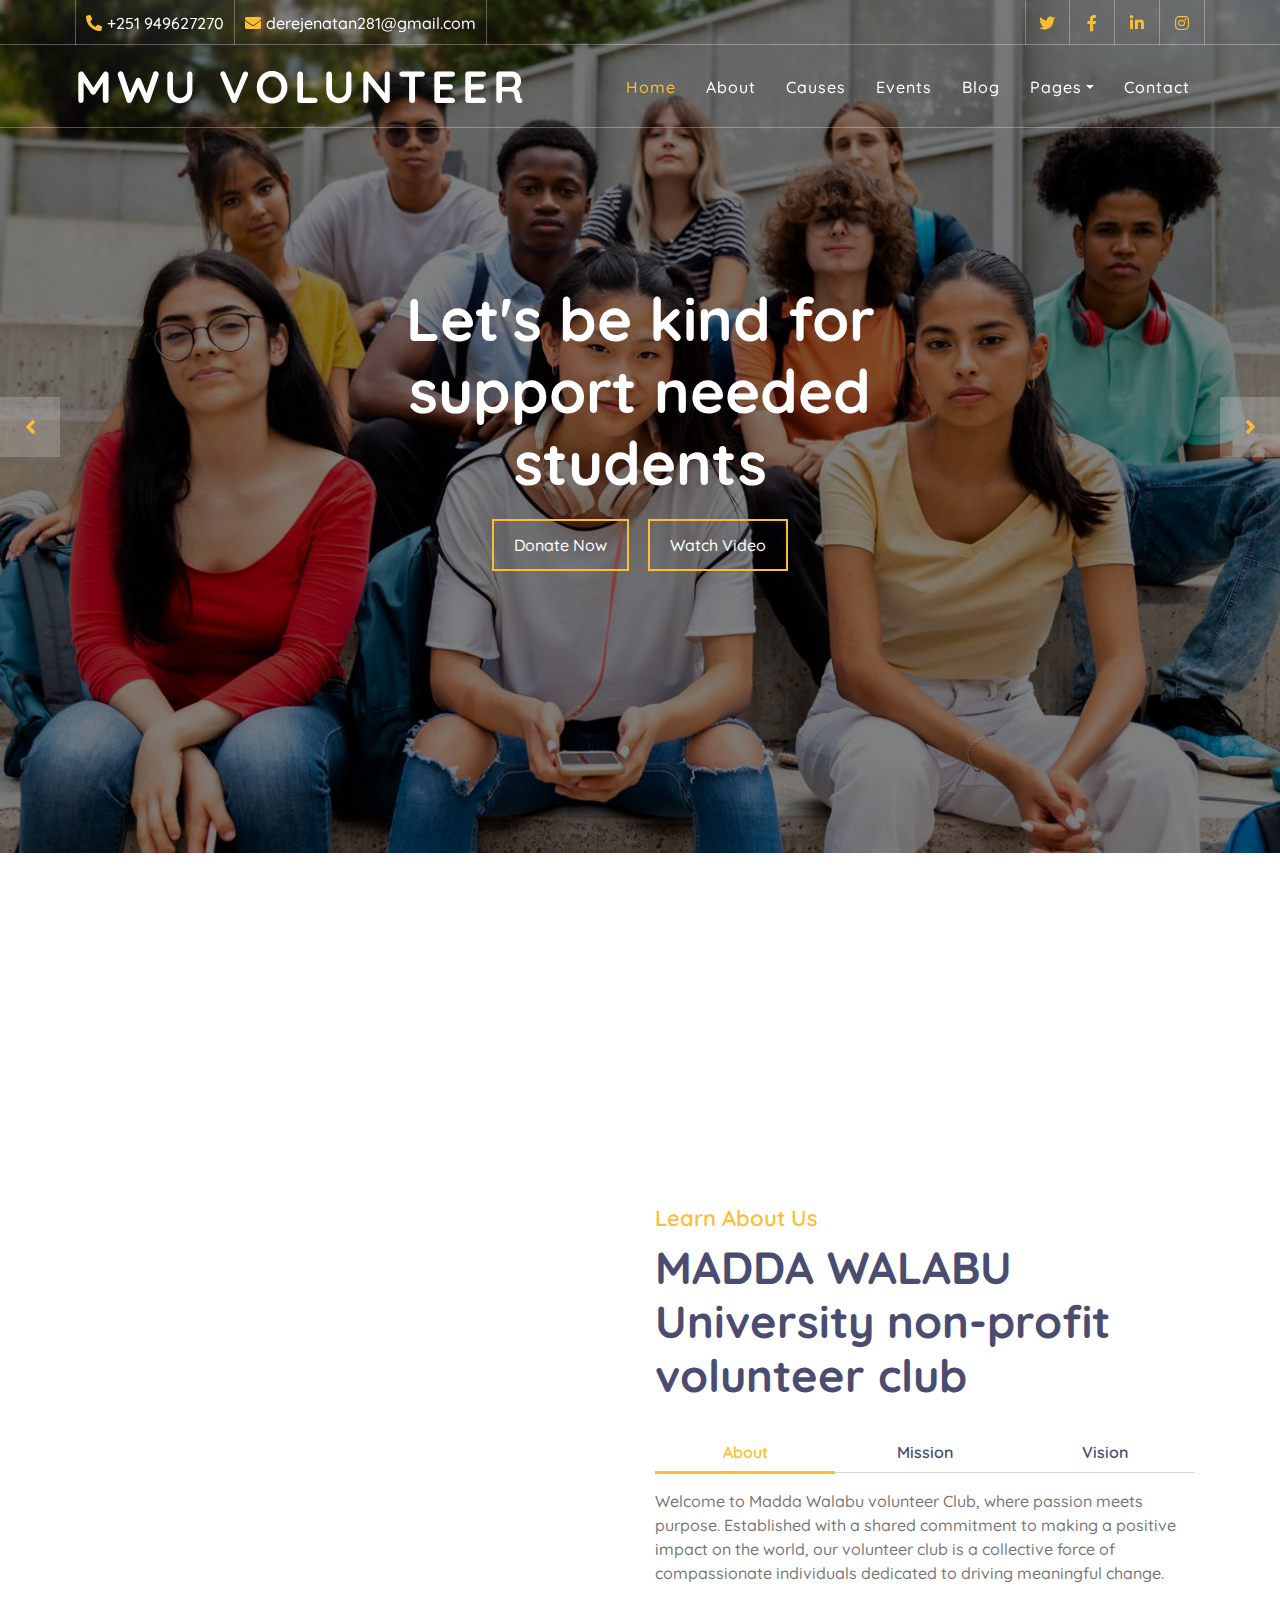
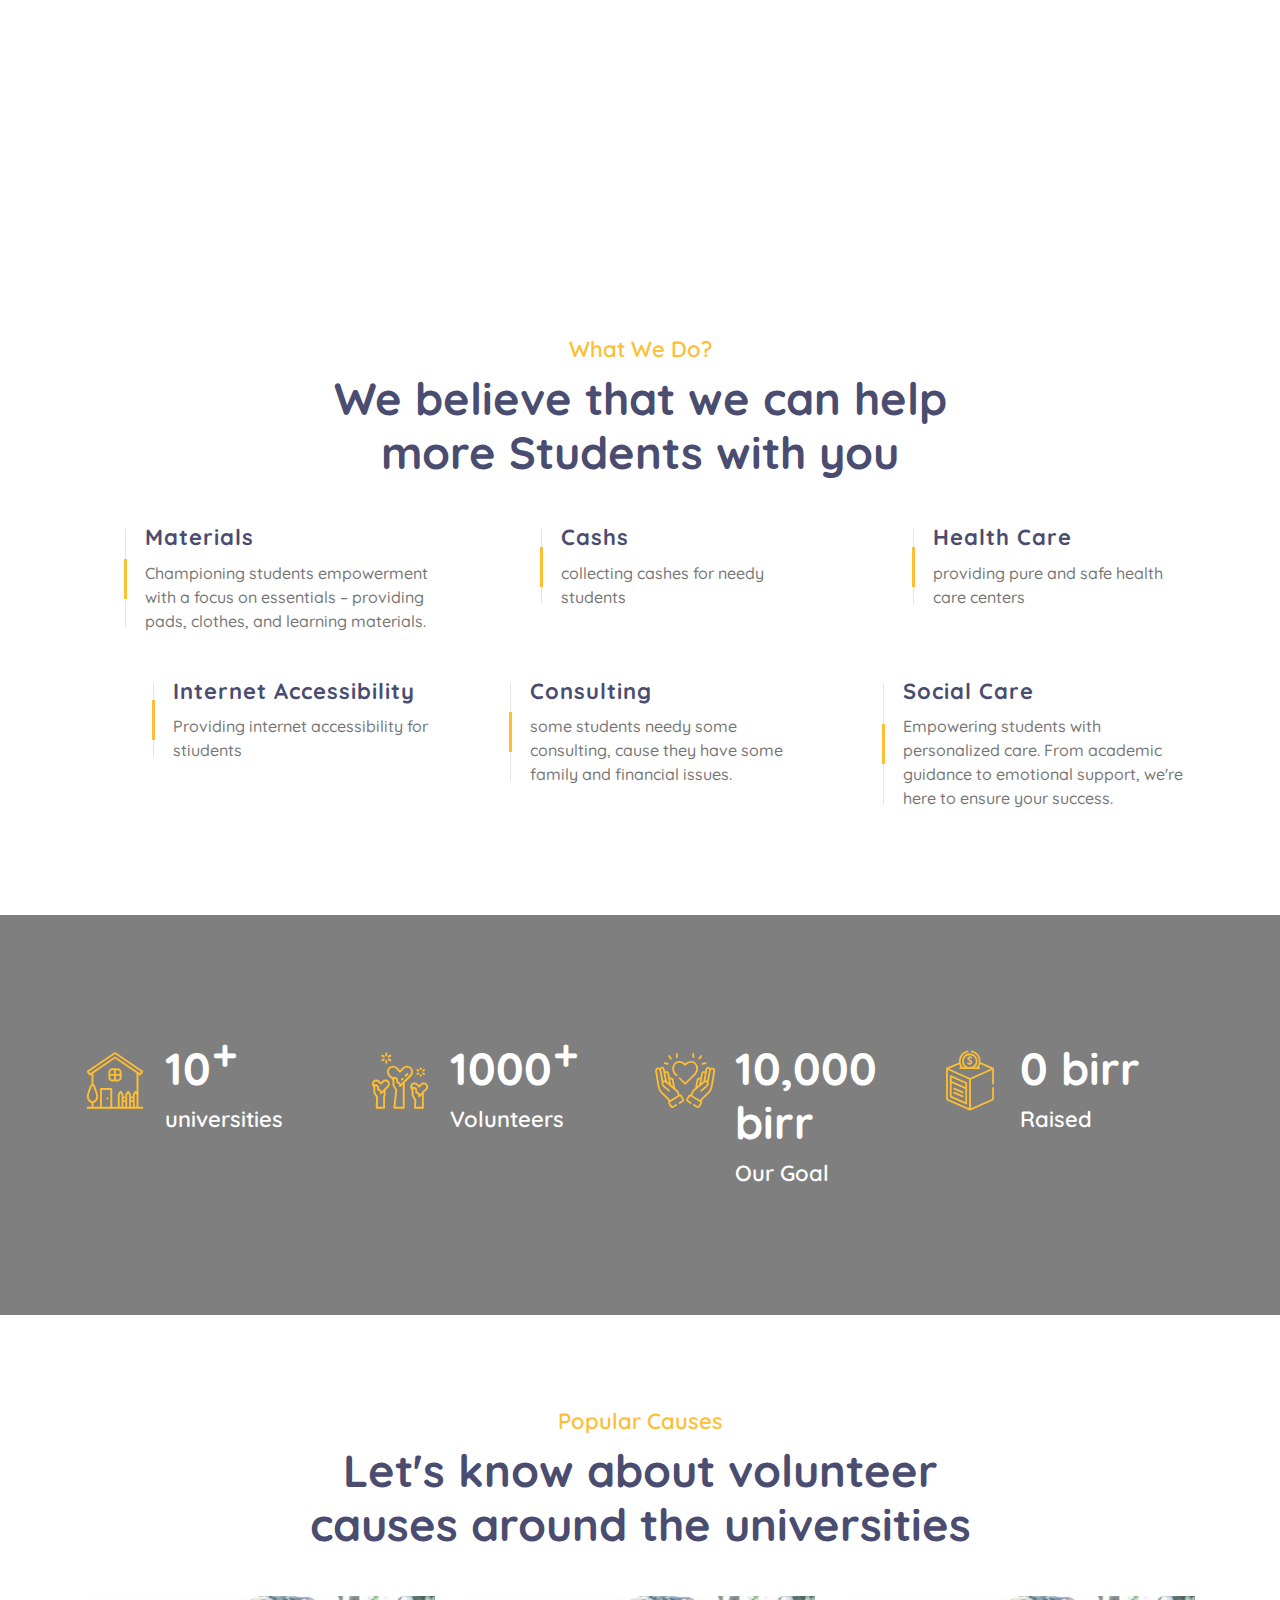
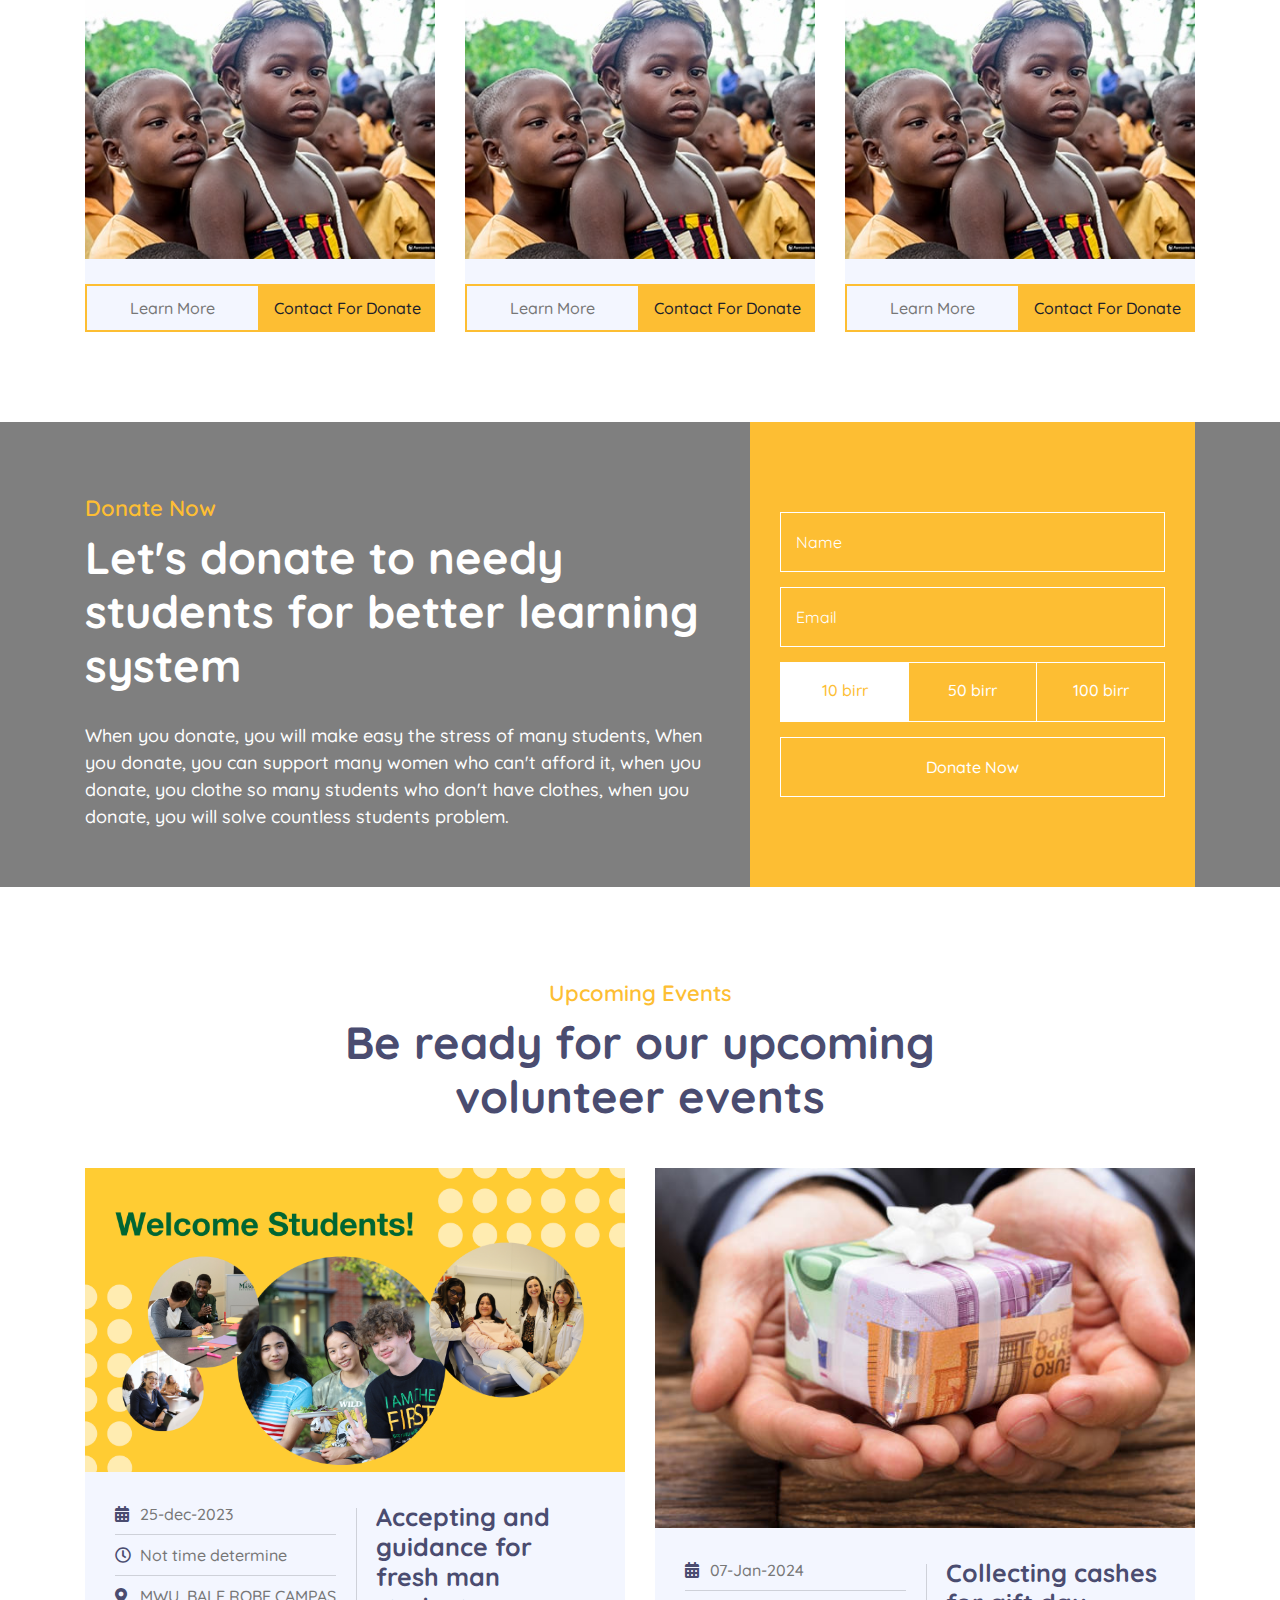
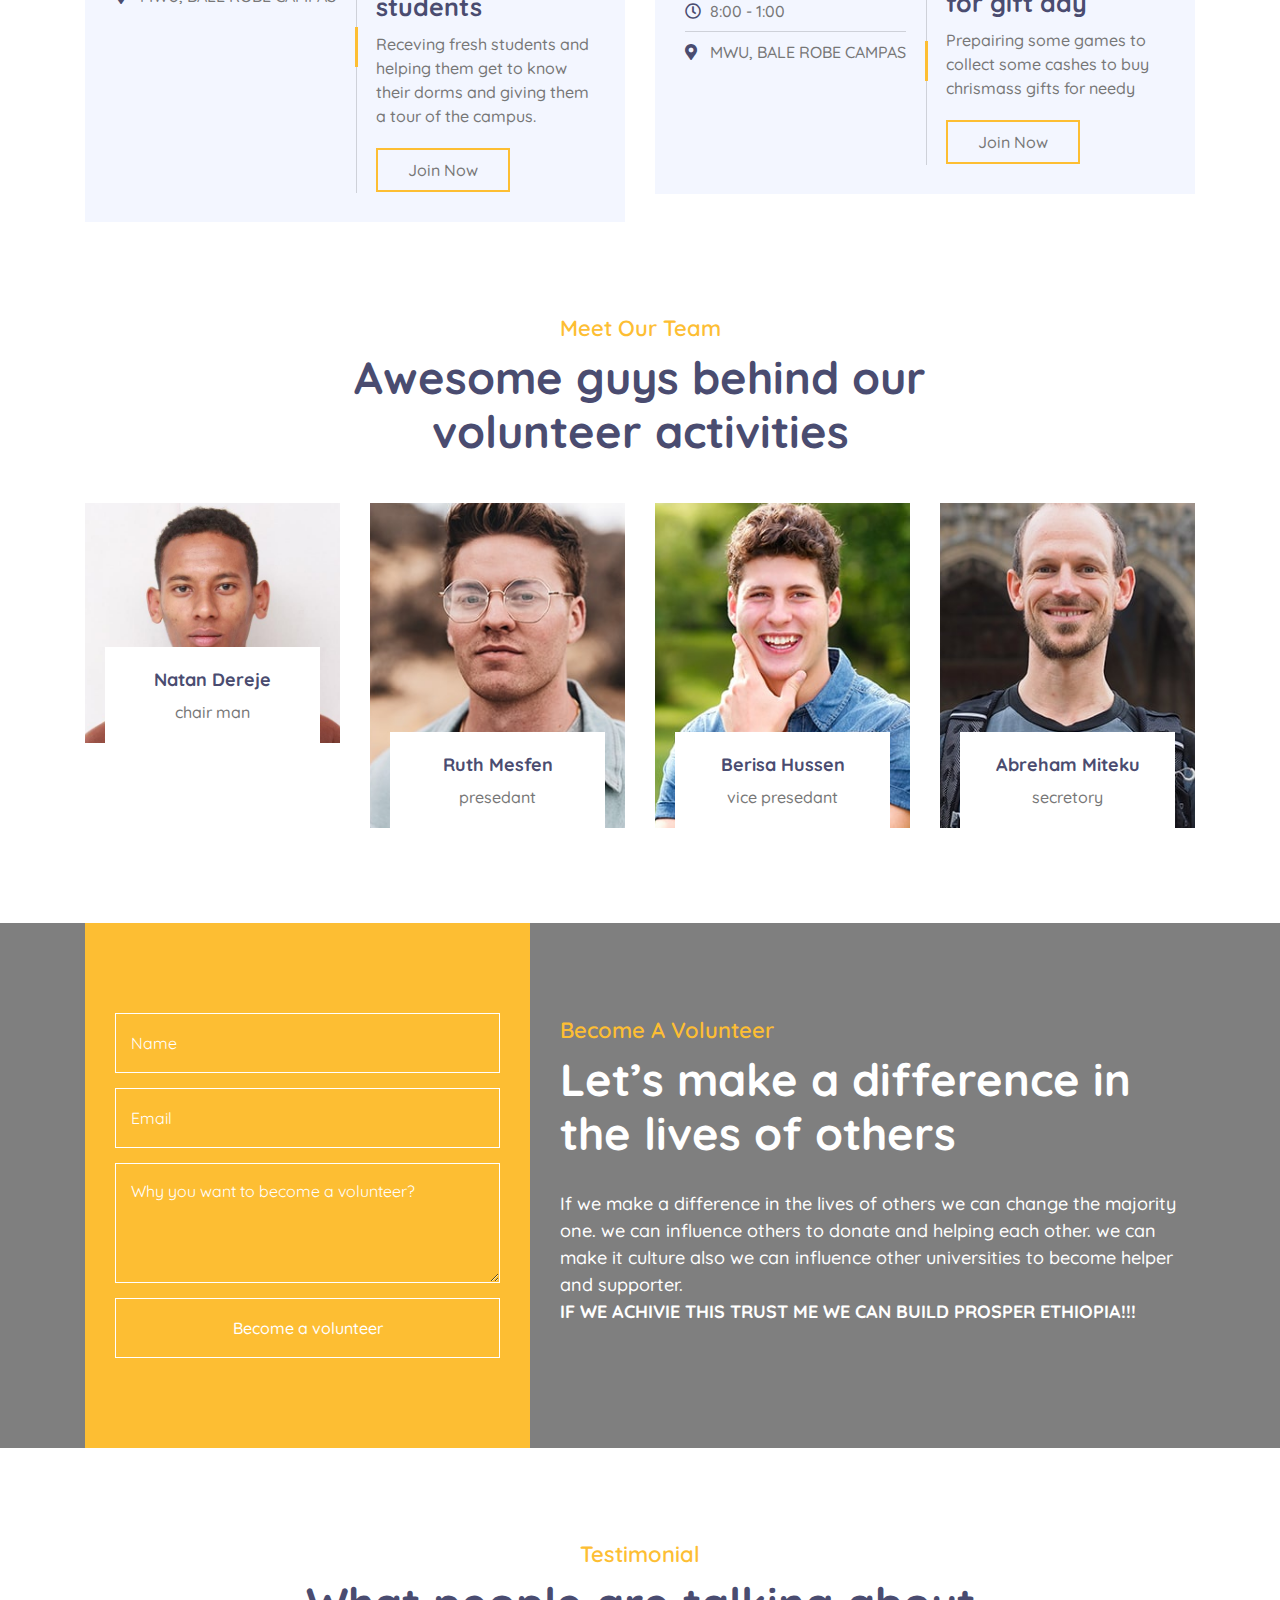
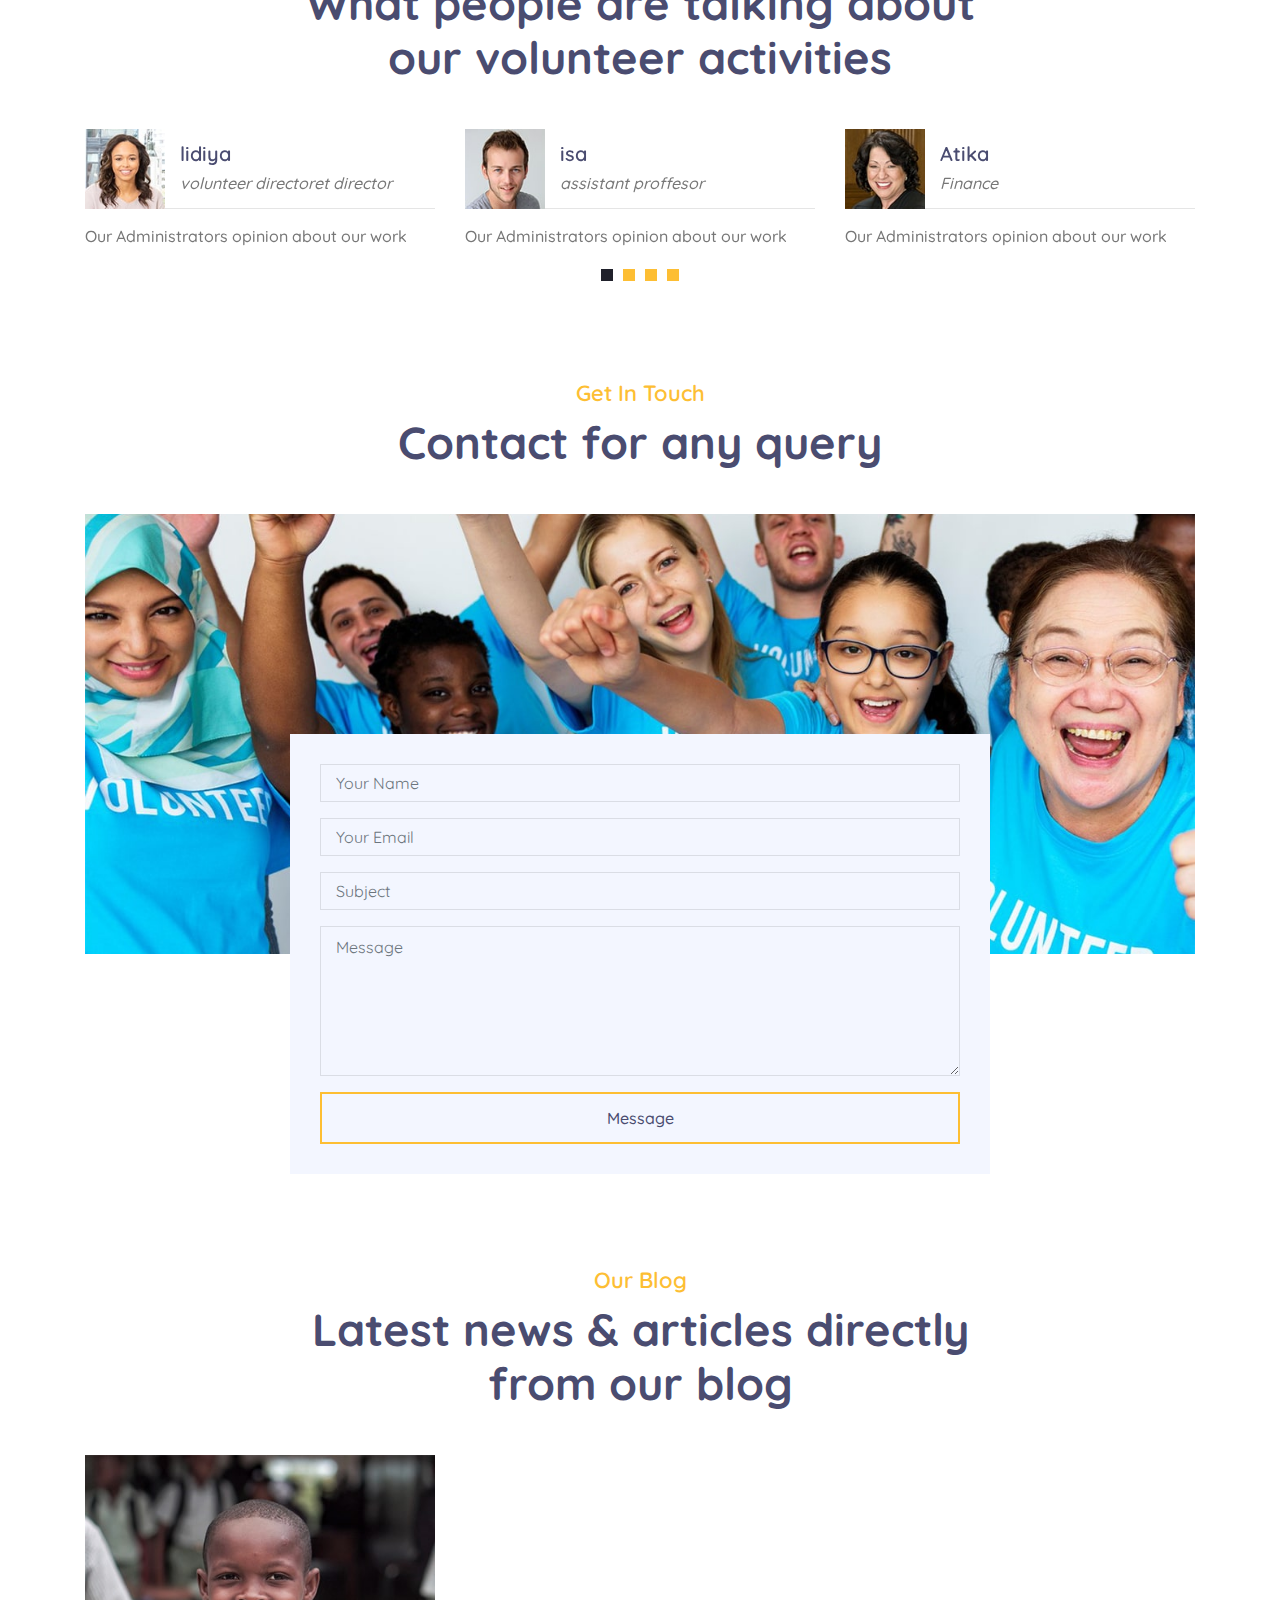
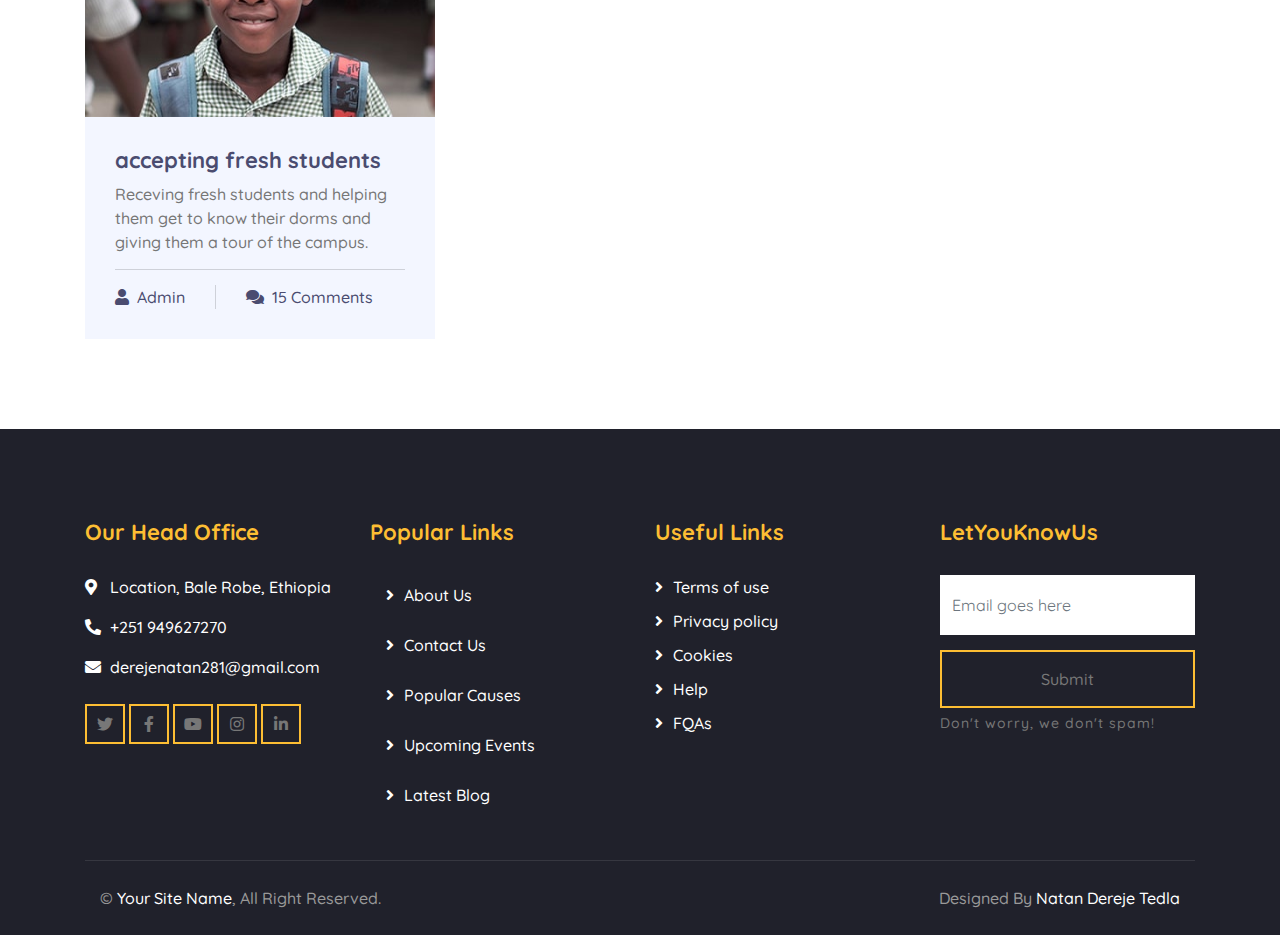
<file: mwu charity club/index.html>
<!DOCTYPE html>
<html lang="en">
    <head>
        <meta charset="utf-8">
        <title>volunteer Madda Walabu</title>
        <meta content="width=device-width, initial-scale=1.0" name="viewport">
        <meta content="volunteer Madda Walabu" name="keywords">
        <meta content="volunteer Madda Walabu" name="description">

        <!-- Favicon -->
        <link href="img/favicon.ico" rel="icon">

        <!-- Google Font -->
        <link href="https://fonts.googleapis.com/css2?family=Quicksand:wght@300;400;500;600;700&display=swap" rel="stylesheet">
        
        <!-- CSS Libraries -->
        <link href="https://stackpath.bootstrapcdn.com/bootstrap/4.4.1/css/bootstrap.min.css" rel="stylesheet">
        <link href="https://cdnjs.cloudflare.com/ajax/libs/font-awesome/5.10.0/css/all.min.css" rel="stylesheet">
        <link href="lib/flaticon/font/flaticon.css" rel="stylesheet">
        <link href="lib/animate/animate.min.css" rel="stylesheet">
        <link href="lib/owlcarousel/assets/owl.carousel.min.css" rel="stylesheet">

        <!-- Template Stylesheet -->
        <link href="css/style.css" rel="stylesheet">
    </head>

    <body>
        <!-- Top Bar Start -->
        <div class="top-bar d-none d-md-block">
            <div class="container-fluid">
                <div class="row">
                    <div class="col-md-8">
                        <div class="top-bar-left">
                            <div class="text">
                                <i class="fa fa-phone-alt"></i>
                                <p>+251 949627270</p>
                            </div>
                            <div class="text">
                                <i class="fa fa-envelope"></i>
                                <a href="mailto:derejenatan281@gmail.com"><p>derejenatan281@gmail.com</p></a>
                            </div>
                        </div>
                    </div>
                    <div class="col-md-4">
                        <div class="top-bar-right">
                            <div class="social">
                                <a href=""><i class="fab fa-twitter"></i></a>
                                <a href=""><i class="fab fa-facebook-f"></i></a>
                                <a href=""><i class="fab fa-linkedin-in"></i></a>
                                <a href=""><i class="fab fa-instagram"></i></a>
                            </div>
                        </div>
                    </div>
                </div>
            </div>
        </div>
        <!-- Top Bar End -->

        <!-- Nav Bar Start -->
        <div class="navbar navbar-expand-lg bg-dark navbar-dark">
            <div class="container-fluid">
                <a href="index.html" class="navbar-brand">MWU volunteer</a>
                <button type="button" class="navbar-toggler" data-toggle="collapse" data-target="#navbarCollapse">
                    <span class="navbar-toggler-icon"></span>
                </button>

                <div class="collapse navbar-collapse justify-content-between" id="navbarCollapse">
                    <div class="navbar-nav ml-auto">
                        <a href="index.html" class="nav-item nav-link active">Home</a>
                        <a href="about.html" class="nav-item nav-link">About</a>
                        <a href="causes.html" class="nav-item nav-link">Causes</a>
                        <a href="event.html" class="nav-item nav-link">Events</a>
                        <a href="blog.html" class="nav-item nav-link">Blog</a>
                        <div class="nav-item dropdown">
                            <a href="#" class="nav-link dropdown-toggle" data-toggle="dropdown">Pages</a>
                            <div class="dropdown-menu">
                               <!-- <a href="single.html" class="dropdown-item">Detail Page</a>-->
                                <a href="service.html" class="dropdown-item">What We Do</a>
                                <a href="team.html" class="dropdown-item">Meet The Team</a>
                                <a href="donate.html" class="dropdown-item">Donate Now</a>
                                <a href="volunteer.html" class="dropdown-item">Become A Volunteer</a>
                            </div>
                        </div>
                        <a href="contact.html" class="nav-item nav-link">Contact</a>
                    </div>
                </div>
            </div>
        </div>
        <!-- Nav Bar End -->


        <!-- Carousel Start -->
        <div class="carousel">
            <div class="container-fluid">
                <div class="owl-carousel">
                    <div class="carousel-item">
                        <div class="carousel-img">
                            <img src="img/image001-6.jpg" alt="Image">
                        </div>
                        <div class="carousel-text">
                            <h1>Let's be kind for support needed students</h1>
                            
                            <div class="carousel-btn">
                                <a class="btn btn-custom" href="">Donate Now</a>
                                <a class="btn btn-custom btn-play" data-toggle="modal" data-src="https://www.youtube.com/embed/DWRcNpR6Kdc" data-target="#videoModal">Watch Video</a>
                            </div>
                        </div>
                    </div>
                    <div class="carousel-item">
                        <div class="carousel-img">
                            <img src="img/student-stress.jpg" alt="Image">
                        </div>
                        <div class="carousel-text">
                            <h1>Get Involved with helping hand</h1>
                           
                            <div class="carousel-btn">
                                <a class="btn btn-custom" href="">Donate Now</a>
                                <a class="btn btn-custom btn-play" data-toggle="modal" data-src="https://www.youtube.com/embed/DWRcNpR6Kdc" data-target="#videoModal">Watch Video</a>
                            </div>
                        </div>
                    </div>
                    <div class="carousel-item">
                        <div class="carousel-img">
                            <img src="img/college-folk.jpg" alt="Image">
                        </div>
                        <div class="carousel-text">
                            <h1>Bringing smiles to millions</h1>
                           
                            <div class="carousel-btn">
                                <a class="btn btn-custom" href="">Donate Now</a>
                                <a class="btn btn-custom btn-play" data-toggle="modal" data-src="https://www.youtube.com/embed/DWRcNpR6Kdc" data-target="#videoModal">Watch Video</a>
                            </div>
                        </div>
                    </div>
                </div>
            </div>
        </div>
        <!-- Carousel End -->

        <!-- Video Modal Start-->
        <div class="modal fade" id="videoModal" tabindex="-1" role="dialog" aria-labelledby="exampleModalLabel" aria-hidden="true">
            <div class="modal-dialog" role="document">
                <div class="modal-content">
                    <div class="modal-body">
                        <button type="button" class="close" data-dismiss="modal" aria-label="Close">
                            <span aria-hidden="true">&times;</span>
                        </button>        
                        <!-- 16:9 aspect ratio -->
                        <div class="embed-responsive embed-responsive-16by9">
                            <iframe class="embed-responsive-item" src="" id="video"  allowscriptaccess="always" allow="autoplay"></iframe>
                        </div>
                    </div>
                </div>
            </div>
        </div> 
        <!-- Video Modal End -->
        

        <!-- About Start -->
        <div class="about">
            <div class="container">
                <div class="row align-items-center">
                    <div class="col-lg-6">
                        <div class="about-img" data-parallax="scroll" data-image-src="img/New Logo.jpg"></div>
                    </div>
                    <div class="col-lg-6">
                        <div class="section-header">
                            <p>Learn About Us</p>
                            <h2>MADDA WALABU University non-profit volunteer club</h2>
                        </div>
                        <div class="about-tab">
                            <ul class="nav nav-pills nav-justified">
                                <li class="nav-item">
                                    <a class="nav-link active" data-toggle="pill" href="#tab-content-1">About</a>
                                </li>
                                <li class="nav-item">
                                    <a class="nav-link" data-toggle="pill" href="#tab-content-2">Mission</a>
                                </li>
                                <li class="nav-item">
                                    <a class="nav-link" data-toggle="pill" href="#tab-content-3">Vision</a>
                                </li>
                            </ul>

                            <div class="tab-content">
                                <div id="tab-content-1" class="container tab-pane active">
                                    Welcome to Madda Walabu volunteer Club, where passion meets purpose. Established with a shared commitment to making a positive impact on the world, our volunteer club is a collective force of compassionate individuals dedicated to driving meaningful change.
                                </div>
                                <div id="tab-content-2" class="container tab-pane fade">
                                    To empower and uplift communities through collaborative efforts, our volunteer club is committed to providing sustainable solutions to pressing social issues. Fueled by compassion and driven by the belief that positive change begins at the grassroots level, we strive to make a lasting impact on the lives of those in need. Through dedicated projects and community engagement, we aim to foster a culture of empathy, equality, and shared responsibility.
                                </div>
                                <div id="tab-content-3" class="container tab-pane fade">
                                    As we look ahead, our vision is a world where every individual has the opportunity to thrive, unburdened by the barriers of poverty, inequality, and hardship. We envision vibrant and resilient communities where our volunteer club plays a pivotal role in igniting positive transformations. By fostering inclusivity, education, and sustainable development, we aspire to create a ripple effect of change that transcends borders, leaving a legacy of compassion and social justice for generations to come."
                                    Feel free to adapt these statements to better align with the specific goals and values of your volunteer club. Customizing the language to reflect the unique aspects of your organization will make the statements more meaningful and authentic.
                                </div>
                            </div>
                        </div>
                    </div>
                </div>
            </div>
        </div>
        <!-- About End -->


        <!-- Service Start -->
        <div class="service">
            <div class="container">
                <div class="section-header text-center">
                    <p>What We Do?</p>
                    <h2>We believe that we can help more Students with you</h2>
                </div>
                <div class="row">
                    <div class="col-lg-4 col-md-6">
                        <div class="service-item">
                            <div class="service-icon">
                                <!--<i class="flaticon-diet"></i>-->
                            </div>
                            <div class="service-text">
                                <h3>Materials</h3>
                                <p>Championing students empowerment with a focus on essentials – providing pads, clothes, and learning materials.</p>
                            </div>
                        </div>
                    </div>
                    <div class="col-lg-4 col-md-6">
                        <div class="service-item">
                            <div class="service-icon">
                                <!--<i class="flaticon-water"></i>-->
                            </div>
                            <div class="service-text">
                                <h3>Cashs</h3>
                                <p>collecting cashes for needy students</p>
                            </div>
                        </div>
                    </div>
                    <div class="col-lg-4 col-md-6">
                        <div class="service-item">
                            <div class="service-icon">
                                <!--<i class="flaticon-healthcare"></i>-->
                            </div>
                            <div class="service-text">
                                <h3>Health Care</h3>
                                <p>providing pure and safe health care centers</p>
                            </div>
                        </div>
                    </div>
                    <div class="col-lg-4 col-md-6">
                        <div class="service-item">
                            <div class="service-icon">
                                <!--<i class="flaticon-education"></i>-->
                            </div>
                            <div class="service-text">
                                <h3>Internet Accessibility</h3>
                                <p>Providing internet accessibility for stiudents</p>
                            </div>
                        </div>
                    </div>
                    <div class="col-lg-4 col-md-6">
                        <div class="service-item">
                            <div class="service-icon">
                                <!--<i class="flaticon-home"></i>-->
                            </div>
                            <div class="service-text">
                                <h3>Consulting</h3>
                                <p>some students needy some consulting, cause they have some family and financial issues.</p>
                            </div>
                        </div>
                    </div>
                    <div class="col-lg-4 col-md-6">
                        <div class="service-item">
                            <div class="service-icon">
                                <!--<i class="flaticon-social-care"></i>-->
                            </div>
                            <div class="service-text">
                                <h3>Social Care</h3>
                                <p>Empowering students with personalized care. From academic guidance to emotional support, we're here to ensure your success.</p>
                            </div>
                        </div>
                    </div>
                </div>
            </div>
        </div>
        <!-- Service End -->
        
        
        <!-- Facts Start -->
        <div class="facts" data-parallax="scroll" data-image-src="img/facts.jpg">
            <div class="container">
                <div class="row">
                    <div class="col-lg-3 col-md-6">
                        <div class="facts-item">
                            <i class="flaticon-home"></i>
                            <div class="facts-text">
                                <h3 class="facts-plus" data-toggle="counter-up">10</h3>
                                <p>universities</p>
                            </div>
                        </div>
                    </div>
                    <div class="col-lg-3 col-md-6">
                        <div class="facts-item">
                            <i class="flaticon-charity"></i>
                            <div class="facts-text">
                                <h3 class="facts-plus" data-toggle="counter-up">1000 </h3>
                                <p>Volunteers</p>
                            </div>
                        </div>
                    </div>
                    <div class="col-lg-3 col-md-6">
                        <div class="facts-item">
                            <i class="flaticon-kindness"></i>
                            <div class="facts-text">
                                <h3>10,000 birr</h3>
                                <!-- class="facts-dollar" data-toggle="counter-up"-->
                                <p>Our Goal</p>
                            </div>
                        </div>
                    </div>
                    <div class="col-lg-3 col-md-6">
                        <div class="facts-item">
                            <i class="flaticon-donation"></i>
                            <div class="facts-text">
                                <h3>0 birr</h3>
                                <!-- class="facts-dollar" data-toggle="counter-up"-->
                                <p>Raised</p>
                            </div>
                        </div>
                    </div>
                </div>
            </div>
        </div>
        <!-- Facts End -->
        
        
        <!-- Causes Start -->
        <div class="causes">
            <div class="container">
                <div class="section-header text-center">
                    <p>Popular Causes</p>
                    <h2>Let's know about volunteer causes around the universities</h2>
                </div>
                <div class="owl-carousel causes-carousel">
                    <div class="causes-item">
                        <div class="causes-img">
                            <img src="img/causes-1.jpg" alt="Image">
                        </div>
                        <!--<div class="causes-progress">
                            <div class="progress">
                                <div class="progress-bar" role="progressbar" aria-valuenow="85" aria-valuemin="0" aria-valuemax="100">
                                    <span>85%</span>
                                </div>
                            </div>
                            <div class="progress-text">
                                <p><strong>Raised:</strong>7500 birr</p>
                                <p><strong>Goal:</strong>10000 birr</p>
                            </div>
                        </div>
                           
                        <div class="causes-text">
                            <h3>Lorem ipsum dolor sit</h3>
                            <p>Lorem ipsum dolor sit amet elit. Phasell nec pretium mi. Curabit facilis ornare velit non vulputa</p>
                        </div>-->
                        <div class="causes-btn">
                            <a class="btn btn-custom">Learn More</a>
                            <a class="btn btn-custom" href="contact.html" class="nav-item nav-link">Contact For Donate</a>
                        </div>
                    </div>
                    <!--<div class="causes-item">
                        <div class="causes-img">
                            <img src="img/causes-2.jpg" alt="Image">
                        </div>
                        <div class="causes-progress">
                            <div class="progress">
                                <div class="progress-bar" role="progressbar" aria-valuenow="85" aria-valuemin="0" aria-valuemax="100">
                                    <span>85%</span>
                                </div>
                            </div>
                            <div class="progress-text">
                                <p><strong>Raised:</strong>7500 birr</p>
                                <p><strong>Goal:</strong>10000 birr</p>
                            </div>
                        </div>
                        <div class="causes-text">
                            <h3>Lorem ipsum dolor sit</h3>
                            <p>Lorem ipsum dolor sit amet elit. Phasell nec pretium mi. Curabit facilis ornare velit non vulputa</p>
                        </div>
                        <div class="causes-btn">
                            <a class="btn btn-custom">Learn More</a>
                            <a class="btn btn-custom">Donate Now</a>
                        </div>
                    </div>
                    <div class="causes-item">
                        <div class="causes-img">
                            <img src="img/causes-3.jpg" alt="Image">
                        </div>
                        <div class="causes-progress">
                            <div class="progress">
                                <div class="progress-bar" role="progressbar" aria-valuenow="85" aria-valuemin="0" aria-valuemax="100">
                                    <span>85%</span>
                                </div>
                            </div>
                            <div class="progress-text">
                                <p><strong>Raised:</strong>7500 birr</p>
                                <p><strong>Goal:</strong>10000 birr</p>
                            </div>
                        </div>
                        <div class="causes-text">
                            <h3>Lorem ipsum dolor sit</h3>
                            <p>Lorem ipsum dolor sit amet elit. Phasell nec pretium mi. Curabit facilis ornare velit non vulputa</p>
                        </div>
                        <div class="causes-btn">
                            <a class="btn btn-custom">Learn More</a>
                            <a class="btn btn-custom">Donate Now</a>
                        </div>
                    </div>
                    <div class="causes-item">
                        <div class="causes-img">
                            <img src="img/causes-4.jpg" alt="Image">
                        </div>
                        <div class="causes-progress">
                            <div class="progress">
                                <div class="progress-bar" role="progressbar" aria-valuenow="85" aria-valuemin="0" aria-valuemax="100">
                                    <span>85%</span>
                                </div>
                            </div>
                            <div class="progress-text">
                                <p><strong>Raised:</strong>7500 birr</p>
                                <p><strong>Goal:</strong>10000 birr</p>
                            </div>
                        </div>
                        <div class="causes-text">
                            <h3>Lorem ipsum dolor sit</h3>
                            <p>Lorem ipsum dolor sit amet elit. Phasell nec pretium mi. Curabit facilis ornare velit non vulputa</p>
                        </div>
                        <div class="causes-btn">
                            <a class="btn btn-custom">Learn More</a>
                            <a class="btn btn-custom">Donate Now</a>
                        </div>--> 
                    </div>
                </div>
            </div>
        </div>
        <!-- Causes End -->
        
        
        <!-- Donate Start -->
        <div class="donate" data-parallax="scroll" data-image-src="img/donate.jpg">
            <div class="container">
                <div class="row align-items-center">
                    <div class="col-lg-7">
                        <div class="donate-content">
                            <div class="section-header">
                                <p>Donate Now</p>
                                <h2>Let's donate to needy students for better learning system</h2>
                            </div>
                            <div class="donate-text">
                                <p>
                                    When you donate, you will make easy the stress of many students, When you donate, you can support many women who can't afford it, when you donate, you clothe so many students who don't have clothes, when you donate, you will solve countless students problem. 
                                </p>
                            </div>
                        </div>
                    </div>
                    <div class="col-lg-5">
                        <div class="donate-form">
                            <form>
                                <div class="control-group">
                                    <input type="text" class="form-control" placeholder="Name" required="required" />
                                </div>
                                <div class="control-group">
                                    <input type="email" class="form-control" placeholder="Email" required="required" />
                                </div>
                                <div class="btn-group btn-group-toggle" data-toggle="buttons">
                                    <label class="btn btn-custom active">
                                        <input type="radio" name="options" checked> 10 birr
                                    </label>
                                    <label class="btn btn-custom">
                                        <input type="radio" name="options"> 50 birr
                                    </label>
                                    <label class="btn btn-custom">
                                        <input type="radio" name="options"> 100 birr
                                    </label>
                                </div>
                                <div>
                                    <button class="btn btn-custom" type="submit">Donate Now</button>
                                </div>
                            </form>
                        </div>
                    </div>
                </div>
            </div>
        </div>
        <!-- Donate End -->
        
        
        <!-- Event Start -->
        <div class="event">
            <div class="container">
                <div class="section-header text-center">
                    <p>Upcoming Events</p>
                    <h2>Be ready for our upcoming volunteer events</h2>
                </div>
                <div class="row">
                    <div class="col-lg-6">
                        <div class="event-item">
                            <img src="img/Welcome Students.png" alt="Image">
                            <div class="event-content">
                                <div class="event-meta">
                                    <p><i class="fa fa-calendar-alt"></i>25-dec-2023</p>
                                    <p><i class="far fa-clock"></i>Not time determine</p>
                                    <p><i class="fa fa-map-marker-alt"></i>MWU, BALE ROBE CAMPAS</p>
                                </div>
                                <div class="event-text">
                                    <h3>Accepting and guidance for fresh man students</h3>
                                    <p>
                                        Receving fresh students and helping them get to know their dorms and giving them a tour of the campus.
                                    </p>
                                    <a class="btn btn-custom" href="">Join Now</a>
                                </div>
                            </div>
                        </div>
                    </div>
                    <div class="col-lg-6">
                        <div class="event-item">
                            <img src="img/istockphoto-922107202-612x612.jpg" alt="Image">
                            <div class="event-content">
                                <div class="event-meta">
                                    <p><i class="fa fa-calendar-alt"></i>07-Jan-2024</p>
                                    <p><i class="far fa-clock"></i>8:00 - 1:00</p>
                                    <p><i class="fa fa-map-marker-alt"></i>MWU, BALE ROBE CAMPAS</p>
                                </div>
                                <div class="event-text">
                                    <h3>Collecting cashes for gift day</h3>
                                    <p>
                                       Prepairing some games to collect some cashes to buy chrismass gifts for needy
                                    </p>
                                    <a class="btn btn-custom" href="">Join Now</a>
                                </div>
                            </div>
                        </div>
                    </div>
                </div>
            </div>
        </div>
        <!-- Event End -->


        <!-- Team Start -->
        <div class="team">
            <div class="container">
                <div class="section-header text-center">
                    <p>Meet Our Team</p>
                    <h2>Awesome guys behind our volunteer activities</h2>
                </div>
                <div class="row">
                    <div class="col-lg-3 col-md-6">
                        <div class="team-item">
                            <div class="team-img">
                                <img src="img/team-5.jpg" alt="Team Image">
                            </div>
                            <div class="team-text">
                                <h2>Natan Dereje</h2>
                                <p>chair man</p>
                                <div class="team-social">
                                    <a href=""><i class="fab fa-twitter"></i></a>
                                    <a href=""><i class="fab fa-facebook-f"></i></a>
                                    <a href=""><i class="fab fa-linkedin-in"></i></a>
                                    <a href=""><i class="fab fa-instagram"></i></a>
                                </div>
                            </div>
                        </div>
                    </div>
                    <div class="col-lg-3 col-md-6">
                        <div class="team-item">
                            <div class="team-img">
                                <img src="img/team-2.jpg" alt="Team Image">
                            </div>
                            <div class="team-text">
                                <h2>Ruth Mesfen</h2>
                                <p>presedant</p>
                                <div class="team-social">
                                    <a href=""><i class="fab fa-twitter"></i></a>
                                    <a href=""><i class="fab fa-facebook-f"></i></a>
                                    <a href=""><i class="fab fa-linkedin-in"></i></a>
                                    <a href=""><i class="fab fa-instagram"></i></a>
                                </div>
                            </div>
                        </div>
                    </div>
                    <div class="col-lg-3 col-md-6">
                        <div class="team-item">
                            <div class="team-img">
                                <img src="img/team-3.jpg" alt="Team Image">
                            </div>
                            <div class="team-text">
                                <h2>Berisa Hussen</h2>
                                <p>vice presedant</p>
                                <div class="team-social">
                                    <a href=""><i class="fab fa-twitter"></i></a>
                                    <a href=""><i class="fab fa-facebook-f"></i></a>
                                    <a href=""><i class="fab fa-linkedin-in"></i></a>
                                    <a href=""><i class="fab fa-instagram"></i></a>
                                </div>
                            </div>
                        </div>
                    </div>
                    <div class="col-lg-3 col-md-6">
                        <div class="team-item">
                            <div class="team-img">
                                <img src="img/team-4.jpg" alt="Team Image">
                            </div>
                            <div class="team-text">
                                <h2>Abreham Miteku</h2>
                                <p>secretory</p>
                                <div class="team-social">
                                    <a href=""><i class="fab fa-twitter"></i></a>
                                    <a href=""><i class="fab fa-facebook-f"></i></a>
                                    <a href=""><i class="fab fa-linkedin-in"></i></a>
                                    <a href=""><i class="fab fa-instagram"></i></a>
                                </div>
                            </div>
                        </div>
                    </div>
                </div>
            </div>
        </div>
        <!-- Team End -->
        
        
        <!-- Volunteer Start -->
        <div class="volunteer" data-parallax="scroll" data-image-src="img/volunteer.jpg">
            <div class="container">
                <div class="row align-items-center">
                    <div class="col-lg-5">
                        <div class="volunteer-form">
                            <form>
                                <div class="control-group">
                                    <input type="text" class="form-control" placeholder="Name" required="required" />
                                </div>
                                <div class="control-group">
                                    <input type="email" class="form-control" placeholder="Email" required="required" />
                                </div>
                                <div class="control-group">
                                    <textarea class="form-control" placeholder="Why you want to become a volunteer?" required="required"></textarea>
                                </div>
                                <div>
                                    <button class="btn btn-custom" type="submit">Become a volunteer</button>
                                </div>
                            </form>
                        </div>
                    </div>
                    <div class="col-lg-7">
                        <div class="volunteer-content">
                            <div class="section-header">
                                <p>Become A Volunteer</p>
                                <h2>Let’s make a difference in the lives of others</h2>
                            </div>
                            <div class="volunteer-text">
                                <p>
                                   If we make a difference in the lives of others we can change the majority one. we can influence others to donate and helping each other. we can make it culture also we can influence other universities to become helper and supporter. <br><b>IF WE ACHIVIE THIS TRUST ME WE CAN BUILD PROSPER ETHIOPIA!!!</b>
                                </p>
                            </div>
                        </div>
                    </div>
                </div>
            </div>
        </div>
        <!-- Volunteer End -->
        
        
        <!-- Testimonial Start -->
        <div class="testimonial">
            <div class="container">
                <div class="section-header text-center">
                    <p>Testimonial</p>
                    <h2>What people are talking about our volunteer activities</h2>
                </div>
                <div class="owl-carousel testimonials-carousel">
                    <div class="testimonial-item">
                        <div class="testimonial-profile">
                            <img src="img/testimonial-1.jpg" alt="Image">
                            <div class="testimonial-name">
                                <h3>isa</h3>
                                <p>assistant proffesor</p>
                            </div>
                        </div>
                        <div class="testimonial-text">
                            <p>
                                Our Administrators opinion about our work 
                            </p>
                        </div>
                    </div>
                    <div class="testimonial-item">
                        <div class="testimonial-profile">
                            <img src="img/testimonial-2.jpg" alt="Image">
                            <div class="testimonial-name">
                                <h3>Atika</h3>
                                <p>Finance</p>
                            </div>
                        </div>
                        <div class="testimonial-text">
                            <p>
                                Our Administrators opinion about our work 
                            </p>
                        </div>
                    </div>
                    <div class="testimonial-item">
                        <div class="testimonial-profile">
                            <img src="img/testimonial-3.jpg" alt="Image">
                            <div class="testimonial-name">
                                <h3>Dr.kefale</h3>
                                <p>Doctor</p>
                            </div>
                        </div>
                        <div class="testimonial-text">
                            <p>
                                Our Administrators opinion about our work                            
                            </p>
                        </div>
                    </div>
                    <div class="testimonial-item">
                        <div class="testimonial-profile">
                            <img src="img/testimonial-4.jpg" alt="Image">
                            <div class="testimonial-name">
                                <h3>lidiya</h3>
                                <p>volunteer directoret director</p>
                            </div>
                        </div>
                        <div class="testimonial-text">
                            <p>
                                Our Administrators opinion about our work 
                            </p>
                        </div>
                    </div>
                </div>
            </div>
        </div>
        <!-- Testimonial End -->
        
        
        <!-- Contact Start -->
        <div class="contact">
            <div class="container">
                <div class="section-header text-center">
                    <p>Get In Touch</p>
                    <h2>Contact for any query</h2>
                </div>
                <div class="contact-img">
                    <img src="img/contact.jpg" alt="Image">
                </div>
                <div class="contact-form">
                        <div id="success"></div>
                        <form name="sentMessage" id="contactForm" novalidate="novalidate">
                            <div class="control-group">
                                <input type="text" class="form-control" id="name" placeholder="Your Name" required="required" data-validation-required-message="Please enter your name" />
                                <p class="help-block text-danger"></p>
                            </div>
                            <div class="control-group">
                                <input type="email" class="form-control" id="email" placeholder="Your Email" required="required" data-validation-required-message="Please enter your email" />
                                <p class="help-block text-danger"></p>
                            </div>
                            <div class="control-group">
                                <input type="text" class="form-control" id="subject" placeholder="Subject" required="required" data-validation-required-message="Please enter a subject" />
                                <p class="help-block text-danger"></p>
                            </div>
                            <div class="control-group">
                                <textarea class="form-control" id="message" placeholder="Message" required="required" data-validation-required-message="Please enter your message"></textarea>
                                <p class="help-block text-danger"></p>
                            </div>
                            <div>
                                <button class="btn btn-custom" type="submit" id="sendMessageButton"><a href="derejenatan281@gmail.com">Message</a> </button>
                            </div>
                        </form>
                    </div>
            </div>
        </div>
        <!-- Contact End -->


        <!-- Blog Start -->
        <div class="blog">
            <div class="container">
                <div class="section-header text-center">
                    <p>Our Blog</p>
                    <h2>Latest news & articles directly from our blog</h2>
                </div>
                <div class="row">
                    <div class="col-lg-4">
                        <div class="blog-item">
                            <div class="blog-img">
                                <img src="img/blog-1.jpg" alt="Image">
                            </div>
                            <div class="blog-text">
                                <h3><a href="#">accepting fresh students</a></h3>
                                <p>
                                    Receving fresh students and helping them get to know their dorms and giving them a tour of the campus.
                                </p>
                            </div>
                            <div class="blog-meta">
                                <p><i class="fa fa-user"></i><a href="">Admin</a></p>
                                <p><i class="fa fa-comments"></i><a href="">15 Comments</a></p>
                            </div>
                        </div>
                    </div>
                    <!--<div class="col-lg-4">
                        <div class="blog-item">
                            <div class="blog-img">
                                <img src="img/blog-2.jpg" alt="Image">
                            </div>
                            <div class="blog-text">
                                <h3><a href="#">Lorem ipsum dolor sit</a></h3>
                                <p>
                                    Lorem ipsum dolor sit amet elit. Neca pretim miura bitur facili ornare velit non vulpte liqum metus tortor
                                </p>
                            </div>
                            <div class="blog-meta">
                                <p><i class="fa fa-user"></i><a href="">Admin</a></p>
                                <p><i class="fa fa-comments"></i><a href="">15 Comments</a></p>
                            </div>
                        </div>
                    </div>
                    <div class="col-lg-4">
                        <div class="blog-item">
                            <div class="blog-img">
                                <img src="img/blog-3.jpg" alt="Image">
                            </div>
                            <div class="blog-text">
                                <h3><a href="#">Lorem ipsum dolor sit</a></h3>
                                <p>
                                    Lorem ipsum dolor sit amet elit. Neca pretim miura bitur facili ornare velit non vulpte liqum metus tortor
                                </p>
                            </div>
                            <div class="blog-meta">
                                <p><i class="fa fa-user"></i><a href="">Admin</a></p>
                                <p><i class="fa fa-comments"></i><a href="">15 Comments</a></p>
                            </div>-->
                        </div>
                    </div>
                </div>
            </div>
        </div>
        <!-- Blog End -->


        <!-- Footer Start -->
        <div class="footer">
            <div class="container">
                <div class="row">
                    <div class="col-lg-3 col-md-6">
                        <div class="footer-contact">
                            <h2>Our Head Office</h2>
                            <p><i class="fa fa-map-marker-alt"></i>Location, Bale Robe, Ethiopia</p>
                            <p><i class="fa fa-phone-alt"></i>+251 949627270</p>
                            <p><i class="fa fa-envelope"></i>derejenatan281@gmail.com</p>
                            <div class="footer-social">
                                <a class="btn btn-custom" href="https://freewebsitecode.com"><i class="fab fa-twitter"></i></a>
                                <a class="btn btn-custom" href="https://facebook.com/freewebsitecode"><i class="fab fa-facebook-f"></i></a>
                                <a class="btn btn-custom" href="https://www.youtube.com/channel/UC9HlQRmKgG3jeVD_fBxj1Pw/videos"><i class="fab fa-youtube"></i></a>
                                <a class="btn btn-custom" href="https://freewebsitecode.com"><i class="fab fa-instagram"></i></a>
                                <a class="btn btn-custom" href="https://freewebsitecode.com"><i class="fab fa-linkedin-in"></i></a>
                            </div>
                        </div>
                    </div>
                    <div class="col-lg-3 col-md-6">
                        <div class="footer-link">
                            <h2>Popular Links</h2>
                            <a href="about.html" class="nav-item nav-link">About Us</a>
                            <a href="contact.html" class="nav-item nav-link">Contact Us</a>
                            <a href="causes.html" class="nav-item nav-link">Popular Causes</a>
                            <a href="event.html" class="nav-item nav-link">Upcoming Events</a>
                            <a href="blog.html" class="nav-item nav-link">Latest Blog</a>
                        </div>
                    </div>
                    <div class="col-lg-3 col-md-6">
                        <div class="footer-link">
                            <h2>Useful Links</h2>
                            <a href="">Terms of use</a>
                            <a href="">Privacy policy</a>
                            <a href="">Cookies</a>
                            <a href="">Help</a>
                            <a href="">FQAs</a>
                        </div>
                    </div>
                    <div class="col-lg-3 col-md-6">
                        <div class="footer-newsletter">
                            <h2>LetYouKnowUs</h2>
                            <form>
                                <input class="form-control" placeholder="Email goes here">
                                <button class="btn btn-custom">Submit</button>
                                <label>Don't worry, we don't spam!</label>
                            </form>
                        </div>
                    </div>
                </div>
            </div>
            <div class="container copyright">
                <div class="row">
                    <div class="col-md-6">
                        <p>&copy; <a href="https://freewebsitecode.com">Your Site Name</a>, All Right Reserved.</p>
                    </div>
                    <div class="col-md-6">
                        <p>Designed By <a href="https://freewebsitecode.com">Natan Dereje Tedla</a></p>
                    </div>
                </div>
            </div>
        </div>
        <!-- Footer End -->
        
        <!-- Back to top button -->
        <a href="#" class="back-to-top"><i class="fa fa-chevron-up"></i></a>
        
        <!-- Pre Loader -->
        <div id="loader" class="show">
            <div class="loader"></div>
        </div>

        <!-- JavaScript Libraries -->
        <script src="https://code.jquery.com/jquery-3.4.1.min.js"></script>
        <script src="https://stackpath.bootstrapcdn.com/bootstrap/4.4.1/js/bootstrap.bundle.min.js"></script>
        <script src="lib/easing/easing.min.js"></script>
        <script src="lib/owlcarousel/owl.carousel.min.js"></script>
        <script src="lib/waypoints/waypoints.min.js"></script>
        <script src="lib/counterup/counterup.min.js"></script>
        <script src="lib/parallax/parallax.min.js"></script>
        
        <!-- Contact Javascript File -->
        <script src="mail/jqBootstrapValidation.min.js"></script>
        <script src="mail/contact.js"></script>

        <!-- Template Javascript -->
        <script src="js/main.js"></script>
    </body>
</html>
<!--MY NEXT PLAN IS SEARCHING OR LOOKING FOR VIDEOS AND ADDING EMAIL AND MAKE ASS TO SEND EMAIL FOR OUR FOLLOWERS-->
<!--songs to downoad harerebi, afar, abdukiar enkwan begura, kanchi gara, chigchiga, egna kelelen bado-->
</file>
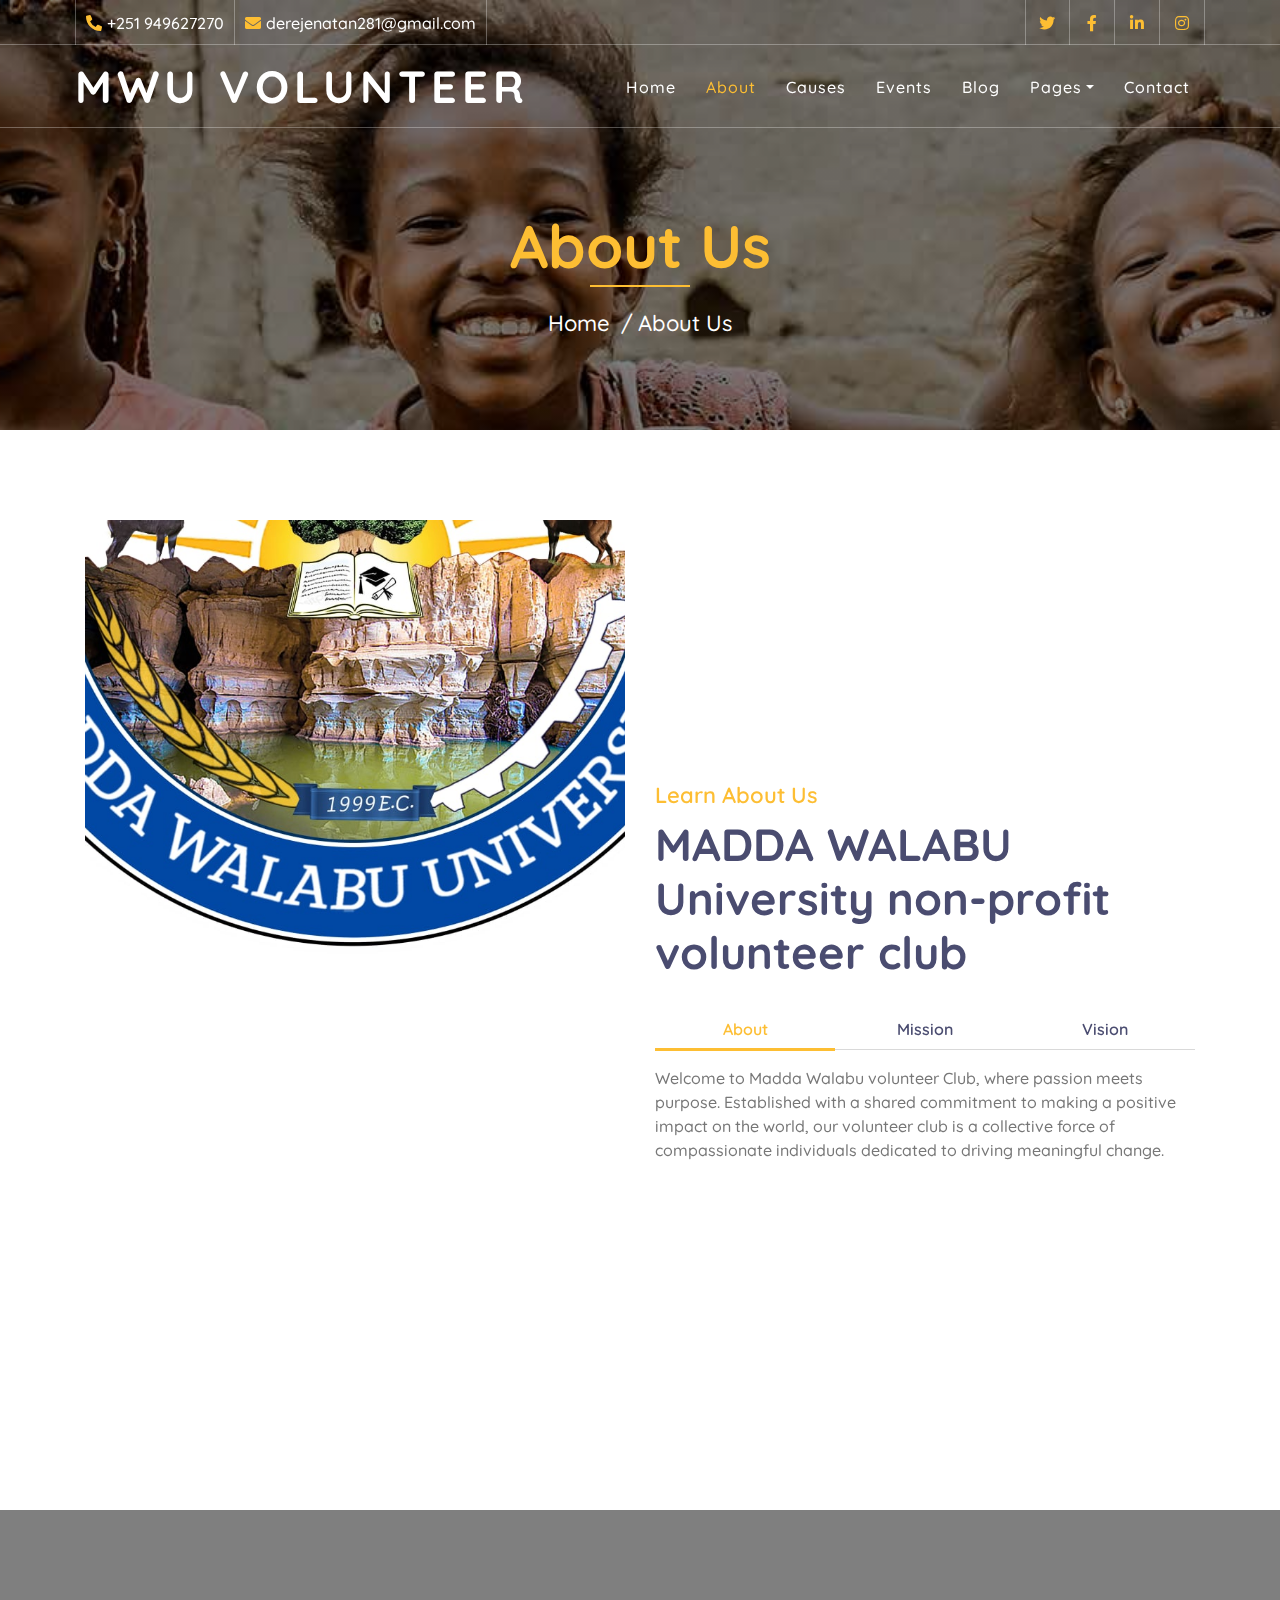
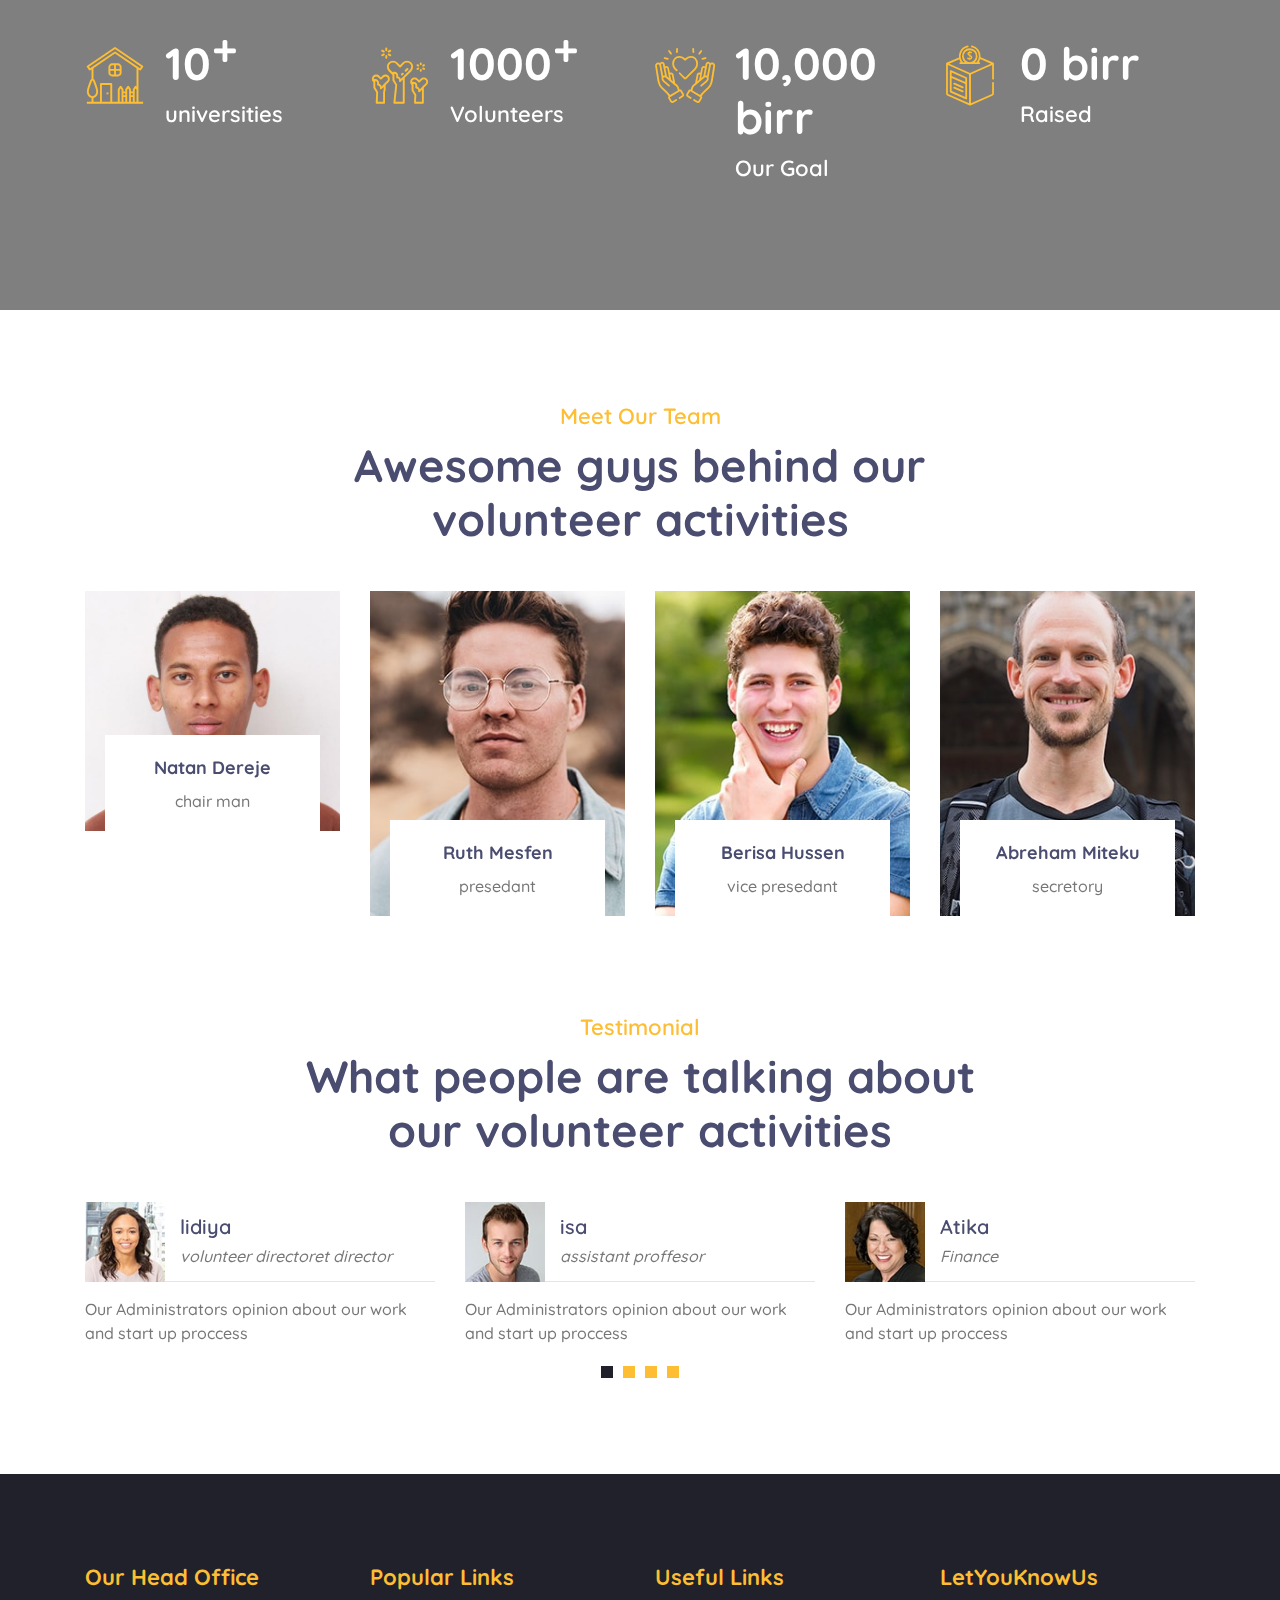
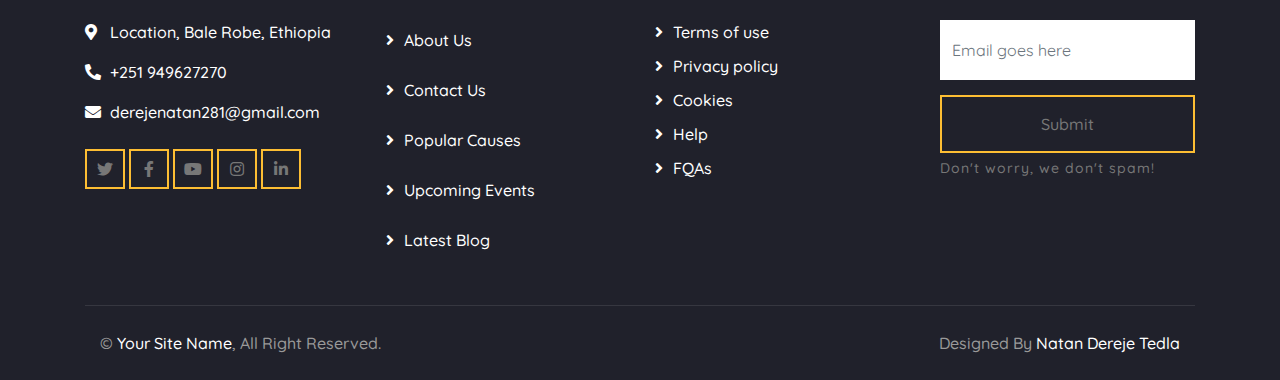
<file: mwu charity club/about.html>
<!DOCTYPE html>
<html lang="en">
    <head>
        <meta charset="utf-8">
        <title>Volunteer Madda Walabu</title>
        <meta content="width=device-width, initial-scale=1.0" name="viewport">
        <meta content="charity Madda Walabu" name="keywords">
        <meta content="charity Madda Walabu" name="description">

        <!-- Favicon -->
        <link href="img/favicon.ico" rel="icon">

        <!-- Google Font -->
        <link href="https://fonts.googleapis.com/css2?family=Quicksand:wght@300;400;500;600;700&display=swap" rel="stylesheet">
        
        <!-- CSS Libraries -->
        <link href="https://stackpath.bootstrapcdn.com/bootstrap/4.4.1/css/bootstrap.min.css" rel="stylesheet">
        <link href="https://cdnjs.cloudflare.com/ajax/libs/font-awesome/5.10.0/css/all.min.css" rel="stylesheet">
        <link href="lib/flaticon/font/flaticon.css" rel="stylesheet">
        <link href="lib/animate/animate.min.css" rel="stylesheet">
        <link href="lib/owlcarousel/assets/owl.carousel.min.css" rel="stylesheet">

        <!-- Template Stylesheet -->
        <link href="css/style.css" rel="stylesheet">
    </head>

    <body>
        <!-- Top Bar Start -->
        <div class="top-bar d-none d-md-block">
            <div class="container-fluid">
                <div class="row">
                    <div class="col-md-8">
                        <div class="top-bar-left">
                            <div class="text">
                                <i class="fa fa-phone-alt"></i>
                                <p>+251 949627270</p>
                            </div>
                            <div class="text">
                                <i class="fa fa-envelope"></i>
                                <a href="mailto:derejenatan281@gmail.com"><p>derejenatan281@gmail.com</p></a>
                            </div>
                        </div>
                    </div>
                    <div class="col-md-4">
                        <div class="top-bar-right">
                            <div class="social">
                                <a href=""><i class="fab fa-twitter"></i></a>
                                <a href=""><i class="fab fa-facebook-f"></i></a>
                                <a href=""><i class="fab fa-linkedin-in"></i></a>
                                <a href=""><i class="fab fa-instagram"></i></a>
                            </div>
                        </div>
                    </div>
                </div>
            </div>
        </div>
        <!-- Top Bar End -->

        <!-- Nav Bar Start -->
        <div class="navbar navbar-expand-lg bg-dark navbar-dark">
            <div class="container-fluid">
                <a href="index.html" class="navbar-brand">MWU Volunteer</a>
                <button type="button" class="navbar-toggler" data-toggle="collapse" data-target="#navbarCollapse">
                    <span class="navbar-toggler-icon"></span>
                </button>

                <div class="collapse navbar-collapse justify-content-between" id="navbarCollapse">
                    <div class="navbar-nav ml-auto">
                        <a href="index.html" class="nav-item nav-link">Home</a>
                        <a href="about.html" class="nav-item nav-link active">About</a>
                        <a href="causes.html" class="nav-item nav-link">Causes</a>
                        <a href="event.html" class="nav-item nav-link">Events</a>
                        <a href="blog.html" class="nav-item nav-link">Blog</a>
                        <div class="nav-item dropdown">
                            <a href="#" class="nav-link dropdown-toggle" data-toggle="dropdown">Pages</a>
                            <div class="dropdown-menu">
                                <!--<a href="single.html" class="dropdown-item">Detail Page</a>-->
                                <a href="service.html" class="dropdown-item">What We Do</a>
                                <a href="team.html" class="dropdown-item">Meet The Team</a>
                                <a href="donate.html" class="dropdown-item">Donate Now</a>
                                <a href="volunteer.html" class="dropdown-item">Become A Volunteer</a>
                            </div>
                        </div>
                        <a href="contact.html" class="nav-item nav-link">Contact</a>
                    </div>
                </div>
            </div>
        </div>
        <!-- Nav Bar End -->
        
        
        <!-- Page Header Start -->
        <div class="page-header">
            <div class="container">
                <div class="row">
                    <div class="col-12">
                        <h2>About Us</h2>
                    </div>
                    <div class="col-12">
                        <a href="">Home</a>
                        <a href="">About Us</a>
                    </div>
                </div>
            </div>
        </div>
        <!-- Page Header End -->
        

        <!-- About Start -->
        <div class="about">
            <div class="container">
                <div class="row align-items-center">
                    <div class="col-lg-6">
                        <div class="about-img" data-parallax="scroll" data-image-src="img/New Logo.jpg"></div>
                    </div>
                    <div class="col-lg-6">
                        <div class="section-header">
                            <p>Learn About Us</p>
                            <h2>MADDA WALABU University non-profit volunteer club</h2>
                        </div>
                        <div class="about-tab">
                            <ul class="nav nav-pills nav-justified">
                                <li class="nav-item">
                                    <a class="nav-link active" data-toggle="pill" href="#tab-content-1">About</a>
                                </li>
                                <li class="nav-item">
                                    <a class="nav-link" data-toggle="pill" href="#tab-content-2">Mission</a>
                                </li>
                                <li class="nav-item">
                                    <a class="nav-link" data-toggle="pill" href="#tab-content-3">Vision</a>
                                </li>
                            </ul>

                            <div class="tab-content">
                                <div id="tab-content-1" class="container tab-pane active">
                                    Welcome to Madda Walabu volunteer Club, where passion meets purpose. Established with a shared commitment to making a positive impact on the world, our volunteer club is a collective force of compassionate individuals dedicated to driving meaningful change.
                                </div>
                                <div id="tab-content-2" class="container tab-pane fade">
                                    To empower and uplift communities through collaborative efforts, our volunteer club is committed to providing sustainable solutions to pressing social issues. Fueled by compassion and driven by the belief that positive change begins at the grassroots level, we strive to make a lasting impact on the lives of those in need. Through dedicated projects and community engagement, we aim to foster a culture of empathy, equality, and shared responsibility.
                                </div>
                                <div id="tab-content-3" class="container tab-pane fade">
                                    As we look ahead, our vision is a world where every individual has the opportunity to thrive, unburdened by the barriers of poverty, inequality, and hardship. We envision vibrant and resilient communities where our charity club plays a pivotal role in igniting positive transformations. By fostering inclusivity, education, and sustainable development, we aspire to create a ripple effect of change that transcends borders, leaving a legacy of compassion and social justice for generations to come."
                                    Feel free to adapt these statements to better align with the specific goals and values of your volunteer club. Customizing the language to reflect the unique aspects of your organization will make the statements more meaningful and authentic.
                                </div>
                            </div>
                        </div>
                    </div>
                </div>
            </div>
        </div>
        <!-- About End -->
        
        
        <!-- Facts Start -->
        <div class="facts" data-parallax="scroll" data-image-src="img/facts.jpg">
            <div class="container">
                <div class="row">
                    <div class="col-lg-3 col-md-6">
                        <div class="facts-item">
                            <i class="flaticon-home"></i>
                            <div class="facts-text">
                                <h3 class="facts-plus" data-toggle="counter-up">10</h3>
                                <p>universities</p>
                            </div>
                        </div>
                    </div>
                    <div class="col-lg-3 col-md-6">
                        <div class="facts-item">
                            <i class="flaticon-charity"></i>
                            <div class="facts-text">
                                <h3 class="facts-plus" data-toggle="counter-up">1000</h3>
                                <p>Volunteers</p>
                            </div>
                        </div>
                    </div>
                    <div class="col-lg-3 col-md-6">
                        <div class="facts-item">
                            <i class="flaticon-kindness"></i>
                            <div class="facts-text">
                                <h3>10,000 birr</h3>
                                <!-- class="facts-dollar" data-toggle="counter-up"-->
                                <p>Our Goal</p>
                            </div>
                        </div>
                    </div>
                    <div class="col-lg-3 col-md-6">
                        <div class="facts-item">
                            <i class="flaticon-donation"></i>
                            <div class="facts-text">
                                <h3 >0 birr</h3>
                               <!--class="facts-dollar" data-toggle="counter-up" this code will write in h3--> 
                                <p>Raised</p>
                            </div>
                        </div>
                    </div>
                </div>
            </div>
        </div>
        <!-- Facts End -->


        <!-- Team Start -->
        <div class="team">
            <div class="container">
                <div class="section-header text-center">
                    <p>Meet Our Team</p>
                    <h2>Awesome guys behind our volunteer activities</h2>
                </div>
                <div class="row">
                    <div class="col-lg-3 col-md-6">
                        <div class="team-item">
                            <div class="team-img">
                                <img src="img/team-5.jpg" alt="Team Image">
                            </div>
                            <div class="team-text">
                                <h2>Natan Dereje</h2>
                                <p>chair man</p>
                                <div class="team-social">
                                    <a href=""><i class="fab fa-twitter"></i></a>
                                    <a href=""><i class="fab fa-facebook-f"></i></a>
                                    <a href=""><i class="fab fa-linkedin-in"></i></a>
                                    <a href=""><i class="fab fa-instagram"></i></a>
                                </div>
                            </div>
                        </div>
                    </div>
                    <div class="col-lg-3 col-md-6">
                        <div class="team-item">
                            <div class="team-img">
                                <img src="img/team-2.jpg" alt="Team Image">
                            </div>
                            <div class="team-text">
                                <h2>Ruth Mesfen</h2>
                                <p>presedant</p>
                                <div class="team-social">
                                    <a href=""><i class="fab fa-twitter"></i></a>
                                    <a href=""><i class="fab fa-facebook-f"></i></a>
                                    <a href=""><i class="fab fa-linkedin-in"></i></a>
                                    <a href=""><i class="fab fa-instagram"></i></a>
                                </div>
                            </div>
                        </div>
                    </div>
                    <div class="col-lg-3 col-md-6">
                        <div class="team-item">
                            <div class="team-img">
                                <img src="img/team-3.jpg" alt="Team Image">
                            </div>
                            <div class="team-text">
                                <h2>Berisa Hussen</h2>
                                <p>vice presedant</p>
                                <div class="team-social">
                                    <a href=""><i class="fab fa-twitter"></i></a>
                                    <a href=""><i class="fab fa-facebook-f"></i></a>
                                    <a href=""><i class="fab fa-linkedin-in"></i></a>
                                    <a href=""><i class="fab fa-instagram"></i></a>
                                </div>
                            </div>
                        </div>
                    </div>
                    <div class="col-lg-3 col-md-6">
                        <div class="team-item">
                            <div class="team-img">
                                <img src="img/team-4.jpg" alt="Team Image">
                            </div>
                            <div class="team-text">
                                <h2>Abreham Miteku</h2>
                                <p>secretory</p>
                                <div class="team-social">
                                    <a href=""><i class="fab fa-twitter"></i></a>
                                    <a href=""><i class="fab fa-facebook-f"></i></a>
                                    <a href=""><i class="fab fa-linkedin-in"></i></a>
                                    <a href=""><i class="fab fa-instagram"></i></a>
                                </div>
                            </div>
                        </div>
                    </div>
                </div>
            </div>
        </div>
        <!-- Team End -->
        
        
        <!-- Testimonial Start -->
        <div class="testimonial">
            <div class="container">
                <div class="section-header text-center">
                    <p>Testimonial</p>
                    <h2>What people are talking about our volunteer activities</h2>
                </div>
                <div class="owl-carousel testimonials-carousel">
                    <div class="testimonial-item">
                        <div class="testimonial-profile">
                            <img src="img/testimonial-1.jpg" alt="Image">
                            <div class="testimonial-name">
                                <h3>isa</h3>
                                <p>assistant proffesor</p>
                            </div>
                        </div>
                        <div class="testimonial-text">
                            <p>
                                Our Administrators opinion about our work and start up proccess
                            </p>
                        </div>
                    </div>
                    <div class="testimonial-item">
                        <div class="testimonial-profile">
                            <img src="img/testimonial-2.jpg" alt="Image">
                            <div class="testimonial-name">
                                <h3>Atika</h3>
                                <p>Finance</p>
                            </div>
                        </div>
                        <div class="testimonial-text">
                            <p>
                                Our Administrators opinion about our work and start up proccess
                            </p>
                        </div>
                    </div>
                    <div class="testimonial-item">
                        <div class="testimonial-profile">
                            <img src="img/testimonial-3.jpg" alt="Image">
                            <div class="testimonial-name">
                                <h3>Dr.kefale</h3>
                                <p>Doctor</p>
                            </div>
                        </div>
                        <div class="testimonial-text">
                            <p>
                                Our Administrators opinion about our work and start up proccess
                            </p>
                        </div>
                    </div>
                    <div class="testimonial-item">
                        <div class="testimonial-profile">
                            <img src="img/testimonial-4.jpg" alt="Image">
                            <div class="testimonial-name">
                                <h3>lidiya</h3>
                                <p>volunteer directoret director</p>
                            </div>
                        </div>
                        <div class="testimonial-text">
                            <p>
                                Our Administrators opinion about our work and start up proccess
                            </p>
                        </div>
                    </div>
                </div>
            </div>
        </div>
        <!-- Testimonial End -->


        <!-- Footer Start -->
        <div class="footer">
            <div class="container">
                <div class="row">
                    <div class="col-lg-3 col-md-6">
                        <div class="footer-contact">
                            <h2>Our Head Office</h2>
                            <p><i class="fa fa-map-marker-alt"></i>Location, Bale Robe, Ethiopia</p>
                            <p><i class="fa fa-phone-alt"></i>+251 949627270</p>
                            <p><i class="fa fa-envelope"></i>derejenatan281@gmail.com</p>
                            <div class="footer-social">
                                <a class="btn btn-custom" href="https://freewebsitecode.com"><i class="fab fa-twitter"></i></a>
                                <a class="btn btn-custom" href="https://facebook.com/freewebsitecode"><i class="fab fa-facebook-f"></i></a>
                                <a class="btn btn-custom" href="https://www.youtube.com/channel/UC9HlQRmKgG3jeVD_fBxj1Pw/videos"><i class="fab fa-youtube"></i></a>
                                <a class="btn btn-custom" href="https://freewebsitecode.com"><i class="fab fa-instagram"></i></a>
                                <a class="btn btn-custom" href="https://freewebsitecode.com"><i class="fab fa-linkedin-in"></i></a>
                            </div>
                        </div>
                    </div>
                    <div class="col-lg-3 col-md-6">
                        <div class="footer-link">
                            <h2>Popular Links</h2>
                            <a href="about.html" class="nav-item nav-link">About Us</a>
                            <a href="contact.html" class="nav-item nav-link">Contact Us</a>
                            <a href="causes.html" class="nav-item nav-link">Popular Causes</a>
                            <a href="event.html" class="nav-item nav-link">Upcoming Events</a>
                            <a href="blog.html" class="nav-item nav-link">Latest Blog</a>
                        </div>
                    </div>
                    <div class="col-lg-3 col-md-6">
                        <div class="footer-link">
                            <h2>Useful Links</h2>
                            <a href="">Terms of use</a>
                            <a href="">Privacy policy</a>
                            <a href="">Cookies</a>
                            <a href="">Help</a>
                            <a href="">FQAs</a>
                        </div>
                    </div>
                    <div class="col-lg-3 col-md-6">
                        <div class="footer-newsletter">
                            <h2>LetYouKnowUs</h2>
                            <form>
                                <input class="form-control" placeholder="Email goes here">
                                <button class="btn btn-custom">Submit</button>
                                <label>Don't worry, we don't spam!</label>
                            </form>
                        </div>
                    </div>
                </div>
            </div>
            <div class="container copyright">
                <div class="row">
                    <div class="col-md-6">
                        <p>&copy; <a href="https://freewebsitecode.com">Your Site Name</a>, All Right Reserved.</p>
                    </div>
                    <div class="col-md-6">
                        <p>Designed By <a href="derejenatan281@gmail.com">Natan Dereje Tedla</a></p>
                    </div>
                </div>
            </div>
        </div>
        <!-- Footer End -->

        <!-- Back to top button -->
        <a href="#" class="back-to-top"><i class="fa fa-chevron-up"></i></a>
        
        <!-- Pre Loader -->
        <div id="loader" class="show">
            <div class="loader"></div>
        </div>

        <!-- JavaScript Libraries -->
        <script src="https://code.jquery.com/jquery-3.4.1.min.js"></script>
        <script src="https://stackpath.bootstrapcdn.com/bootstrap/4.4.1/js/bootstrap.bundle.min.js"></script>
        <script src="lib/easing/easing.min.js"></script>
        <script src="lib/owlcarousel/owl.carousel.min.js"></script>
        <script src="lib/waypoints/waypoints.min.js"></script>
        <script src="lib/counterup/counterup.min.js"></script>
        <script src="lib/parallax/parallax.min.js"></script>
        
        <!-- Contact Javascript File -->
        <script src="mail/jqBootstrapValidation.min.js"></script>
        <script src="mail/contact.js"></script>

        <!-- Template Javascript -->
        <script src="js/main.js"></script>
    </body>
</html>
</file>
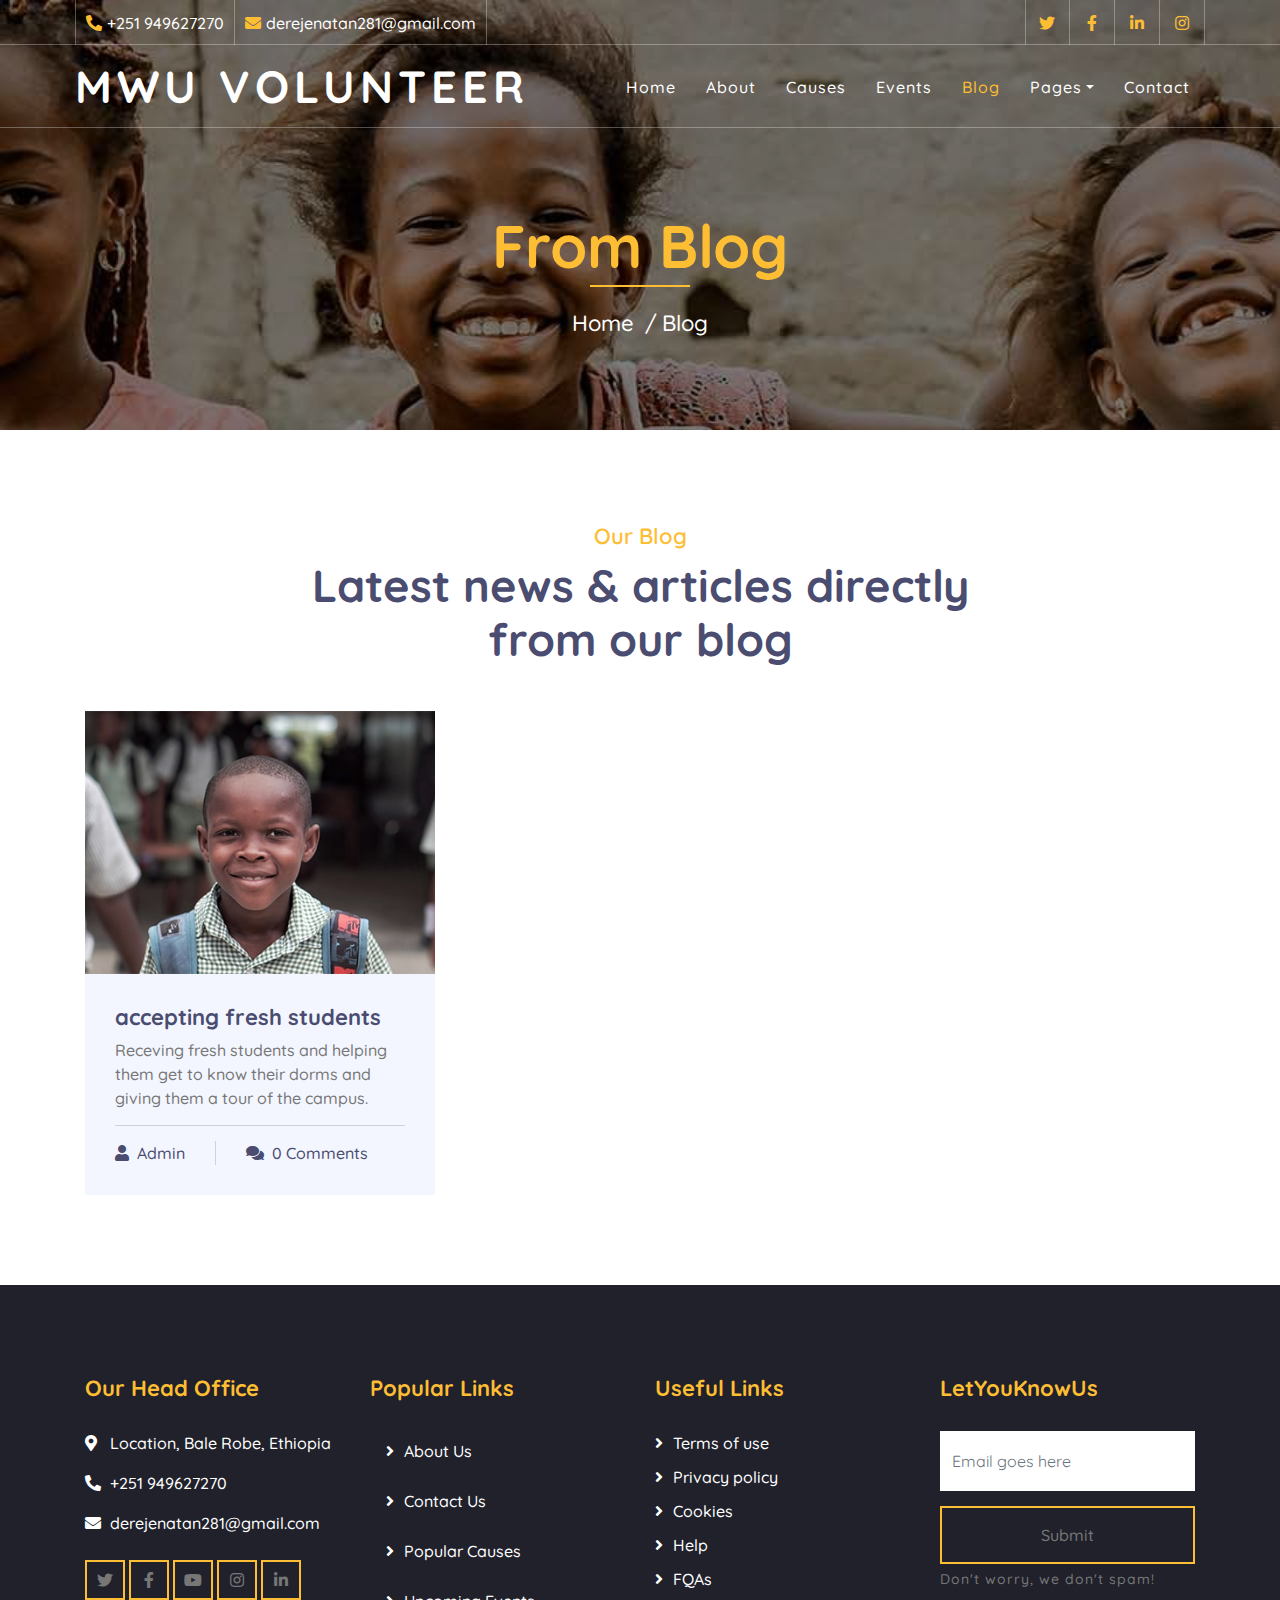
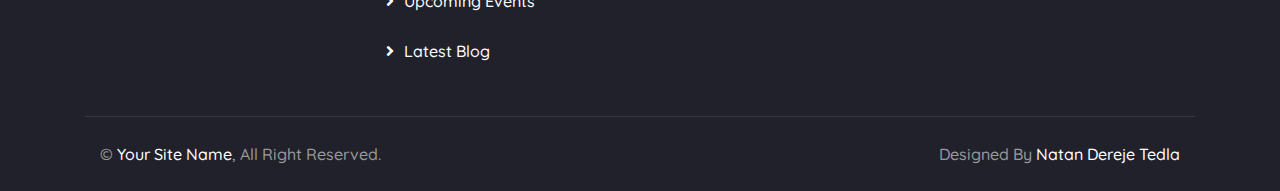
<file: mwu charity club/blog.html>
<!DOCTYPE html>
<html lang="en">
    <head>
        <meta charset="utf-8">
        <title>volunteer Madda Walabu</title>
        <meta content="width=device-width, initial-scale=1.0" name="viewport">
        <meta content="volunteer Madda Walabu" name="keywords">
        <meta content="volunteer Madda Walabu" name="description">

        <!-- Favicon -->
        <link href="img/favicon.ico" rel="icon">

        <!-- Google Font -->
        <link href="https://fonts.googleapis.com/css2?family=Quicksand:wght@300;400;500;600;700&display=swap" rel="stylesheet">
        
        <!-- CSS Libraries -->
        <link href="https://stackpath.bootstrapcdn.com/bootstrap/4.4.1/css/bootstrap.min.css" rel="stylesheet">
        <link href="https://cdnjs.cloudflare.com/ajax/libs/font-awesome/5.10.0/css/all.min.css" rel="stylesheet">
        <link href="lib/flaticon/font/flaticon.css" rel="stylesheet">
        <link href="lib/animate/animate.min.css" rel="stylesheet">
        <link href="lib/owlcarousel/assets/owl.carousel.min.css" rel="stylesheet">

        <!-- Template Stylesheet -->
        <link href="css/style.css" rel="stylesheet">
    </head>

    <body>
        <!-- Top Bar Start -->
        <div class="top-bar d-none d-md-block">
            <div class="container-fluid">
                <div class="row">
                    <div class="col-md-8">
                        <div class="top-bar-left">
                            <div class="text">
                                <i class="fa fa-phone-alt"></i>
                                <p>+251 949627270</p>
                            </div>
                            <div class="text">
                                <i class="fa fa-envelope"></i>
                                <p>derejenatan281@gmail.com</p>
                            </div>
                        </div>
                    </div>
                    <div class="col-md-4">
                        <div class="top-bar-right">
                            <div class="social">
                                <a href=""><i class="fab fa-twitter"></i></a>
                                <a href=""><i class="fab fa-facebook-f"></i></a>
                                <a href=""><i class="fab fa-linkedin-in"></i></a>
                                <a href=""><i class="fab fa-instagram"></i></a>
                            </div>
                        </div>
                    </div>
                </div>
            </div>
        </div>
        <!-- Top Bar End -->

        <!-- Nav Bar Start -->
        <div class="navbar navbar-expand-lg bg-dark navbar-dark">
            <div class="container-fluid">
                <a href="index.html" class="navbar-brand">MWU volunteer</a>
                <button type="button" class="navbar-toggler" data-toggle="collapse" data-target="#navbarCollapse">
                    <span class="navbar-toggler-icon"></span>
                </button>

                <div class="collapse navbar-collapse justify-content-between" id="navbarCollapse">
                    <div class="navbar-nav ml-auto">
                        <a href="index.html" class="nav-item nav-link">Home</a>
                        <a href="about.html" class="nav-item nav-link">About</a>
                        <a href="causes.html" class="nav-item nav-link">Causes</a>
                        <a href="event.html" class="nav-item nav-link">Events</a>
                        <a href="blog.html" class="nav-item nav-link active">Blog</a>
                        <div class="nav-item dropdown">
                            <a href="#" class="nav-link dropdown-toggle" data-toggle="dropdown">Pages</a>
                            <div class="dropdown-menu">
                               <!--<a href="single.html" class="dropdown-item">Detail Page</a>-->
                                <a href="service.html" class="dropdown-item">What We Do</a>
                                <a href="team.html" class="dropdown-item">Meet The Team</a>
                                <a href="donate.html" class="dropdown-item">Donate Now</a>
                                <a href="volunteer.html" class="dropdown-item">Become A Volunteer</a>
                            </div>
                        </div>
                        <a href="contact.html" class="nav-item nav-link">Contact</a>
                    </div>
                </div>
            </div>
        </div>
        <!-- Nav Bar End -->
        
        
        <!-- Page Header Start -->
        <div class="page-header">
            <div class="container">
                <div class="row">
                    <div class="col-12">
                        <h2>From Blog</h2>
                    </div>
                    <div class="col-12">
                        <a href="">Home</a>
                        <a href="">Blog</a>
                    </div>
                </div>
            </div>
        </div>
        <!-- Page Header End -->
        
        
        <!-- Blog Start -->
        <div class="blog">
            <div class="container">
                <div class="section-header text-center">
                    <p>Our Blog</p>
                    <h2>Latest news & articles directly from our blog</h2>
                </div>
                <div class="row">
                    <div class="col-lg-4">
                        <div class="blog-item">
                            <div class="blog-img">
                                <img src="img/blog-1.jpg" alt="Image">
                            </div>
                            <div class="blog-text">
                                <h3><a href="#">accepting fresh students</a></h3>
                                <p>
                                    Receving fresh students and helping them get to know their dorms and giving them a tour of the campus.
                                </p>
                            </div>
                            <div class="blog-meta">
                                <p><i class="fa fa-user"></i><a href="">Admin</a></p>
                                <p><i class="fa fa-comments"></i><a href="">0 Comments</a></p>
                            </div>
                        </div>
                    </div>
                    <!--<div class="col-lg-4">
                        <div class="blog-item">
                            <div class="blog-img">
                                <img src="img/blog-2.jpg" alt="Image">
                            </div>
                            <div class="blog-text">
                                <h3><a href="#">Lorem ipsum dolor sit</a></h3>
                                <p>
                                    Lorem ipsum dolor sit amet elit. Neca pretim miura bitur facili ornare velit non vulpte liqum metus tortor
                                </p>
                            </div>
                            <div class="blog-meta">
                                <p><i class="fa fa-user"></i><a href="">Admin</a></p>
                                <p><i class="fa fa-comments"></i><a href="">0 Comments</a></p>
                            </div>
                        </div>
                    </div>
                    <div class="col-lg-4">
                        <div class="blog-item">
                            <div class="blog-img">
                                <img src="img/blog-3.jpg" alt="Image">
                            </div>
                            <div class="blog-text">
                                <h3><a href="#">Lorem ipsum dolor sit</a></h3>
                                <p>
                                    Lorem ipsum dolor sit amet elit. Neca pretim miura bitur facili ornare velit non vulpte liqum metus tortor
                                </p>
                            </div>
                            <div class="blog-meta">
                                <p><i class="fa fa-user"></i><a href="">Admin</a></p>
                                <p><i class="fa fa-comments"></i><a href="">0 Comments</a></p>
                            </div>
                        </div>
                    </div>
                    <div class="col-lg-4">
                        <div class="blog-item">
                            <div class="blog-img">
                                <img src="img/blog-1.jpg" alt="Image">
                            </div>
                            <div class="blog-text">
                                <h3><a href="#">Lorem ipsum dolor sit</a></h3>
                                <p>
                                    Lorem ipsum dolor sit amet elit. Neca pretim miura bitur facili ornare velit non vulpte liqum metus tortor
                                </p>
                            </div>
                            <div class="blog-meta">
                                <p><i class="fa fa-user"></i><a href="">Admin</a></p>
                                <p><i class="fa fa-comments"></i><a href="">0 Comments</a></p>
                            </div>
                        </div>
                    </div>
                    <div class="col-lg-4">
                        <div class="blog-item">
                            <div class="blog-img">
                                <img src="img/blog-2.jpg" alt="Image">
                            </div>
                            <div class="blog-text">
                                <h3><a href="#">Lorem ipsum dolor sit</a></h3>
                                <p>
                                    Lorem ipsum dolor sit amet elit. Neca pretim miura bitur facili ornare velit non vulpte liqum metus tortor
                                </p>
                            </div>
                            <div class="blog-meta">
                                <p><i class="fa fa-user"></i><a href="">Admin</a></p>
                                <p><i class="fa fa-comments"></i><a href="">0 Comments</a></p>
                            </div>
                        </div>
                    </div>
                    <div class="col-lg-4">
                        <div class="blog-item">
                            <div class="blog-img">
                                <img src="img/blog-3.jpg" alt="Image">
                            </div>
                            <div class="blog-text">
                                <h3><a href="#">Lorem ipsum dolor sit</a></h3>
                                <p>
                                    Lorem ipsum dolor sit amet elit. Neca pretim miura bitur facili ornare velit non vulpte liqum metus tortor
                                </p>
                            </div>
                            <div class="blog-meta">
                                <p><i class="fa fa-user"></i><a href="">Admin</a></p>
                                <p><i class="fa fa-comments"></i><a href="">0 Comments</a></p>
                            </div>-->
                        </div>
                    </div>
                </div>
               
            </div>
        </div>
        <!-- Blog End -->


        <!-- Footer Start -->
        <div class="footer">
            <div class="container">
                <div class="row">
                    <div class="col-lg-3 col-md-6">
                        <div class="footer-contact">
                            <h2>Our Head Office</h2>
                            <p><i class="fa fa-map-marker-alt"></i>Location, Bale Robe, Ethiopia</p>
                            <p><i class="fa fa-phone-alt"></i>+251 949627270</p>
                            <p><i class="fa fa-envelope"></i>derejenatan281@gmail.com</p>
                            <div class="footer-social">
                                <a class="btn btn-custom" href="https://freewebsitecode.com"><i class="fab fa-twitter"></i></a>
                                <a class="btn btn-custom" href="https://facebook.com/freewebsitecode"><i class="fab fa-facebook-f"></i></a>
                                <a class="btn btn-custom" href="https://www.youtube.com/channel/UC9HlQRmKgG3jeVD_fBxj1Pw/videos"><i class="fab fa-youtube"></i></a>
                                <a class="btn btn-custom" href="https://freewebsitecode.com"><i class="fab fa-instagram"></i></a>
                                <a class="btn btn-custom" href="https://freewebsitecode.com"><i class="fab fa-linkedin-in"></i></a>
                            </div>
                        </div>
                    </div>
                    <div class="col-lg-3 col-md-6">
                        <div class="footer-link">
                            <h2>Popular Links</h2>
                            <a href="about.html" class="nav-item nav-link">About Us</a>
                            <a href="contact.html" class="nav-item nav-link">Contact Us</a>
                            <a href="causes.html" class="nav-item nav-link">Popular Causes</a>
                            <a href="event.html" class="nav-item nav-link">Upcoming Events</a>
                            <a href="blog.html" class="nav-item nav-link">Latest Blog</a>
                        </div>
                    </div>
                    <div class="col-lg-3 col-md-6">
                        <div class="footer-link">
                            <h2>Useful Links</h2>
                            <a href="">Terms of use</a>
                            <a href="">Privacy policy</a>
                            <a href="">Cookies</a>
                            <a href="">Help</a>
                            <a href="">FQAs</a>
                        </div>
                    </div>
                    <div class="col-lg-3 col-md-6">
                        <div class="footer-newsletter">
                            <h2>LetYouKnowUs</h2>
                            <form>
                                <input class="form-control" placeholder="Email goes here">
                                <button class="btn btn-custom">Submit</button>
                                <label>Don't worry, we don't spam!</label>
                            </form>
                        </div>
                    </div>
                </div>
            </div>
            <div class="container copyright">
                <div class="row">
                    <div class="col-md-6">
                        <p>&copy; <a href="derejenatan281@gmail.com">Your Site Name</a>, All Right Reserved.</p>
                    </div>
                    <div class="col-md-6">
                        <p>Designed By <a href="derejenatan281@gmail.com">Natan Dereje Tedla</a></p>
                    </div>
                </div>
            </div>
        </div>
        <!-- Footer End -->

        <!-- Back to top button -->
        <a href="#" class="back-to-top"><i class="fa fa-chevron-up"></i></a>
        
        <!-- Pre Loader -->
        <div id="loader" class="show">
            <div class="loader"></div>
        </div>

        <!-- JavaScript Libraries -->
        <script src="https://code.jquery.com/jquery-3.4.1.min.js"></script>
        <script src="https://stackpath.bootstrapcdn.com/bootstrap/4.4.1/js/bootstrap.bundle.min.js"></script>
        <script src="lib/easing/easing.min.js"></script>
        <script src="lib/owlcarousel/owl.carousel.min.js"></script>
        <script src="lib/waypoints/waypoints.min.js"></script>
        <script src="lib/counterup/counterup.min.js"></script>
        <script src="lib/parallax/parallax.min.js"></script>
        
        <!-- Contact Javascript File -->
        <script src="mail/jqBootstrapValidation.min.js"></script>
        <script src="mail/contact.js"></script>

        <!-- Template Javascript -->
        <script src="js/main.js"></script>
    </body>
</html>
</file>
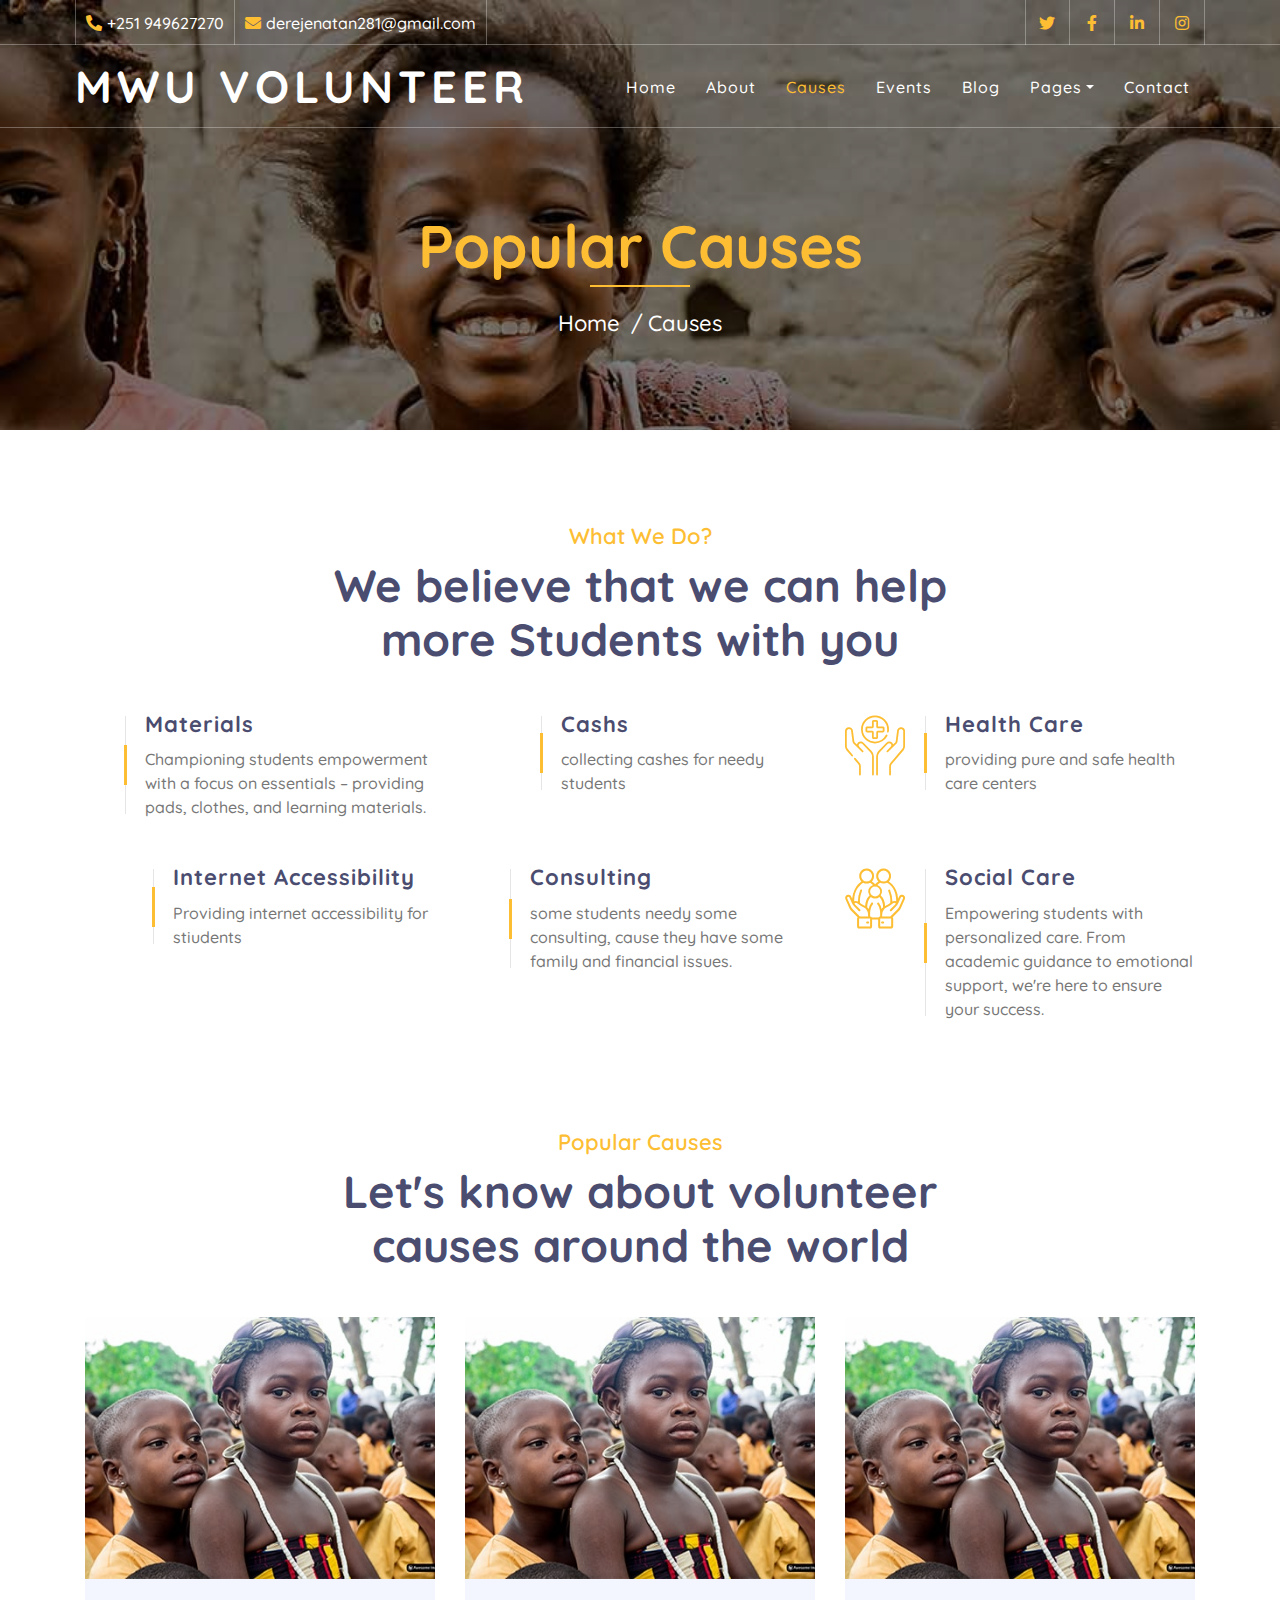
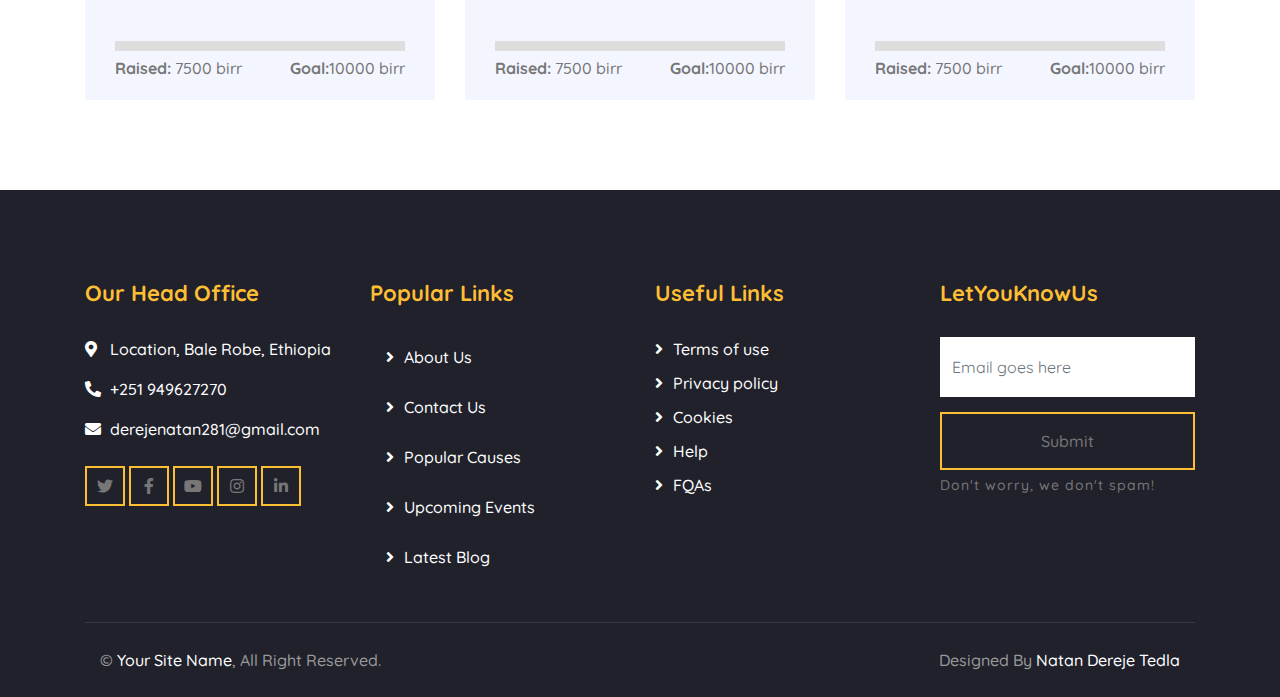
<file: mwu charity club/causes.html>
<!DOCTYPE html>
<html lang="en">
    <head>
        <meta charset="utf-8">
        <title>volunteer Madda Walabu </title>
        <meta content="width=device-width, initial-scale=1.0" name="viewport">
        <meta content="volunteer Madda Walabu" name="keywords">
        <meta content="volunteer Madda Walabu" name="description">

        <!-- Favicon -->
        <link href="img/favicon.ico" rel="icon">

        <!-- Google Font -->
        <link href="https://fonts.googleapis.com/css2?family=Quicksand:wght@300;400;500;600;700&display=swap" rel="stylesheet">
        
        <!-- CSS Libraries -->
        <link href="https://stackpath.bootstrapcdn.com/bootstrap/4.4.1/css/bootstrap.min.css" rel="stylesheet">
        <link href="https://cdnjs.cloudflare.com/ajax/libs/font-awesome/5.10.0/css/all.min.css" rel="stylesheet">
        <link href="lib/flaticon/font/flaticon.css" rel="stylesheet">
        <link href="lib/animate/animate.min.css" rel="stylesheet">
        <link href="lib/owlcarousel/assets/owl.carousel.min.css" rel="stylesheet">

        <!-- Template Stylesheet -->
        <link href="css/style.css" rel="stylesheet">
    </head>

    <body>
        <!-- Top Bar Start -->
        <div class="top-bar d-none d-md-block">
            <div class="container-fluid">
                <div class="row">
                    <div class="col-md-8">
                        <div class="top-bar-left">
                            <div class="text">
                                <i class="fa fa-phone-alt"></i>
                                <p>+251 949627270</p>
                            </div>
                            <div class="text">
                                <i class="fa fa-envelope"></i>
                                <p>derejenatan281@gmail.com</p>
                            </div>
                        </div>
                    </div>
                    <div class="col-md-4">
                        <div class="top-bar-right">
                            <div class="social">
                                <a href=""><i class="fab fa-twitter"></i></a>
                                <a href=""><i class="fab fa-facebook-f"></i></a>
                                <a href=""><i class="fab fa-linkedin-in"></i></a>
                                <a href=""><i class="fab fa-instagram"></i></a>
                            </div>
                        </div>
                    </div>
                </div>
            </div>
        </div>
        <!-- Top Bar End -->

        <!-- Nav Bar Start -->
        <div class="navbar navbar-expand-lg bg-dark navbar-dark">
            <div class="container-fluid">
                <a href="index.html" class="navbar-brand">MWU volunteer</a>
                <button type="button" class="navbar-toggler" data-toggle="collapse" data-target="#navbarCollapse">
                    <span class="navbar-toggler-icon"></span>
                </button>

                <div class="collapse navbar-collapse justify-content-between" id="navbarCollapse">
                    <div class="navbar-nav ml-auto">
                        <a href="index.html" class="nav-item nav-link">Home</a>
                        <a href="about.html" class="nav-item nav-link">About</a>
                        <a href="causes.html" class="nav-item nav-link active">Causes</a>
                        <a href="event.html" class="nav-item nav-link">Events</a>
                        <a href="blog.html" class="nav-item nav-link">Blog</a>
                        <div class="nav-item dropdown">
                            <a href="#" class="nav-link dropdown-toggle" data-toggle="dropdown">Pages</a>
                            <div class="dropdown-menu">
                                <!--<a href="single.html" class="dropdown-item">Detail Page</a>-->
                                <a href="service.html" class="dropdown-item">What We Do</a>
                                <a href="team.html" class="dropdown-item">Meet The Team</a>
                                <a href="donate.html" class="dropdown-item">Donate Now</a>
                                <a href="volunteer.html" class="dropdown-item">Become A Volunteer</a>
                            </div>
                        </div>
                        <a href="contact.html" class="nav-item nav-link">Contact</a>
                    </div>
                </div>
            </div>
        </div>
        <!-- Nav Bar End -->
        
        
        <!-- Page Header Start -->
        <div class="page-header">
            <div class="container">
                <div class="row">
                    <div class="col-12">
                        <h2>Popular Causes</h2>
                    </div>
                    <div class="col-12">
                        <a href="">Home</a>
                        <a href="">Causes</a>
                    </div>
                </div>
            </div>
        </div>
        <!-- Page Header End -->
        
        
        <!-- Service Start -->
        <div class="service">
            <div class="container">
                <div class="section-header text-center">
                    <p>What We Do?</p>
                    <h2>We believe that we can help more Students with you</h2>
                </div>
                <div class="row">
                    <div class="col-lg-4 col-md-6">
                        <div class="service-item">
                            <div class="service-icon">
                                <!--<i class="flaticon-diet"></i>-->
                            </div>
                            <div class="service-text">
                                <h3>Materials</h3>
                                <p>Championing students empowerment with a focus on essentials – providing pads, clothes, and learning materials. </p>
                            </div>
                        </div>
                    </div>
                    <div class="col-lg-4 col-md-6">
                        <div class="service-item">
                            <div class="service-icon">
                                <!--<i class="flaticon-water"></i>-->
                            </div>
                            <div class="service-text">
                                <h3>Cashs</h3>
                                <p>collecting cashes for needy students</p>
                            </div>
                        </div>
                    </div>
                    <div class="col-lg-4 col-md-6">
                        <div class="service-item">
                            <div class="service-icon">
                                <i class="flaticon-healthcare"></i>
                            </div>
                            <div class="service-text">
                                <h3>Health Care</h3>
                                <p>providing pure and safe health care centers</p>
                            </div>
                        </div>
                    </div>
                    <div class="col-lg-4 col-md-6">
                        <div class="service-item">
                            <div class="service-icon">
                                <!--<i class="flaticon-education"></i>-->
                            </div>
                            <div class="service-text">
                                <h3>Internet Accessibility</h3>
                                <p>Providing internet accessibility for stiudents</p>
                            </div>
                        </div>
                    </div>
                    <div class="col-lg-4 col-md-6">
                        <div class="service-item">
                            <div class="service-icon">
                                <!--<i class="flaticon-home"></i>-->
                            </div>
                            <div class="service-text">
                                <h3>Consulting</h3>
                                <p>some students needy some consulting, cause they have some family and financial issues.</p>
                            </div>
                        </div>
                    </div>
                    <div class="col-lg-4 col-md-6">
                        <div class="service-item">
                            <div class="service-icon">
                                <i class="flaticon-social-care"></i>
                            </div>
                            <div class="service-text">
                                <h3>Social Care</h3>
                                <p>Empowering students with personalized care. From academic guidance to emotional support, we're here to ensure your success.</p>
                            </div>
                        </div>
                    </div>
                </div>
            </div>
        </div>
        <!-- Service End -->
        

        <!-- Causes Start -->
        <div class="causes">
            <div class="container">
                <div class="section-header text-center">
                    <p>Popular Causes</p>
                    <h2>Let's know about volunteer causes around the world</h2>
                </div>
                <div class="owl-carousel causes-carousel">
                    <div class="causes-item">
                        <div class="causes-img">
                            <img src="img/causes-1.jpg" alt="Image">
                        </div>
                        <div class="causes-progress">
                            <div class="progress">
                                <div class="progress-bar" role="progressbar" aria-valuenow="85" aria-valuemin="0" aria-valuemax="100">
                                    <!--<span>85%</span>-->
                                </div>
                            </div>
                            <div class="progress-text">
                                <p><strong>Raised:</strong> 7500 birr</p>
                                <p><strong>Goal:</strong>10000 birr</p>
                            </div>
                        </div>
                        <!--<div class="causes-text">
                            <h3>Lorem ipsum dolor sit</h3>
                            <p>Lorem ipsum dolor sit amet elit. Phasell nec pretium mi. Curabit facilis ornare velit non vulputa</p>
                        </div>
                        <div class="causes-btn">
                            <a class="btn btn-custom">Learn More</a>
                            <a class="btn btn-custom">Donate Now</a>
                        </div>
                    </div>
                    <div class="causes-item">
                        <div class="causes-img">
                            <img src="img/causes-2.jpg" alt="Image">
                        </div>
                        <div class="causes-progress">
                            <div class="progress">
                                <div class="progress-bar" role="progressbar" aria-valuenow="85" aria-valuemin="0" aria-valuemax="100">
                                    <span>85%</span>
                                </div>
                            </div>
                            <div class="progress-text">
                                <p><strong>Raised:</strong> 7500 birr</p>
                                <p><strong>Goal:</strong> 10000 birr</p>
                            </div>
                        </div>
                        <div class="causes-text">
                            <h3>Lorem ipsum dolor sit</h3>
                            <p>Lorem ipsum dolor sit amet elit. Phasell nec pretium mi. Curabit facilis ornare velit non vulputa</p>
                        </div>
                        <div class="causes-btn">
                            <a class="btn btn-custom">Learn More</a>
                            <a class="btn btn-custom">Donate Now</a>
                        </div>
                    </div>
                    <div class="causes-item">
                        <div class="causes-img">
                            <img src="img/causes-3.jpg" alt="Image">
                        </div>
                        <div class="causes-progress">
                            <div class="progress">
                                <div class="progress-bar" role="progressbar" aria-valuenow="85" aria-valuemin="0" aria-valuemax="100">
                                    <span>85%</span>
                                </div>
                            </div>
                            <div class="progress-text">
                                <p><strong>Raised:</strong> 7500 birr</p>
                                <p><strong>Goal:</strong> 10000 birr</p>
                            </div>
                        </div>
                        <div class="causes-text">
                            <h3>Lorem ipsum dolor sit</h3>
                            <p>Lorem ipsum dolor sit amet elit. Phasell nec pretium mi. Curabit facilis ornare velit non vulputa</p>
                        </div>
                        <div class="causes-btn">
                            <a class="btn btn-custom">Learn More</a>
                            <a class="btn btn-custom">Donate Now</a>
                        </div>
                    </div>
                    <div class="causes-item">
                        <div class="causes-img">
                            <img src="img/causes-4.jpg" alt="Image">
                        </div>
                        <div class="causes-progress">
                            <div class="progress">
                                <div class="progress-bar" role="progressbar" aria-valuenow="85" aria-valuemin="0" aria-valuemax="100">
                                    <span>85%</span>
                                </div>
                            </div>
                            <div class="progress-text">
                                <p><strong>Raised:</strong>7500 birr</p>
                                <p><strong>Goal:</strong> 10000 birr</p>
                            </div>
                        </div>
                        <div class="causes-text">
                            <h3>Lorem ipsum dolor sit</h3>
                            <p>Lorem ipsum dolor sit amet elit. Phasell nec pretium mi. Curabit facilis ornare velit non vulputa</p>
                        </div>
                        <div class="causes-btn">
                            <a class="btn btn-custom">Learn More</a>
                            <a class="btn btn-custom">Donate Now</a>
                        </div>-->
                    </div>
                </div>
            </div>
        </div>
        <!-- Causes End -->


        <!-- Footer Start -->
        <div class="footer">
            <div class="container">
                <div class="row">
                    <div class="col-lg-3 col-md-6">
                        <div class="footer-contact">
                            <h2>Our Head Office</h2>
                            <p><i class="fa fa-map-marker-alt"></i>Location, Bale Robe, Ethiopia</p>
                            <p><i class="fa fa-phone-alt"></i>+251 949627270</p>
                            <p><i class="fa fa-envelope"></i>derejenatan281@gmail.com</p>
                            <div class="footer-social">
                                <a class="btn btn-custom" href="https://freewebsitecode.com"><i class="fab fa-twitter"></i></a>
                                <a class="btn btn-custom" href="https://facebook.com/freewebsitecode"><i class="fab fa-facebook-f"></i></a>
                                <a class="btn btn-custom" href="https://www.youtube.com/channel/UC9HlQRmKgG3jeVD_fBxj1Pw/videos"><i class="fab fa-youtube"></i></a>
                                <a class="btn btn-custom" href="https://freewebsitecode.com"><i class="fab fa-instagram"></i></a>
                                <a class="btn btn-custom" href="https://freewebsitecode.com"><i class="fab fa-linkedin-in"></i></a>
                            </div>
                        </div>
                    </div>
                    <div class="col-lg-3 col-md-6">
                        <div class="footer-link">
                            <h2>Popular Links</h2>
                            <a href="about.html" class="nav-item nav-link">About Us</a>
                            <a href="contact.html" class="nav-item nav-link">Contact Us</a>
                            <a href="causes.html" class="nav-item nav-link">Popular Causes</a>
                            <a href="event.html" class="nav-item nav-link">Upcoming Events</a>
                            <a href="blog.html" class="nav-item nav-link">Latest Blog</a>
                        </div>
                    </div>
                    <div class="col-lg-3 col-md-6">
                        <div class="footer-link">
                            <h2>Useful Links</h2>
                            <a href="">Terms of use</a>
                            <a href="">Privacy policy</a>
                            <a href="">Cookies</a>
                            <a href="">Help</a>
                            <a href="">FQAs</a>
                        </div>
                    </div>
                    <div class="col-lg-3 col-md-6">
                        <div class="footer-newsletter">
                            <h2>LetYouKnowUs</h2>
                            <form>
                                <input class="form-control" placeholder="Email goes here">
                                <button class="btn btn-custom">Submit</button>
                                <label>Don't worry, we don't spam!</label>
                            </form>
                        </div>
                    </div>
                </div>
            </div>
            <div class="container copyright">
                <div class="row">
                    <div class="col-md-6">
                        <p>&copy; <a href="https://freewebsitecode.com">Your Site Name</a>, All Right Reserved.</p>
                    </div>
                    <div class="col-md-6">
                        <p>Designed By <a href="https://freewebsitecode.com">Natan Dereje Tedla</a></p>
                    </div>
                </div>
            </div>
        </div>
        <!-- Footer End -->

        <!-- Back to top button -->
        <a href="#" class="back-to-top"><i class="fa fa-chevron-up"></i></a>
        
        <!-- Pre Loader -->
        <div id="loader" class="show">
            <div class="loader"></div>
        </div>

        <!-- JavaScript Libraries -->
        <script src="https://code.jquery.com/jquery-3.4.1.min.js"></script>
        <script src="https://stackpath.bootstrapcdn.com/bootstrap/4.4.1/js/bootstrap.bundle.min.js"></script>
        <script src="lib/easing/easing.min.js"></script>
        <script src="lib/owlcarousel/owl.carousel.min.js"></script>
        <script src="lib/waypoints/waypoints.min.js"></script>
        <script src="lib/counterup/counterup.min.js"></script>
        <script src="lib/parallax/parallax.min.js"></script>
        
        <!-- Contact Javascript File -->
        <script src="mail/jqBootstrapValidation.min.js"></script>
        <script src="mail/contact.js"></script>

        <!-- Template Javascript -->
        <script src="js/main.js"></script>
    </body>
</html>
</file>
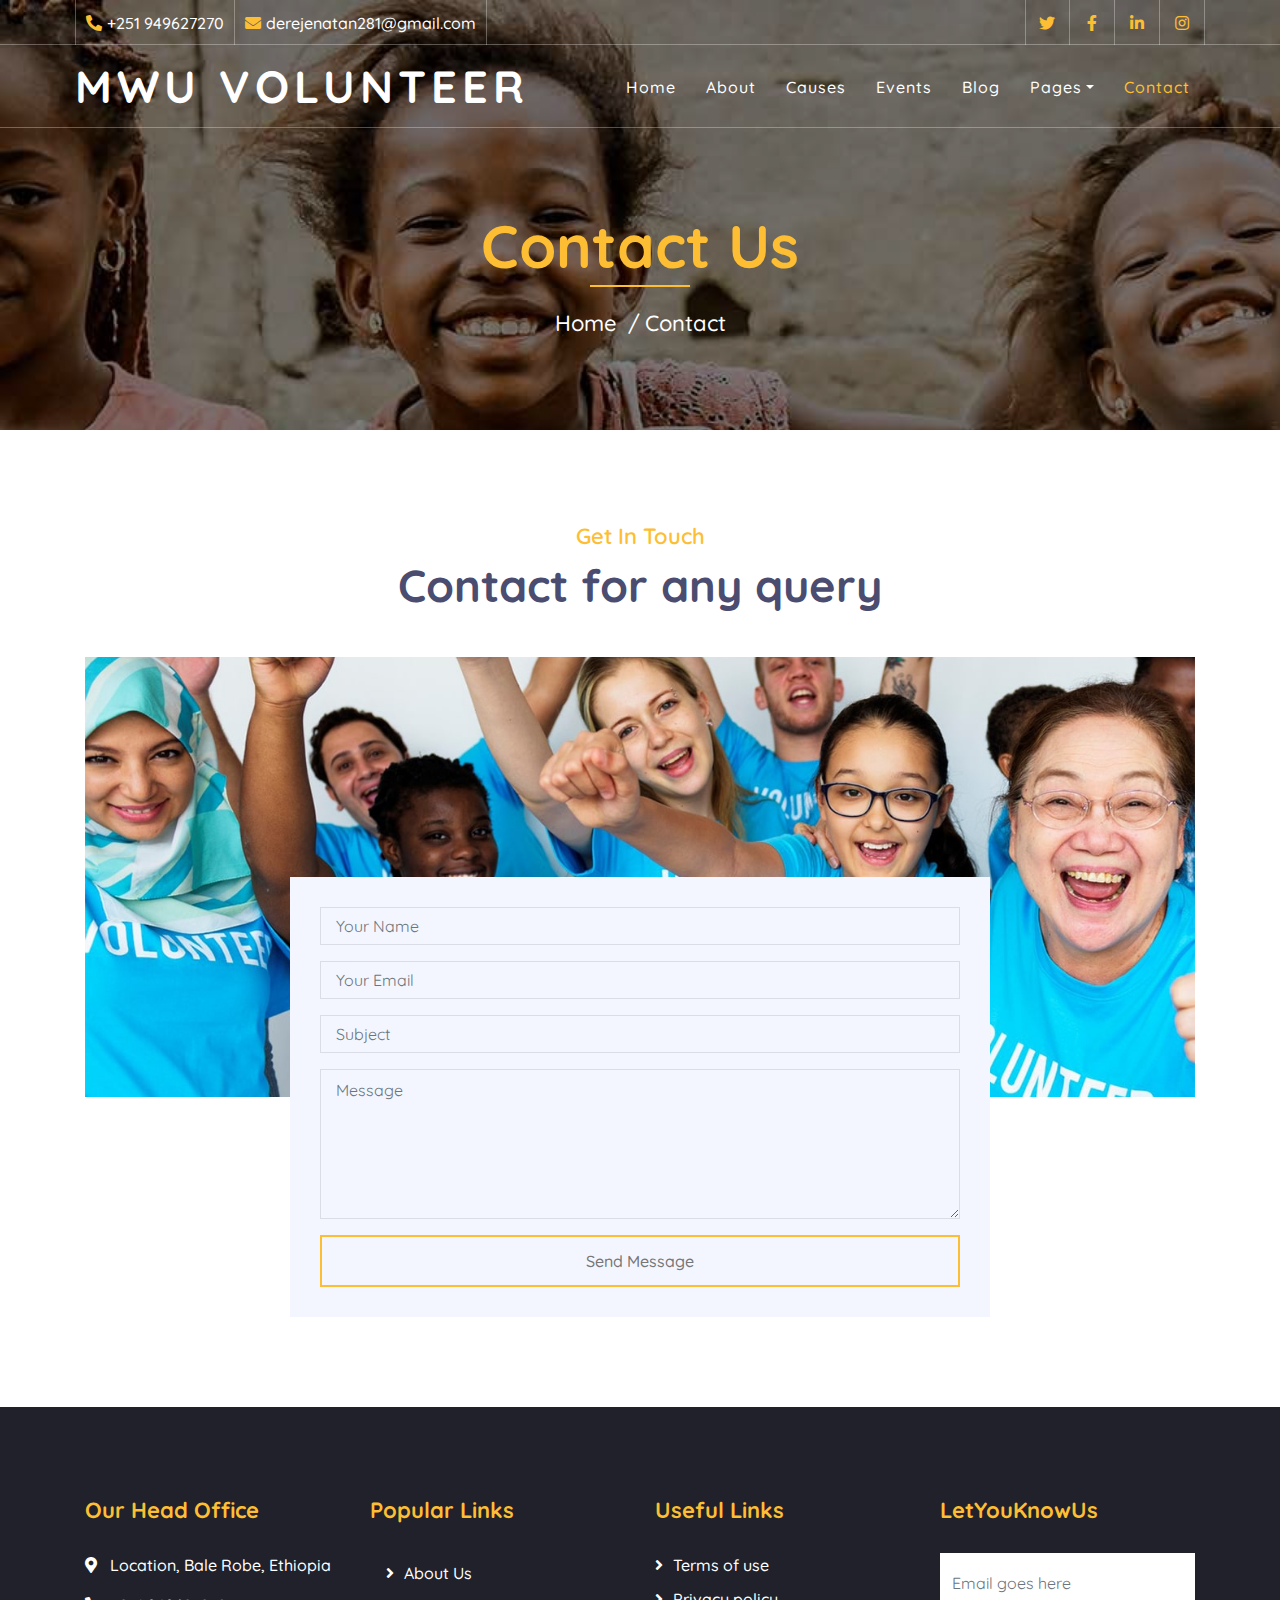
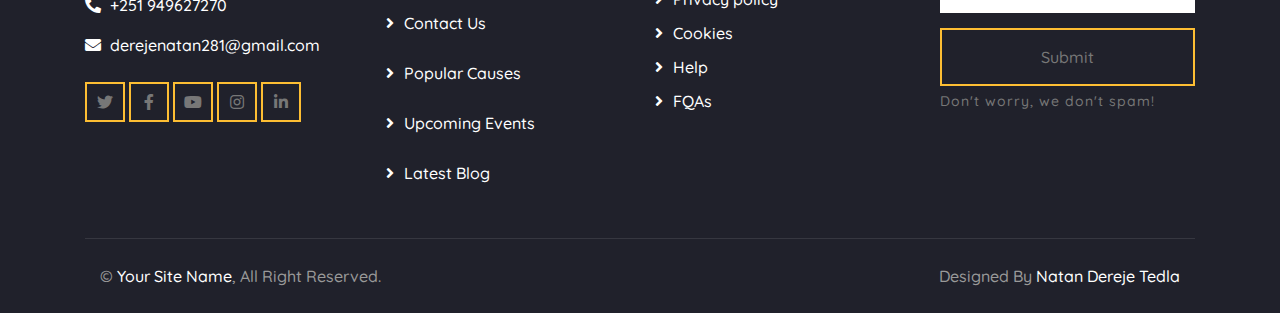
<file: mwu charity club/contact.html>
<!DOCTYPE html>
<html lang="en">
    <head>
        <meta charset="utf-8">
        <title>volunteer Madda Walabu</title>
        <meta content="width=device-width, initial-scale=1.0" name="viewport">
        <meta content="volunteer Madda Walabu" name="keywords">
        <meta content="volunteer Madda Walabu" name="description">

        <!-- Favicon -->
        <link href="img/favicon.ico" rel="icon">

        <!-- Google Font -->
        <link href="https://fonts.googleapis.com/css2?family=Quicksand:wght@300;400;500;600;700&display=swap" rel="stylesheet">
        
        <!-- CSS Libraries -->
        <link href="https://stackpath.bootstrapcdn.com/bootstrap/4.4.1/css/bootstrap.min.css" rel="stylesheet">
        <link href="https://cdnjs.cloudflare.com/ajax/libs/font-awesome/5.10.0/css/all.min.css" rel="stylesheet">
        <link href="lib/flaticon/font/flaticon.css" rel="stylesheet">
        <link href="lib/animate/animate.min.css" rel="stylesheet">
        <link href="lib/owlcarousel/assets/owl.carousel.min.css" rel="stylesheet">

        <!-- Template Stylesheet -->
        <link href="css/style.css" rel="stylesheet">
    </head>

    <body>
        <!-- Top Bar Start -->
        <div class="top-bar d-none d-md-block">
            <div class="container-fluid">
                <div class="row">
                    <div class="col-md-8">
                        <div class="top-bar-left">
                            <div class="text">
                                <i class="fa fa-phone-alt"></i>
                                <p>+251 949627270</p>
                            </div>
                            <div class="text">
                                <i class="fa fa-envelope"></i>
                                <p>derejenatan281@gmail.com</p>
                            </div>
                        </div>
                    </div>
                    <div class="col-md-4">
                        <div class="top-bar-right">
                            <div class="social">
                                <a href=""><i class="fab fa-twitter"></i></a>
                                <a href=""><i class="fab fa-facebook-f"></i></a>
                                <a href=""><i class="fab fa-linkedin-in"></i></a>
                                <a href=""><i class="fab fa-instagram"></i></a>
                            </div>
                        </div>
                    </div>
                </div>
            </div>
        </div>
        <!-- Top Bar End -->

        <!-- Nav Bar Start -->
        <div class="navbar navbar-expand-lg bg-dark navbar-dark">
            <div class="container-fluid">
                <a href="index.html" class="navbar-brand">MWU volunteer</a>
                <button type="button" class="navbar-toggler" data-toggle="collapse" data-target="#navbarCollapse">
                    <span class="navbar-toggler-icon"></span>
                </button>

                <div class="collapse navbar-collapse justify-content-between" id="navbarCollapse">
                    <div class="navbar-nav ml-auto">
                        <a href="index.html" class="nav-item nav-link">Home</a>
                        <a href="about.html" class="nav-item nav-link">About</a>
                        <a href="causes.html" class="nav-item nav-link">Causes</a>
                        <a href="event.html" class="nav-item nav-link">Events</a>
                        <a href="blog.html" class="nav-item nav-link">Blog</a>
                        <div class="nav-item dropdown">
                            <a href="#" class="nav-link dropdown-toggle" data-toggle="dropdown">Pages</a>
                            <div class="dropdown-menu">
                                <!--<a href="single.html" class="dropdown-item">Detail Page</a>-->
                                <a href="service.html" class="dropdown-item">What We Do</a>
                                <a href="team.html" class="dropdown-item">Meet The Team</a>
                                <a href="donate.html" class="dropdown-item">Donate Now</a>
                                <a href="volunteer.html" class="dropdown-item">Become A Volunteer</a>
                            </div>
                        </div>
                        <a href="contact.html" class="nav-item nav-link active">Contact</a>
                    </div>
                </div>
            </div>
        </div>
        <!-- Nav Bar End -->
        
        
        <!-- Page Header Start -->
        <div class="page-header">
            <div class="container">
                <div class="row">
                    <div class="col-12">
                        <h2>Contact Us</h2>
                    </div>
                    <div class="col-12">
                        <a href="">Home</a>
                        <a href="">Contact</a>
                    </div>
                </div>
            </div>
        </div>
        <!-- Page Header End -->
        
        
        <!-- Contact Start -->
        <div class="contact">
            <div class="container">
                <div class="section-header text-center">
                    <p>Get In Touch</p>
                    <h2>Contact for any query</h2>
                </div>
                <div class="contact-img">
                    <img src="img/contact.jpg" alt="Image">
                </div>
                <div class="contact-form">
                        <div id="success"></div>
                        <form name="sentMessage" id="contactForm" novalidate="novalidate">
                            <div class="control-group">
                                <input type="text" class="form-control" id="name" placeholder="Your Name" required="required" data-validation-required-message="Please enter your name" />
                                <p class="help-block text-danger"></p>
                            </div>
                            <div class="control-group">
                                <input type="email" class="form-control" id="email" placeholder="Your Email" required="required" data-validation-required-message="Please enter your email" />
                                <p class="help-block text-danger"></p>
                            </div>
                            <div class="control-group">
                                <input type="text" class="form-control" id="subject" placeholder="Subject" required="required" data-validation-required-message="Please enter a subject" />
                                <p class="help-block text-danger"></p>
                            </div>
                            <div class="control-group">
                                <textarea class="form-control" id="message" placeholder="Message" required="required" data-validation-required-message="Please enter your message"></textarea>
                                <p class="help-block text-danger"></p>
                            </div>
                            <div>
                                <button class="btn btn-custom" type="submit" id="sendMessageButton">Send Message</button>
                            </div>
                        </form>
                    </div>
            </div>
        </div>
        <!-- Contact End -->


        <!-- Footer Start -->
        <div class="footer">
            <div class="container">
                <div class="row">
                    <div class="col-lg-3 col-md-6">
                        <div class="footer-contact">
                            <h2>Our Head Office</h2>
                            <p><i class="fa fa-map-marker-alt"></i>Location, Bale Robe, Ethiopia</p>
                            <p><i class="fa fa-phone-alt"></i>+251 949627270</p>
                            <p><i class="fa fa-envelope"></i>derejenatan281@gmail.com</p>
                            <div class="footer-social">
                                <a class="btn btn-custom" href="https://freewebsitecode.com"><i class="fab fa-twitter"></i></a>
                                <a class="btn btn-custom" href="https://facebook.com/freewebsitecode"><i class="fab fa-facebook-f"></i></a>
                                <a class="btn btn-custom" href="https://www.youtube.com/channel/UC9HlQRmKgG3jeVD_fBxj1Pw/videos"><i class="fab fa-youtube"></i></a>
                                <a class="btn btn-custom" href="https://freewebsitecode.com"><i class="fab fa-instagram"></i></a>
                                <a class="btn btn-custom" href="https://freewebsitecode.com"><i class="fab fa-linkedin-in"></i></a>
                            </div>
                        </div>
                    </div>
                    <div class="col-lg-3 col-md-6">
                        <div class="footer-link">
                            <h2>Popular Links</h2>
                            <a href="about.html" class="nav-item nav-link">About Us</a>
                            <a href="contact.html" class="nav-item nav-link">Contact Us</a>
                            <a href="causes.html" class="nav-item nav-link">Popular Causes</a>
                            <a href="event.html" class="nav-item nav-link">Upcoming Events</a>
                            <a href="blog.html" class="nav-item nav-link">Latest Blog</a>
                        </div>
                    </div>
                    <div class="col-lg-3 col-md-6">
                        <div class="footer-link">
                            <h2>Useful Links</h2>
                            <a href="">Terms of use</a>
                            <a href="">Privacy policy</a>
                            <a href="">Cookies</a>
                            <a href="">Help</a>
                            <a href="">FQAs</a>
                        </div>
                    </div>
                    <div class="col-lg-3 col-md-6">
                        <div class="footer-newsletter">
                            <h2>LetYouKnowUs</h2>
                            <form>
                                <input class="form-control" placeholder="Email goes here">
                                <button class="btn btn-custom">Submit</button>
                                <label>Don't worry, we don't spam!</label>
                            </form>
                        </div>
                    </div>
                </div>
            </div>
            <div class="container copyright">
                <div class="row">
                    <div class="col-md-6">
                        <p>&copy; <a href="https://freewebsitecode.com">Your Site Name</a>, All Right Reserved.</p>
                    </div>
                    <div class="col-md-6">
                        <p>Designed By <a href="https://freewebsitecode.com">Natan Dereje Tedla</a></p>
                    </div>
                </div>
            </div>
        </div>
        <!-- Footer End -->

        <!-- Back to top button -->
        <a href="#" class="back-to-top"><i class="fa fa-chevron-up"></i></a>
        
        <!-- Pre Loader -->
        <div id="loader" class="show">
            <div class="loader"></div>
        </div>

        <!-- JavaScript Libraries -->
        <script src="https://code.jquery.com/jquery-3.4.1.min.js"></script>
        <script src="https://stackpath.bootstrapcdn.com/bootstrap/4.4.1/js/bootstrap.bundle.min.js"></script>
        <script src="lib/easing/easing.min.js"></script>
        <script src="lib/owlcarousel/owl.carousel.min.js"></script>
        <script src="lib/waypoints/waypoints.min.js"></script>
        <script src="lib/counterup/counterup.min.js"></script>
        <script src="lib/parallax/parallax.min.js"></script>
        
        <!-- Contact Javascript File -->
        <script src="mail/jqBootstrapValidation.min.js"></script>
        <script src="mail/contact.js"></script>

        <!-- Template Javascript -->
        <script src="js/main.js"></script>
    </body>
</html>
</file>
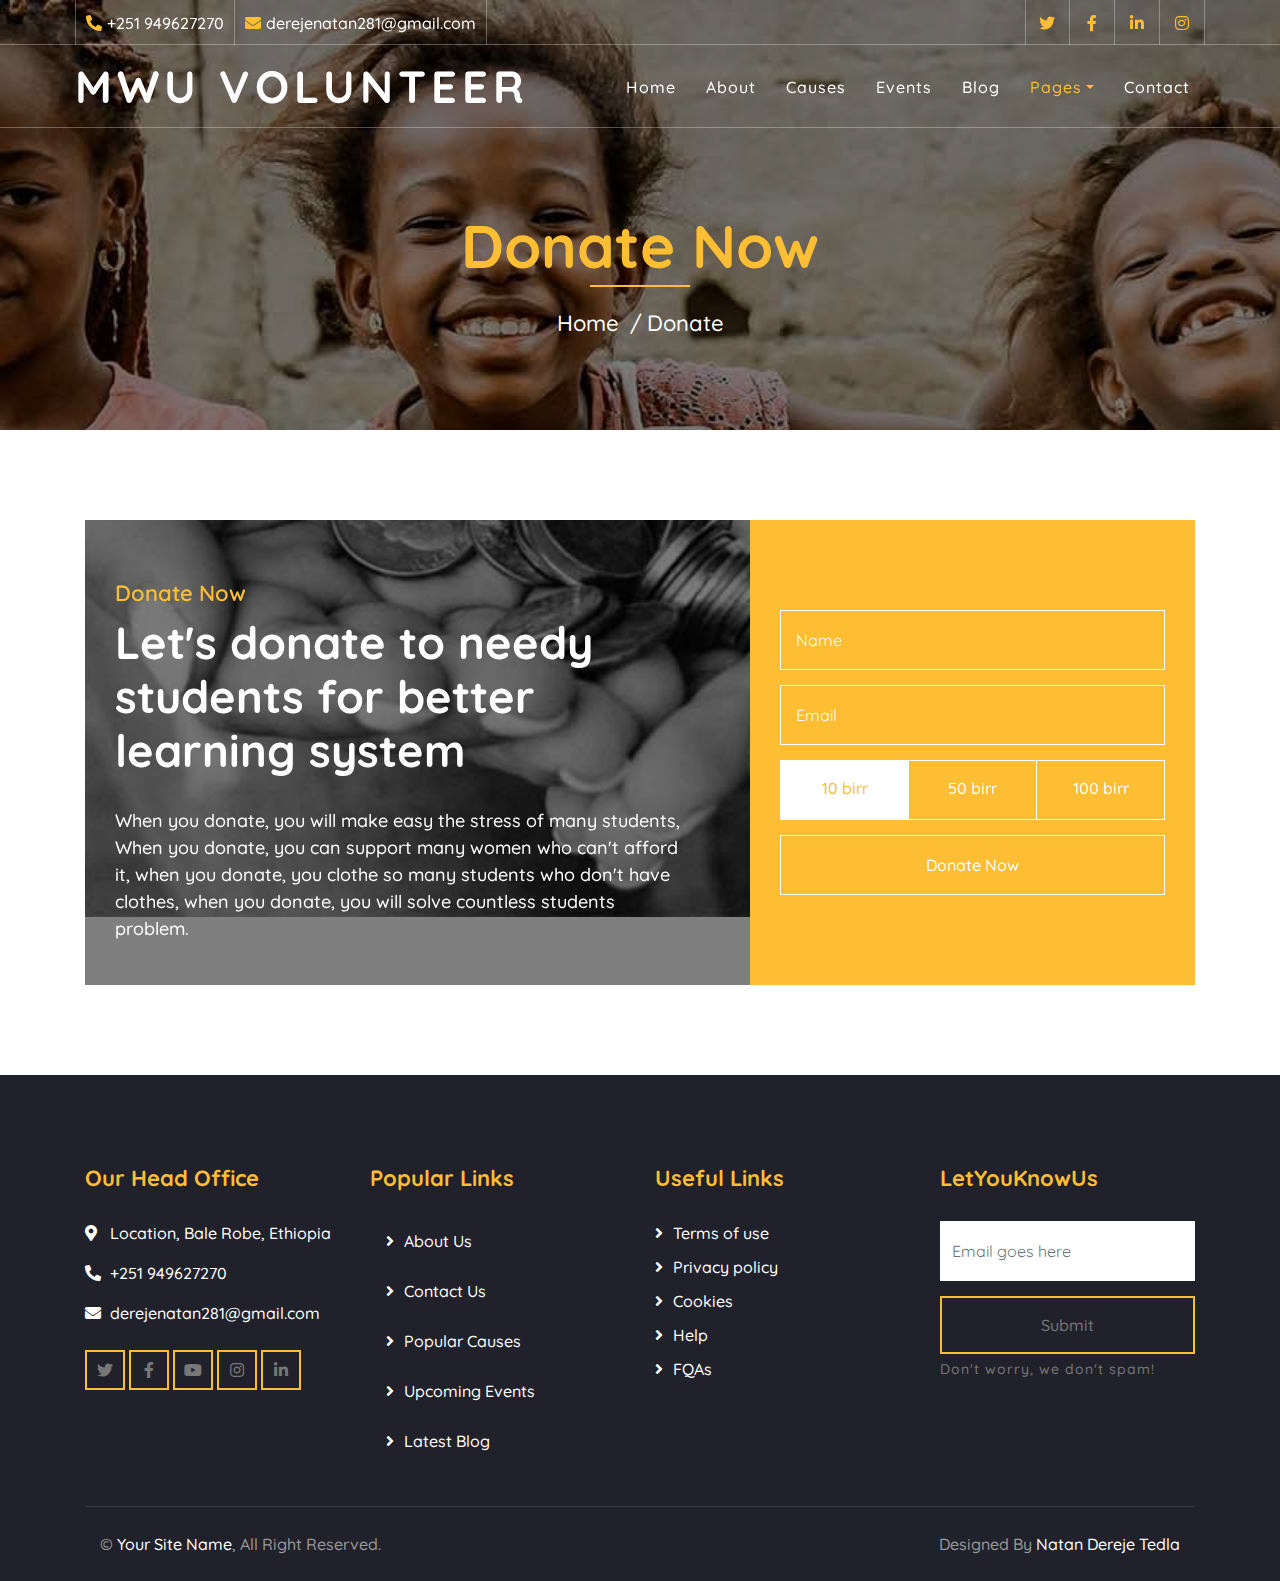
<file: mwu charity club/donate.html>
<!DOCTYPE html>
<html lang="en">
    <head>
        <meta charset="utf-8">
        <title>volunteer Madda Walabu</title>
        <meta content="width=device-width, initial-scale=1.0" name="viewport">
        <meta content="volunteer Madda Walabu" name="keywords">
        <meta content="volunteer Madda Walabu" name="description">

        <!-- Favicon -->
        <link href="img/favicon.ico" rel="icon">

        <!-- Google Font -->
        <link href="https://fonts.googleapis.com/css2?family=Quicksand:wght@300;400;500;600;700&display=swap" rel="stylesheet">
        
        <!-- CSS Libraries -->
        <link href="https://stackpath.bootstrapcdn.com/bootstrap/4.4.1/css/bootstrap.min.css" rel="stylesheet">
        <link href="https://cdnjs.cloudflare.com/ajax/libs/font-awesome/5.10.0/css/all.min.css" rel="stylesheet">
        <link href="lib/flaticon/font/flaticon.css" rel="stylesheet">
        <link href="lib/animate/animate.min.css" rel="stylesheet">
        <link href="lib/owlcarousel/assets/owl.carousel.min.css" rel="stylesheet">

        <!-- Template Stylesheet -->
        <link href="css/style.css" rel="stylesheet">
    </head>

    <body>
        <!-- Top Bar Start -->
        <div class="top-bar d-none d-md-block">
            <div class="container-fluid">
                <div class="row">
                    <div class="col-md-8">
                        <div class="top-bar-left">
                            <div class="text">
                                <i class="fa fa-phone-alt"></i>
                                <p>+251 949627270</p>
                            </div>
                            <div class="text">
                                <i class="fa fa-envelope"></i>
                                <p>derejenatan281@gmail.com</p>
                            </div>
                        </div>
                    </div>
                    <div class="col-md-4">
                        <div class="top-bar-right">
                            <div class="social">
                                <a href=""><i class="fab fa-twitter"></i></a>
                                <a href=""><i class="fab fa-facebook-f"></i></a>
                                <a href=""><i class="fab fa-linkedin-in"></i></a>
                                <a href=""><i class="fab fa-instagram"></i></a>
                            </div>
                        </div>
                    </div>
                </div>
            </div>
        </div>
        <!-- Top Bar End -->

        <!-- Nav Bar Start -->
        <div class="navbar navbar-expand-lg bg-dark navbar-dark">
            <div class="container-fluid">
                <a href="index.html" class="navbar-brand">MWU volunteer</a>
                <button type="button" class="navbar-toggler" data-toggle="collapse" data-target="#navbarCollapse">
                    <span class="navbar-toggler-icon"></span>
                </button>

                <div class="collapse navbar-collapse justify-content-between" id="navbarCollapse">
                    <div class="navbar-nav ml-auto">
                        <a href="index.html" class="nav-item nav-link">Home</a>
                        <a href="about.html" class="nav-item nav-link">About</a>
                        <a href="causes.html" class="nav-item nav-link">Causes</a>
                        <a href="event.html" class="nav-item nav-link">Events</a>
                        <a href="blog.html" class="nav-item nav-link">Blog</a>
                        <div class="nav-item dropdown">
                            <a href="#" class="nav-link dropdown-toggle active" data-toggle="dropdown">Pages</a>
                            <div class="dropdown-menu">
                                <!--<a href="single.html" class="dropdown-item">Detail Page</a>-->
                                <a href="service.html" class="dropdown-item">What We Do</a>
                                <a href="team.html" class="dropdown-item">Meet The Team</a>
                                <a href="donate.html" class="dropdown-item">Donate Now</a>
                                <a href="volunteer.html" class="dropdown-item">Become A Volunteer</a>
                            </div>
                        </div>
                        <a href="contact.html" class="nav-item nav-link">Contact</a>
                    </div>
                </div>
            </div>
        </div>
        <!-- Nav Bar End -->
        
        
        <!-- Page Header Start -->
        <div class="page-header">
            <div class="container">
                <div class="row">
                    <div class="col-12">
                        <h2>Donate Now</h2>
                    </div>
                    <div class="col-12">
                        <a href="">Home</a>
                        <a href="">Donate</a>
                    </div>
                </div>
            </div>
        </div>
        <!-- Page Header End -->
        
        
        <!-- Donate Start -->
        <div class="container">
            <div class="donate" data-parallax="scroll" data-image-src="img/donate.jpg">
                <div class="row align-items-center">
                    <div class="col-lg-7">
                        <div class="donate-content">
                            <div class="section-header">
                                <p>Donate Now</p>
                                <h2>Let's donate to needy students for better learning system</h2>
                            </div>
                            <div class="donate-text">
                                <p>
                                    When you donate, you will make easy the stress of many students, When you donate, you can support many women who can't afford it, when you donate, you clothe so many students who don't have clothes, when you donate, you will solve countless students problem. 
                                </p>
                            </div>
                        </div>
                    </div>
                    <div class="col-lg-5">
                        <div class="donate-form">
                            <form>
                                <div class="control-group">
                                    <input type="text" class="form-control" placeholder="Name" required="required" />
                                </div>
                                <div class="control-group">
                                    <input type="email" class="form-control" placeholder="Email" required="required" />
                                </div>
                                <div class="btn-group btn-group-toggle" data-toggle="buttons">
                                    <label class="btn btn-custom active">
                                        <input type="radio" name="options" checked> 10 birr
                                    </label>
                                    <label class="btn btn-custom">
                                        <input type="radio" name="options"> 50 birr
                                    </label>
                                    <label class="btn btn-custom">
                                        <input type="radio" name="options"> 100 birr
                                    </label>
                                </div>
                                <div>
                                    <button class="btn btn-custom" type="submit">Donate Now</button>
                                </div>
                            </form>
                        </div>
                    </div>
                </div>
            </div>
        </div>
        <!-- Donate End -->


        <!-- Footer Start -->
        <div class="footer">
            <div class="container">
                <div class="row">
                    <div class="col-lg-3 col-md-6">
                        <div class="footer-contact">
                            <h2>Our Head Office</h2>
                            <p><i class="fa fa-map-marker-alt"></i>Location, Bale Robe, Ethiopia</p>
                            <p><i class="fa fa-phone-alt"></i>+251 949627270</p>
                            <p><i class="fa fa-envelope"></i>derejenatan281@gmail.com</p>
                            <div class="footer-social">
                                <a class="btn btn-custom" href="https://freewebsitecode.com"><i class="fab fa-twitter"></i></a>
                                <a class="btn btn-custom" href="https://facebook.com/freewebsitecode"><i class="fab fa-facebook-f"></i></a>
                                <a class="btn btn-custom" href="https://www.youtube.com/channel/UC9HlQRmKgG3jeVD_fBxj1Pw/videos"><i class="fab fa-youtube"></i></a>
                                <a class="btn btn-custom" href="https://freewebsitecode.com"><i class="fab fa-instagram"></i></a>
                                <a class="btn btn-custom" href="https://freewebsitecode.com"><i class="fab fa-linkedin-in"></i></a>
                            </div>
                        </div>
                    </div>
                    <div class="col-lg-3 col-md-6">
                        <div class="footer-link">
                            <h2>Popular Links</h2>
                            <a href="about.html" class="nav-item nav-link">About Us</a>
                            <a href="contact.html" class="nav-item nav-link">Contact Us</a>
                            <a href="causes.html" class="nav-item nav-link">Popular Causes</a>
                            <a href="event.html" class="nav-item nav-link">Upcoming Events</a>
                            <a href="blog.html" class="nav-item nav-link">Latest Blog</a>
                        </div>
                    </div>
                    <div class="col-lg-3 col-md-6">
                        <div class="footer-link">
                            <h2>Useful Links</h2>
                            <a href="">Terms of use</a>
                            <a href="">Privacy policy</a>
                            <a href="">Cookies</a>
                            <a href="">Help</a>
                            <a href="">FQAs</a>
                        </div>
                    </div>
                    <div class="col-lg-3 col-md-6">
                        <div class="footer-newsletter">
                            <h2>LetYouKnowUs</h2>
                            <form>
                                <input class="form-control" placeholder="Email goes here">
                                <button class="btn btn-custom">Submit</button>
                                <label>Don't worry, we don't spam!</label>
                            </form>
                        </div>
                    </div>
                </div>
            </div>
            <div class="container copyright">
                <div class="row">
                    <div class="col-md-6">
                        <p>&copy; <a href="https://freewebsitecode.com">Your Site Name</a>, All Right Reserved.</p>
                    </div>
                    <div class="col-md-6">
                        <p>Designed By <a href="https://freewebsitecode.com">Natan Dereje Tedla</a></p>
                    </div>
                </div>
            </div>
        </div>
        <!-- Footer End -->

        <!-- Back to top button -->
        <a href="#" class="back-to-top"><i class="fa fa-chevron-up"></i></a>
        
        <!-- Pre Loader -->
        <div id="loader" class="show">
            <div class="loader"></div>
        </div>

        <!-- JavaScript Libraries -->
        <script src="https://code.jquery.com/jquery-3.4.1.min.js"></script>
        <script src="https://stackpath.bootstrapcdn.com/bootstrap/4.4.1/js/bootstrap.bundle.min.js"></script>
        <script src="lib/easing/easing.min.js"></script>
        <script src="lib/owlcarousel/owl.carousel.min.js"></script>
        <script src="lib/waypoints/waypoints.min.js"></script>
        <script src="lib/counterup/counterup.min.js"></script>
        <script src="lib/parallax/parallax.min.js"></script>
        
        <!-- Contact Javascript File -->
        <script src="mail/jqBootstrapValidation.min.js"></script>
        <script src="mail/contact.js"></script>

        <!-- Template Javascript -->
        <script src="js/main.js"></script>
    </body>
</html>
</file>
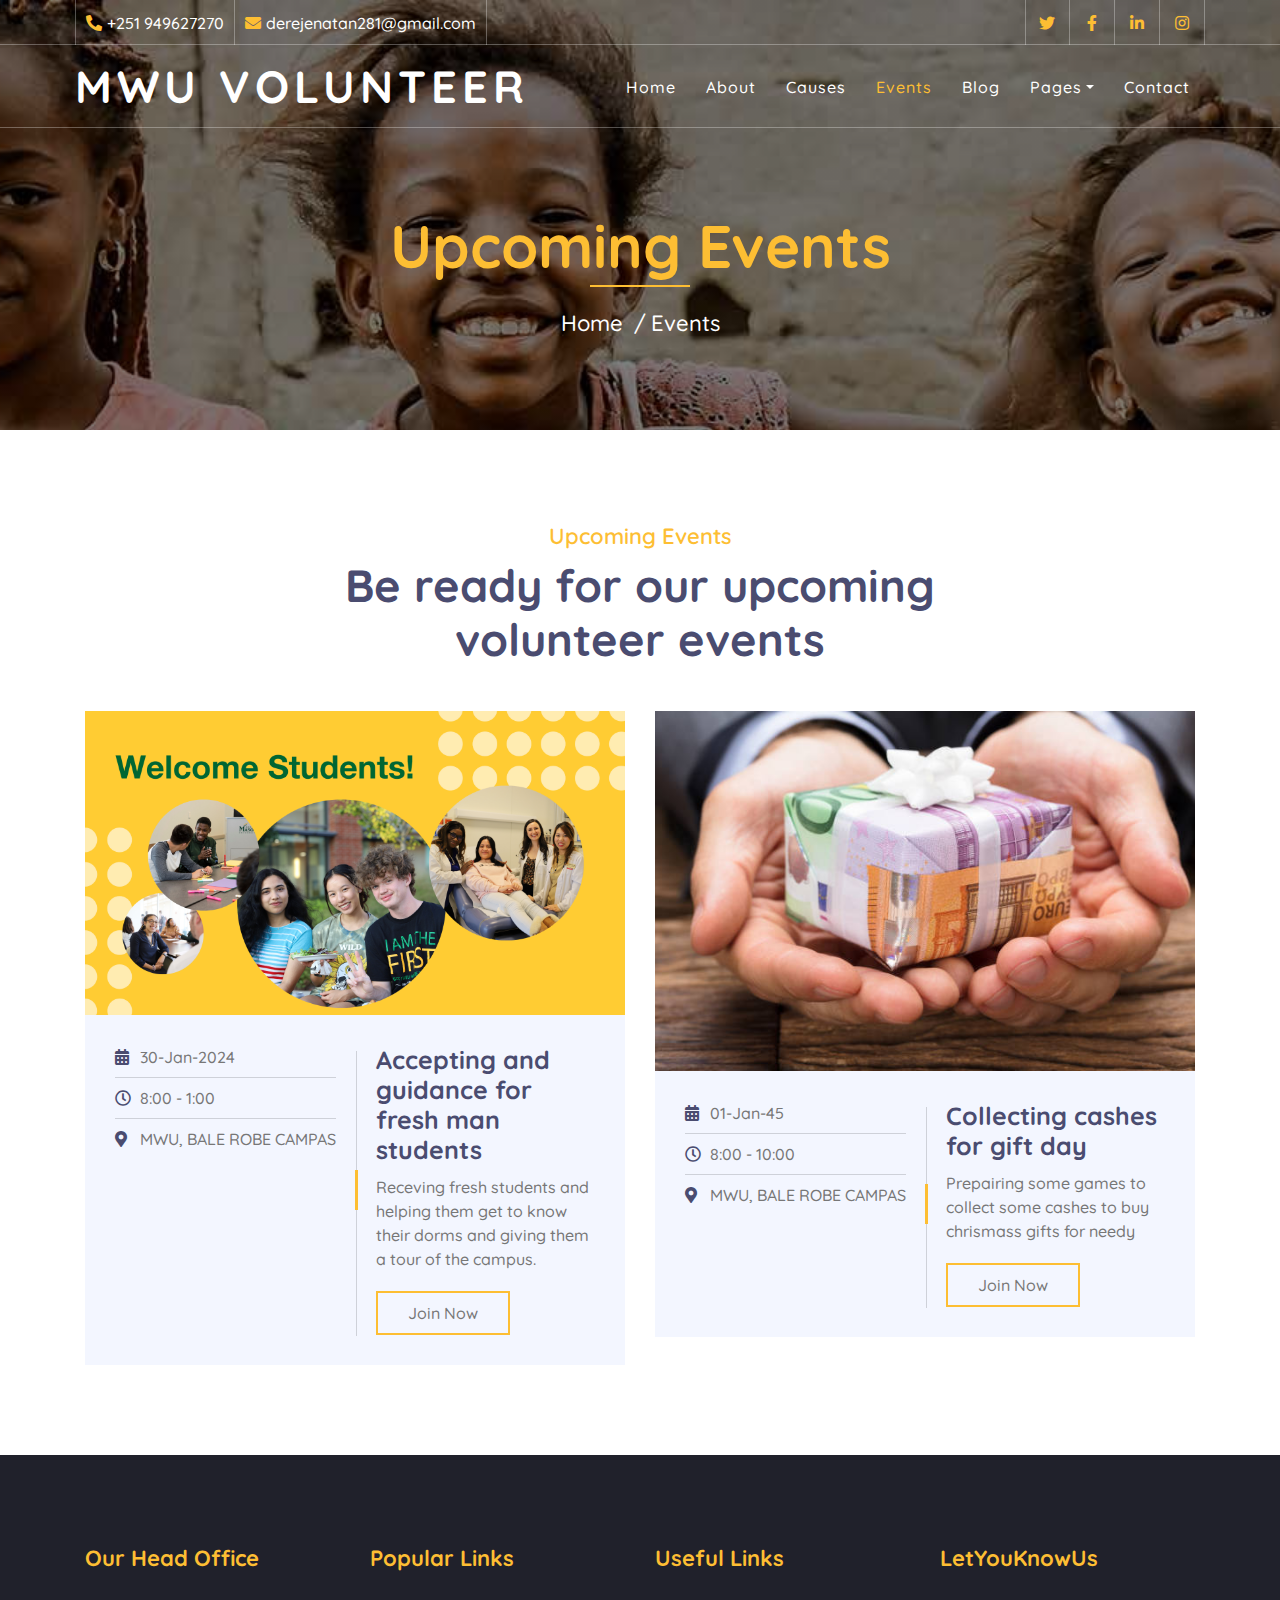
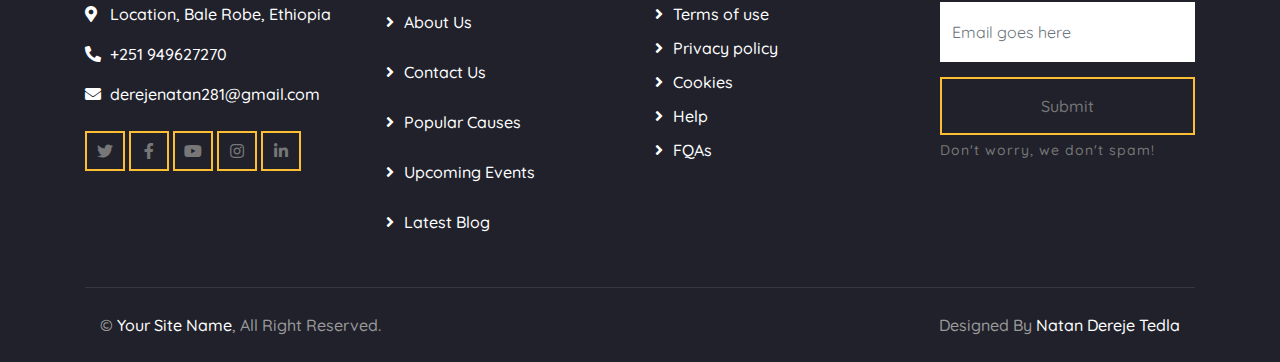
<file: mwu charity club/event.html>
<!DOCTYPE html>
<html lang="en">
    <head>
        <meta charset="utf-8">
        <title>volunteer Madda Walabu</title>
        <meta content="width=device-width, initial-scale=1.0" name="viewport">
        <meta content="volunteer Madda Walabu" name="keywords">
        <meta content="volunteer Madda Walabu" name="description">

        <!-- Favicon -->
        <link href="img/favicon.ico" rel="icon">

        <!-- Google Font -->
        <link href="https://fonts.googleapis.com/css2?family=Quicksand:wght@300;400;500;600;700&display=swap" rel="stylesheet">
        
        <!-- CSS Libraries -->
        <link href="https://stackpath.bootstrapcdn.com/bootstrap/4.4.1/css/bootstrap.min.css" rel="stylesheet">
        <link href="https://cdnjs.cloudflare.com/ajax/libs/font-awesome/5.10.0/css/all.min.css" rel="stylesheet">
        <link href="lib/flaticon/font/flaticon.css" rel="stylesheet">
        <link href="lib/animate/animate.min.css" rel="stylesheet">
        <link href="lib/owlcarousel/assets/owl.carousel.min.css" rel="stylesheet">

        <!-- Template Stylesheet -->
        <link href="css/style.css" rel="stylesheet">
    </head>

    <body>
        <!-- Top Bar Start -->
        <div class="top-bar d-none d-md-block">
            <div class="container-fluid">
                <div class="row">
                    <div class="col-md-8">
                        <div class="top-bar-left">
                            <div class="text">
                                <i class="fa fa-phone-alt"></i>
                                <p>+251 949627270</p>
                            </div>
                            <div class="text">
                                <i class="fa fa-envelope"></i>
                                <p>derejenatan281@gmail.com</p>
                            </div>
                        </div>
                    </div>
                    <div class="col-md-4">
                        <div class="top-bar-right">
                            <div class="social">
                                <a href=""><i class="fab fa-twitter"></i></a>
                                <a href=""><i class="fab fa-facebook-f"></i></a>
                                <a href=""><i class="fab fa-linkedin-in"></i></a>
                                <a href=""><i class="fab fa-instagram"></i></a>
                            </div>
                        </div>
                    </div>
                </div>
            </div>
        </div>
        <!-- Top Bar End -->

        <!-- Nav Bar Start -->
        <div class="navbar navbar-expand-lg bg-dark navbar-dark">
            <div class="container-fluid">
                <a href="index.html" class="navbar-brand">MWU volunteer</a>
                <button type="button" class="navbar-toggler" data-toggle="collapse" data-target="#navbarCollapse">
                    <span class="navbar-toggler-icon"></span>
                </button>

                <div class="collapse navbar-collapse justify-content-between" id="navbarCollapse">
                    <div class="navbar-nav ml-auto">
                        <a href="index.html" class="nav-item nav-link">Home</a>
                        <a href="about.html" class="nav-item nav-link">About</a>
                        <a href="causes.html" class="nav-item nav-link">Causes</a>
                        <a href="event.html" class="nav-item nav-link active">Events</a>
                        <a href="blog.html" class="nav-item nav-link">Blog</a>
                        <div class="nav-item dropdown">
                            <a href="#" class="nav-link dropdown-toggle" data-toggle="dropdown">Pages</a>
                            <div class="dropdown-menu">
                               <!-- <a href="single.html" class="dropdown-item">Detail Page</a>-->
                                <a href="service.html" class="dropdown-item">What We Do</a>
                                <a href="team.html" class="dropdown-item">Meet The Team</a>
                                <a href="donate.html" class="dropdown-item">Donate Now</a>
                                <a href="volunteer.html" class="dropdown-item">Become A Volunteer</a>
                            </div>
                        </div>
                        <a href="contact.html" class="nav-item nav-link">Contact</a>
                    </div>
                </div>
            </div>
        </div>
        <!-- Nav Bar End -->
        
        
        <!-- Page Header Start -->
        <div class="page-header">
            <div class="container">
                <div class="row">
                    <div class="col-12">
                        <h2>Upcoming Events</h2>
                    </div>
                    <div class="col-12">
                        <a href="">Home</a>
                        <a href="">Events</a>
                    </div>
                </div>
            </div>
        </div>
        <!-- Page Header End -->
        
        
        <!-- Event Start -->
        <div class="event">
            <div class="container">
                <div class="section-header text-center">
                    <p>Upcoming Events</p>
                    <h2>Be ready for our upcoming volunteer events</h2>
                </div>
                <div class="row">
                    <div class="col-lg-6">
                        <div class="event-item">
                            <img src="img/Welcome Students.png" alt="Image">
                            <div class="event-content">
                                <div class="event-meta">
                                    <p><i class="fa fa-calendar-alt"></i>30-Jan-2024</p>
                                    <p><i class="far fa-clock"></i>8:00 - 1:00</p>
                                    <p><i class="fa fa-map-marker-alt"></i>MWU, BALE ROBE CAMPAS</p>
                                </div>
                                <div class="event-text">
                                    <h3>Accepting and guidance for fresh man students</h3>
                                    <p>
                                        Receving fresh students and helping them get to know their dorms and giving them a tour of the campus.
                                    </p>
                                    <a class="btn btn-custom" href="">Join Now</a>
                                </div>
                            </div>
                        </div>
                    </div>
                    <div class="col-lg-6">
                        <div class="event-item">
                            <img src="img/istockphoto-922107202-612x612.jpg" alt="Image">
                            <div class="event-content">
                                <div class="event-meta">
                                    <p><i class="fa fa-calendar-alt"></i>01-Jan-45</p>
                                    <p><i class="far fa-clock"></i>8:00 - 10:00</p>
                                    <p><i class="fa fa-map-marker-alt"></i>MWU, BALE ROBE CAMPAS</p>
                                </div>
                                <div class="event-text">
                                    <h3>Collecting cashes for gift day</h3>
                                    <p>
                                        Prepairing some games to collect some cashes to buy chrismass gifts for needy
                                    </p>
                                    <a class="btn btn-custom" href="">Join Now</a>
                                </div>
                            </div>
                        </div>
                    </div>
                   
                        </div>
                    </div>
                   
                            </div>
                        </div>
                    </div>
                </div>
            </div>
        </div>
        <!-- Event End -->


        <!-- Footer Start -->
        <div class="footer">
            <div class="container">
                <div class="row">
                    <div class="col-lg-3 col-md-6">
                        <div class="footer-contact">
                            <h2>Our Head Office</h2>
                            <p><i class="fa fa-map-marker-alt"></i>Location, Bale Robe, Ethiopia</p>
                            <p><i class="fa fa-phone-alt"></i>+251 949627270</p>
                            <p><i class="fa fa-envelope"></i>derejenatan281@gmail.com</p>
                            <div class="footer-social">
                                <a class="btn btn-custom" href="https://freewebsitecode.com"><i class="fab fa-twitter"></i></a>
                                <a class="btn btn-custom" href="https://facebook.com/freewebsitecode"><i class="fab fa-facebook-f"></i></a>
                                <a class="btn btn-custom" href="https://www.youtube.com/channel/UC9HlQRmKgG3jeVD_fBxj1Pw/videos"><i class="fab fa-youtube"></i></a>
                                <a class="btn btn-custom" href="https://freewebsitecode.com"><i class="fab fa-instagram"></i></a>
                                <a class="btn btn-custom" href="https://freewebsitecode.com"><i class="fab fa-linkedin-in"></i></a>
                            </div>
                        </div>
                    </div>
                    <div class="col-lg-3 col-md-6">
                        <div class="footer-link">
                            <h2>Popular Links</h2>
                            <a href="about.html" class="nav-item nav-link">About Us</a>
                            <a href="contact.html" class="nav-item nav-link">Contact Us</a>
                            <a href="causes.html" class="nav-item nav-link">Popular Causes</a>
                            <a href="event.html" class="nav-item nav-link">Upcoming Events</a>
                            <a href="blog.html" class="nav-item nav-link">Latest Blog</a>
                        </div>
                    </div>
                    <div class="col-lg-3 col-md-6">
                        <div class="footer-link">
                            <h2>Useful Links</h2>
                            <a href="">Terms of use</a>
                            <a href="">Privacy policy</a>
                            <a href="">Cookies</a>
                            <a href="">Help</a>
                            <a href="">FQAs</a>
                        </div>
                    </div>
                    <div class="col-lg-3 col-md-6">
                        <div class="footer-newsletter">
                            <h2>LetYouKnowUs</h2>
                            <form>
                                <input class="form-control" placeholder="Email goes here">
                                <button class="btn btn-custom">Submit</button>
                                <label>Don't worry, we don't spam!</label>
                            </form>
                        </div>
                    </div>
                </div>
            </div>
            <div class="container copyright">
                <div class="row">
                    <div class="col-md-6">
                        <p>&copy; <a href="https://freewebsitecode.com">Your Site Name</a>, All Right Reserved.</p>
                    </div>
                    <div class="col-md-6">
                        <p>Designed By <a href="https://freewebsitecode.com">Natan Dereje Tedla</a></p>
                    </div>
                </div>
            </div>
        </div>
        <!-- Footer End -->

        <!-- Back to top button -->
        <a href="#" class="back-to-top"><i class="fa fa-chevron-up"></i></a>
        
        <!-- Pre Loader -->
        <div id="loader" class="show">
            <div class="loader"></div>
        </div>

        <!-- JavaScript Libraries -->
        <script src="https://code.jquery.com/jquery-3.4.1.min.js"></script>
        <script src="https://stackpath.bootstrapcdn.com/bootstrap/4.4.1/js/bootstrap.bundle.min.js"></script>
        <script src="lib/easing/easing.min.js"></script>
        <script src="lib/owlcarousel/owl.carousel.min.js"></script>
        <script src="lib/waypoints/waypoints.min.js"></script>
        <script src="lib/counterup/counterup.min.js"></script>
        <script src="lib/parallax/parallax.min.js"></script>
        
        <!-- Contact Javascript File -->
        <script src="mail/jqBootstrapValidation.min.js"></script>
        <script src="mail/contact.js"></script>

        <!-- Template Javascript -->
        <script src="js/main.js"></script>
    </body>
</html>
</file>
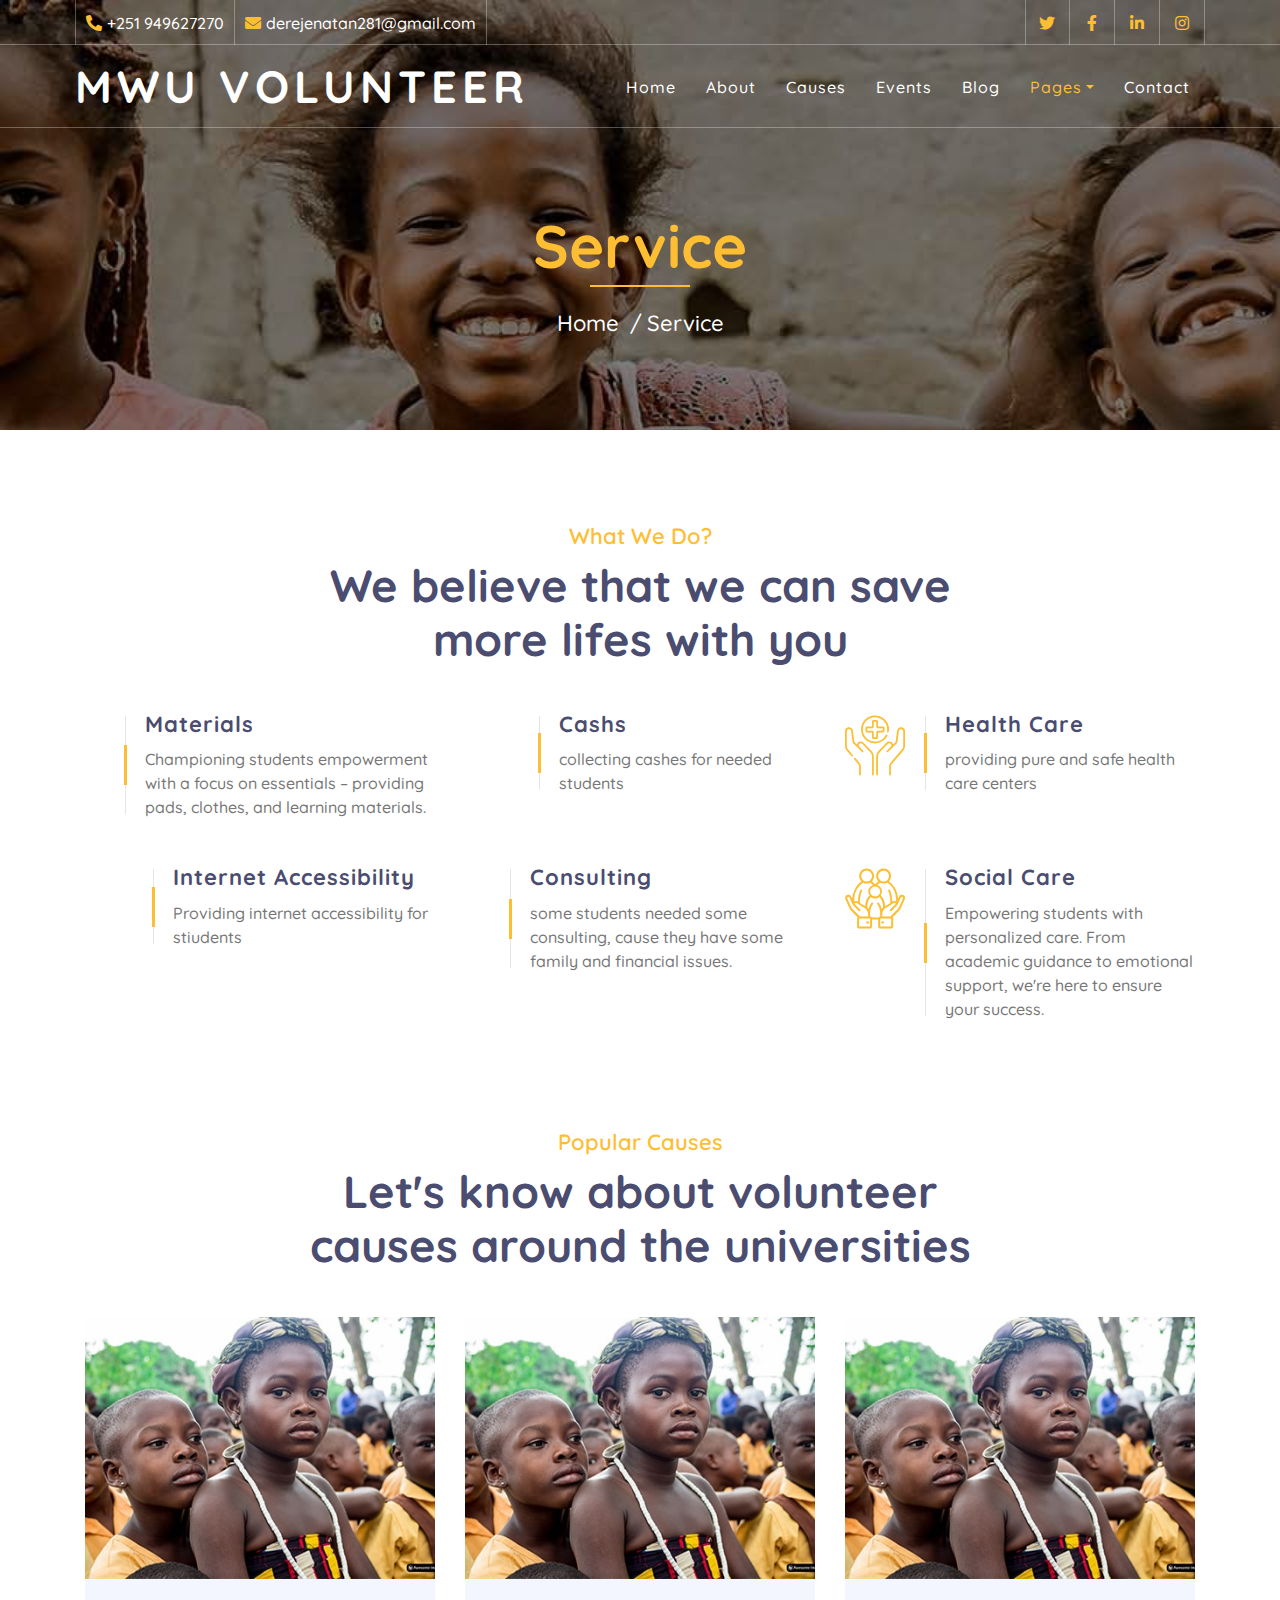
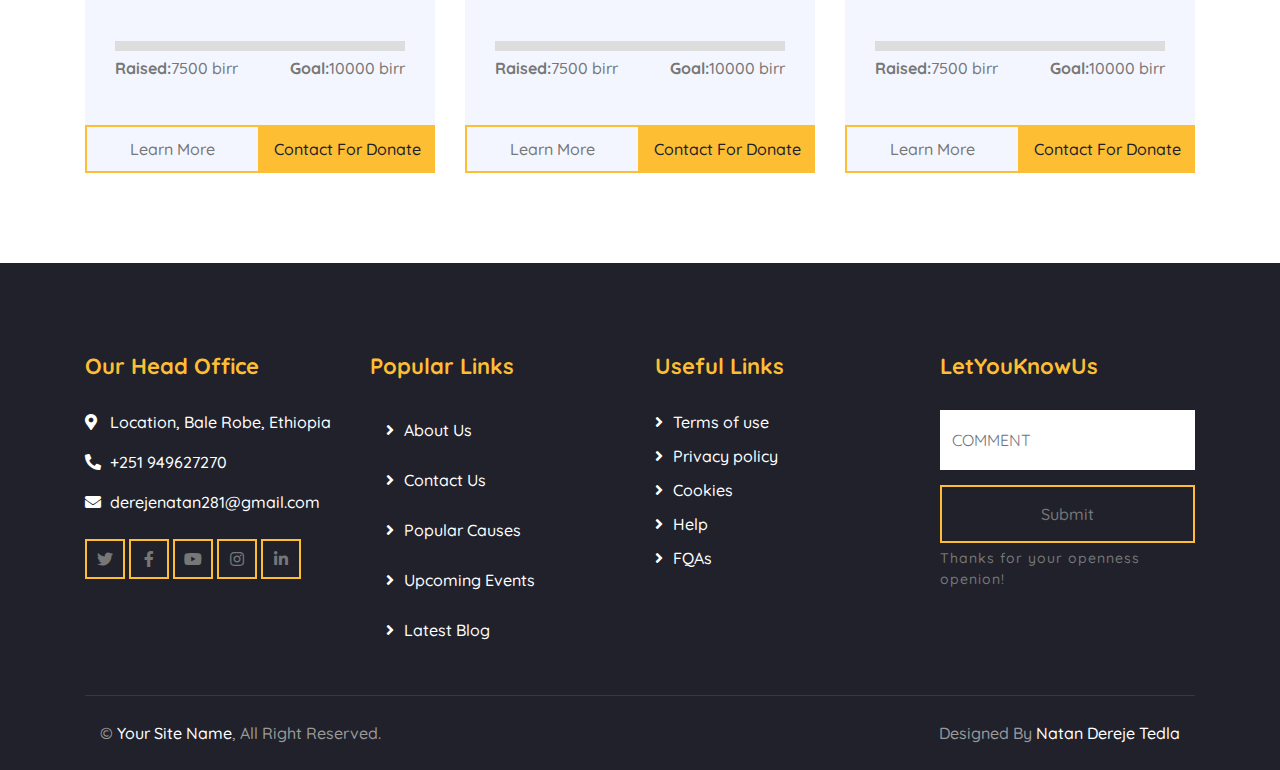
<file: mwu charity club/service.html>
<!DOCTYPE html>
<html lang="en">
    <head>
        <meta charset="utf-8">
        <title>volunteer Madda Walabu</title>
        <meta content="width=device-width, initial-scale=1.0" name="viewport">
        <meta content="volunteer Madda Walabu" name="keywords">
        <meta content="volunteer Madda Walabu" name="description">

        <!-- Favicon -->
        <link href="img/favicon.ico" rel="icon">

        <!-- Google Font -->
        <link href="https://fonts.googleapis.com/css2?family=Quicksand:wght@300;400;500;600;700&display=swap" rel="stylesheet">
        
        <!-- CSS Libraries -->
        <link href="https://stackpath.bootstrapcdn.com/bootstrap/4.4.1/css/bootstrap.min.css" rel="stylesheet">
        <link href="https://cdnjs.cloudflare.com/ajax/libs/font-awesome/5.10.0/css/all.min.css" rel="stylesheet">
        <link href="lib/flaticon/font/flaticon.css" rel="stylesheet">
        <link href="lib/animate/animate.min.css" rel="stylesheet">
        <link href="lib/owlcarousel/assets/owl.carousel.min.css" rel="stylesheet">

        <!-- Template Stylesheet -->
        <link href="css/style.css" rel="stylesheet">
    </head>

    <body>
        <!-- Top Bar Start -->
        <div class="top-bar d-none d-md-block">
            <div class="container-fluid">
                <div class="row">
                    <div class="col-md-8">
                        <div class="top-bar-left">
                            <div class="text">
                                <i class="fa fa-phone-alt"></i>
                                <p>+251 949627270</p>
                            </div>
                            <div class="text">
                                <i class="fa fa-envelope"></i>
                                <p>derejenatan281@gmail.com</p>
                            </div>
                        </div>
                    </div>
                    <div class="col-md-4">
                        <div class="top-bar-right">
                            <div class="social">
                                <a href=""><i class="fab fa-twitter"></i></a>
                                <a href=""><i class="fab fa-facebook-f"></i></a>
                                <a href=""><i class="fab fa-linkedin-in"></i></a>
                                <a href=""><i class="fab fa-instagram"></i></a>
                            </div>
                        </div>
                    </div>
                </div>
            </div>
        </div>
        <!-- Top Bar End -->

        <!-- Nav Bar Start -->
        <div class="navbar navbar-expand-lg bg-dark navbar-dark">
            <div class="container-fluid">
                <a href="index.html" class="navbar-brand">MWU volunteer</a>
                <button type="button" class="navbar-toggler" data-toggle="collapse" data-target="#navbarCollapse">
                    <span class="navbar-toggler-icon"></span>
                </button>

                <div class="collapse navbar-collapse justify-content-between" id="navbarCollapse">
                    <div class="navbar-nav ml-auto">
                        <a href="index.html" class="nav-item nav-link">Home</a>
                        <a href="about.html" class="nav-item nav-link">About</a>
                        <a href="causes.html" class="nav-item nav-link">Causes</a>
                        <a href="event.html" class="nav-item nav-link">Events</a>
                        <a href="blog.html" class="nav-item nav-link">Blog</a>
                        <div class="nav-item dropdown">
                            <a href="#" class="nav-link dropdown-toggle active" data-toggle="dropdown">Pages</a>
                            <div class="dropdown-menu">
                                <!--<a href="single.html" class="dropdown-item">Detail Page</a>-->
                                <a href="service.html" class="dropdown-item">What We Do</a>
                                <a href="team.html" class="dropdown-item">Meet The Team</a>
                                <a href="donate.html" class="dropdown-item">Donate Now</a>
                                <a href="volunteer.html" class="dropdown-item">Become A Volunteer</a>
                            </div>
                        </div>
                        <a href="contact.html" class="nav-item nav-link">Contact</a>
                    </div>
                </div>
            </div>
        </div>
        <!-- Nav Bar End -->
        
        
        <!-- Page Header Start -->
        <div class="page-header">
            <div class="container">
                <div class="row">
                    <div class="col-12">
                        <h2>Service</h2>
                    </div>
                    <div class="col-12">
                        <a href="">Home</a>
                        <a href="">Service</a>
                    </div>
                </div>
            </div>
        </div>
        <!-- Page Header End -->
        
        
        <!-- Service Start -->
        <div class="service">
            <div class="container">
                <div class="section-header text-center">
                    <p>What We Do?</p>
                    <h2>We believe that we can save more lifes with you</h2>
                </div>
                <div class="row">
                    <div class="col-lg-4 col-md-6">
                        <div class="service-item">
                            <div class="service-icon">
                                <!--<i class="flaticon-diet"></i>-->
                            </div>
                            <div class="service-text">
                                <h3>Materials</h3>
                                <p>Championing students empowerment with a focus on essentials – providing pads, clothes, and learning materials.</p>
                            </div>
                        </div>
                    </div>
                    <div class="col-lg-4 col-md-6">
                        <div class="service-item">
                            <div class="service-icon">
                                <!--<i class="flaticon-water"></i>-->
                            </div>
                            <div class="service-text">
                                <h3>Cashs</h3>
                                <p>collecting cashes for needed students</p>
                            </div>
                        </div>
                    </div>
                    <div class="col-lg-4 col-md-6">
                        <div class="service-item">
                            <div class="service-icon">
                                <i class="flaticon-healthcare"></i>
                            </div>
                            <div class="service-text">
                                <h3>Health Care</h3>
                                <p>providing pure and safe health care centers</p>
                            </div>
                        </div>
                    </div>
                    <div class="col-lg-4 col-md-6">
                        <div class="service-item">
                            <div class="service-icon">
                                <!--<i class="flaticon-education"></i>-->
                            </div>
                            <div class="service-text">
                                <h3>Internet Accessibility</h3>
                                <p>Providing internet accessibility for stiudents</p>
                            </div>
                        </div>
                    </div>
                    <div class="col-lg-4 col-md-6">
                        <div class="service-item">
                            <div class="service-icon">
                                <!--<i class="flaticon-home"></i>-->
                            </div>
                            <div class="service-text">
                                <h3>Consulting</h3>
                                <p>some students needed some consulting, cause they have some family and financial issues.</p>
                            </div>
                        </div>
                    </div>
                    <div class="col-lg-4 col-md-6">
                        <div class="service-item">
                            <div class="service-icon">
                                <i class="flaticon-social-care"></i>
                            </div>
                            <div class="service-text">
                                <h3>Social Care</h3>
                                <p>Empowering students with personalized care. From academic guidance to emotional support, we're here to ensure your success.</p>
                            </div>
                        </div>
                    </div>
                </div>
            </div>
        </div>
        <!-- Service End -->
        

        <!-- Causes Start -->
        <div class="causes">
            <div class="container">
                <div class="section-header text-center">
                    <p>Popular Causes</p>
                    <h2>Let's know about volunteer causes around the universities</h2>
                </div>
                <div class="owl-carousel causes-carousel">
                    <div class="causes-item">
                        <div class="causes-img">
                            <img src="img/causes-1.jpg" alt="Image">
                        </div>
                        <div class="causes-progress">
                            <div class="progress">
                                <div class="progress-bar" role="progressbar" aria-valuenow="85" aria-valuemin="0" aria-valuemax="100">
                                    <!--<span>85%</span>-->
                                </div>
                            </div>
                            <div class="progress-text">
                                <p><strong>Raised:</strong>7500 birr</p>
                                <p><strong>Goal:</strong>10000 birr</p>
                            </div>
                        </div>
                        <!--<div class="causes-text">
                            <h3>Lorem ipsum dolor sit</h3>
                            <p>Lorem ipsum dolor sit amet elit. Phasell nec pretium mi. Curabit facilis ornare velit non vulputa</p>
                        </div>-->
                        <div class="causes-btn">
                            <a class="btn btn-custom" href="event.html" class="nav-item nav-link">Learn More</a>
                            <a class="btn btn-custom" href="contact.html" class="nav-item nav-link">Contact For Donate</a>
                        </div>
                    </div>
                    <!--<div class="causes-item">
                        <div class="causes-img">
                            <img src="img/causes-2.jpg" alt="Image">
                        </div>
                        <div class="causes-progress">
                            <div class="progress">
                                <div class="progress-bar" role="progressbar" aria-valuenow="85" aria-valuemin="0" aria-valuemax="100">
                                    <span>85%</span>
                                </div>
                            </div>
                            <div class="progress-text">
                                <p><strong>Raised:</strong>7500 birr</p>
                                <p><strong>Goal:</strong>10000 birr</p>
                            </div>
                        </div>
                        <div class="causes-text">
                            <h3>Lorem ipsum dolor sit</h3>
                            <p>Lorem ipsum dolor sit amet elit. Phasell nec pretium mi. Curabit facilis ornare velit non vulputa</p>
                        </div>
                        <div class="causes-btn">
                            <a class="btn btn-custom">Learn More</a>
                            <a class="btn btn-custom">Donate Now</a>
                        </div>
                    </div>
                    <div class="causes-item">
                        <div class="causes-img">
                            <img src="img/causes-3.jpg" alt="Image">
                        </div>
                        <div class="causes-progress">
                            <div class="progress">
                                <div class="progress-bar" role="progressbar" aria-valuenow="85" aria-valuemin="0" aria-valuemax="100">
                                    <span>85%</span>
                                </div>
                            </div>
                            <div class="progress-text">
                                <p><strong>Raised:</strong>7500 birr</p>
                                <p><strong>Goal:</strong>10000 birr</p>
                            </div>
                        </div>
                        <div class="causes-text">
                            <h3>Lorem ipsum dolor sit</h3>
                            <p>Lorem ipsum dolor sit amet elit. Phasell nec pretium mi. Curabit facilis ornare velit non vulputa</p>
                        </div>
                        <div class="causes-btn">
                            <a class="btn btn-custom">Learn More</a>
                            <a class="btn btn-custom">Donate Now</a>
                        </div>
                    </div>
                    <div class="causes-item">
                        <div class="causes-img">
                            <img src="img/causes-4.jpg" alt="Image">
                        </div>
                        <div class="causes-progress">
                            <div class="progress">
                                <div class="progress-bar" role="progressbar" aria-valuenow="85" aria-valuemin="0" aria-valuemax="100">
                                    <span>85%</span>
                                </div>
                            </div>
                            <div class="progress-text">
                                <p><strong>Raised:</strong>7500 birr</p>
                                <p><strong>Goal:</strong>10000 birr</p>
                            </div>
                        </div>
                        <div class="causes-text">
                            <h3>Lorem ipsum dolor sit</h3>
                            <p>Lorem ipsum dolor sit amet elit. Phasell nec pretium mi. Curabit facilis ornare velit non vulputa</p>
                        </div>
                        <div class="causes-btn">
                            <a class="btn btn-custom">Learn More</a>
                            <a class="btn btn-custom">Donate Now</a>
                        </div>-->
                    </div>
                </div>
            </div>
        </div>
        <!-- Causes End -->


        <!-- Footer Start -->
        <div class="footer">
            <div class="container">
                <div class="row">
                    <div class="col-lg-3 col-md-6">
                        <div class="footer-contact">
                            <h2>Our Head Office</h2>
                            <p><i class="fa fa-map-marker-alt"></i>Location, Bale Robe, Ethiopia</p>
                            <p><i class="fa fa-phone-alt"></i>+251 949627270</p>
                            <p><i class="fa fa-envelope"></i>derejenatan281@gmail.com</p>
                            <div class="footer-social">
                                <a class="btn btn-custom" href="https://freewebsitecode.com"><i class="fab fa-twitter"></i></a>
                                <a class="btn btn-custom" href="https://facebook.com/freewebsitecode"><i class="fab fa-facebook-f"></i></a>
                                <a class="btn btn-custom" href="https://www.youtube.com/channel/UC9HlQRmKgG3jeVD_fBxj1Pw/videos"><i class="fab fa-youtube"></i></a>
                                <a class="btn btn-custom" href="https://freewebsitecode.com"><i class="fab fa-instagram"></i></a>
                                <a class="btn btn-custom" href="https://freewebsitecode.com"><i class="fab fa-linkedin-in"></i></a>
                            </div>
                        </div>
                    </div>
                    <div class="col-lg-3 col-md-6">
                        <div class="footer-link">
                            <h2>Popular Links</h2>
                            <a href="about.html" class="nav-item nav-link">About Us</a>
                            <a href="contact.html" class="nav-item nav-link">Contact Us</a>
                            <a href="causes.html" class="nav-item nav-link">Popular Causes</a>
                            <a href="event.html" class="nav-item nav-link">Upcoming Events</a>
                            <a href="blog.html" class="nav-item nav-link">Latest Blog</a>
                        </div>
                    </div>
                    <div class="col-lg-3 col-md-6">
                        <div class="footer-link">
                            <h2>Useful Links</h2>
                            <a href="">Terms of use</a>
                            <a href="">Privacy policy</a>
                            <a href="">Cookies</a>
                            <a href="">Help</a>
                            <a href="">FQAs</a>
                        </div>
                    </div>
                    <div class="col-lg-3 col-md-6">
                        <div class="footer-newsletter">
                            <h2>LetYouKnowUs</h2>
                            <form>
                                <input class="form-control" placeholder="COMMENT">
                                <button class="btn btn-custom">Submit</button>
                                <label>Thanks for your openness openion!</label>
                            </form>
                        </div>
                    </div>
                </div>
            </div>
            <div class="container copyright">
                <div class="row">
                    <div class="col-md-6">
                        <p>&copy; <a href="https://freewebsitecode.com">Your Site Name</a>, All Right Reserved.</p>
                    </div>
                    <div class="col-md-6">
                        <p>Designed By <a href="https://freewebsitecode.com">Natan Dereje Tedla</a></p>
                    </div>
                </div>
            </div>
        </div>
        <!-- Footer End -->

        <!-- Back to top button -->
        <a href="#" class="back-to-top"><i class="fa fa-chevron-up"></i></a>
        
        <!-- Pre Loader -->
        <div id="loader" class="show">
            <div class="loader"></div>
        </div>

        <!-- JavaScript Libraries -->
        <script src="https://code.jquery.com/jquery-3.4.1.min.js"></script>
        <script src="https://stackpath.bootstrapcdn.com/bootstrap/4.4.1/js/bootstrap.bundle.min.js"></script>
        <script src="lib/easing/easing.min.js"></script>
        <script src="lib/owlcarousel/owl.carousel.min.js"></script>
        <script src="lib/waypoints/waypoints.min.js"></script>
        <script src="lib/counterup/counterup.min.js"></script>
        <script src="lib/parallax/parallax.min.js"></script>
        
        <!-- Contact Javascript File -->
        <script src="mail/jqBootstrapValidation.min.js"></script>
        <script src="mail/contact.js"></script>

        <!-- Template Javascript -->
        <script src="js/main.js"></script>
    </body>
</html>
</file>
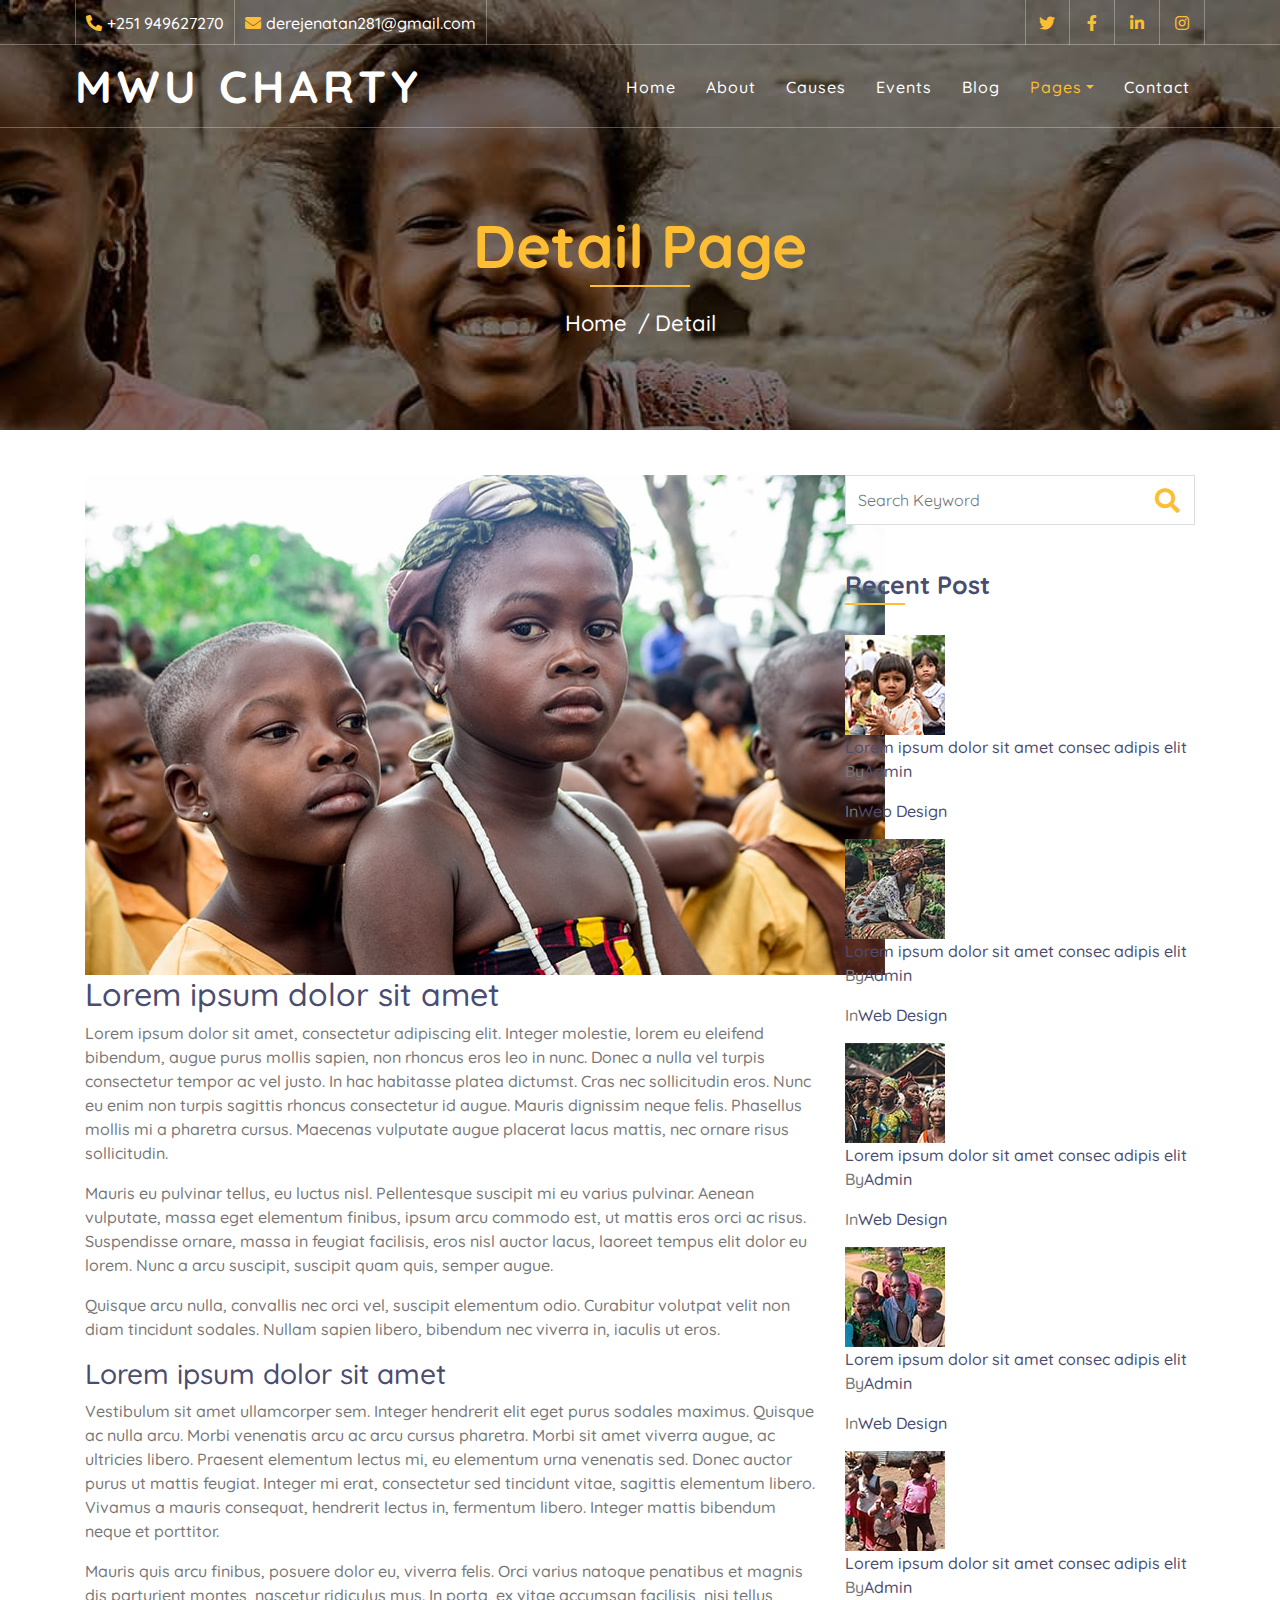
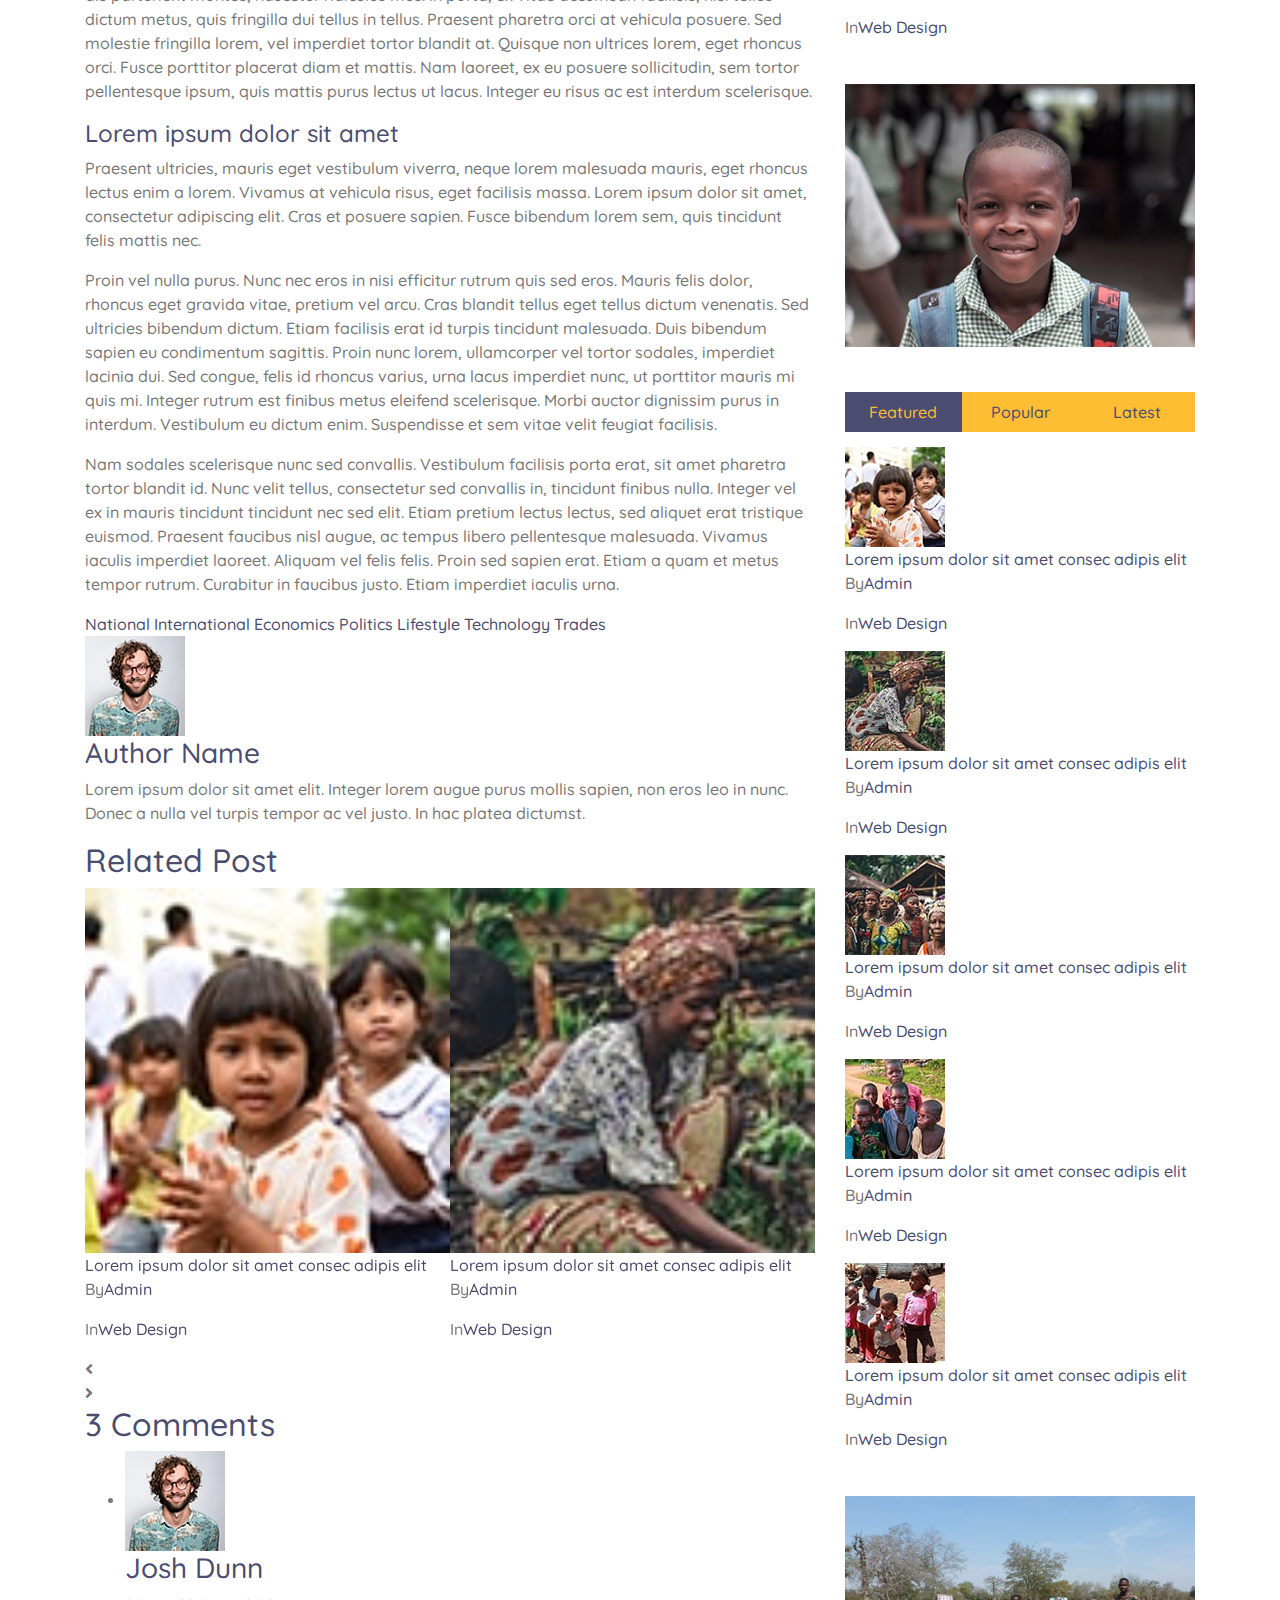
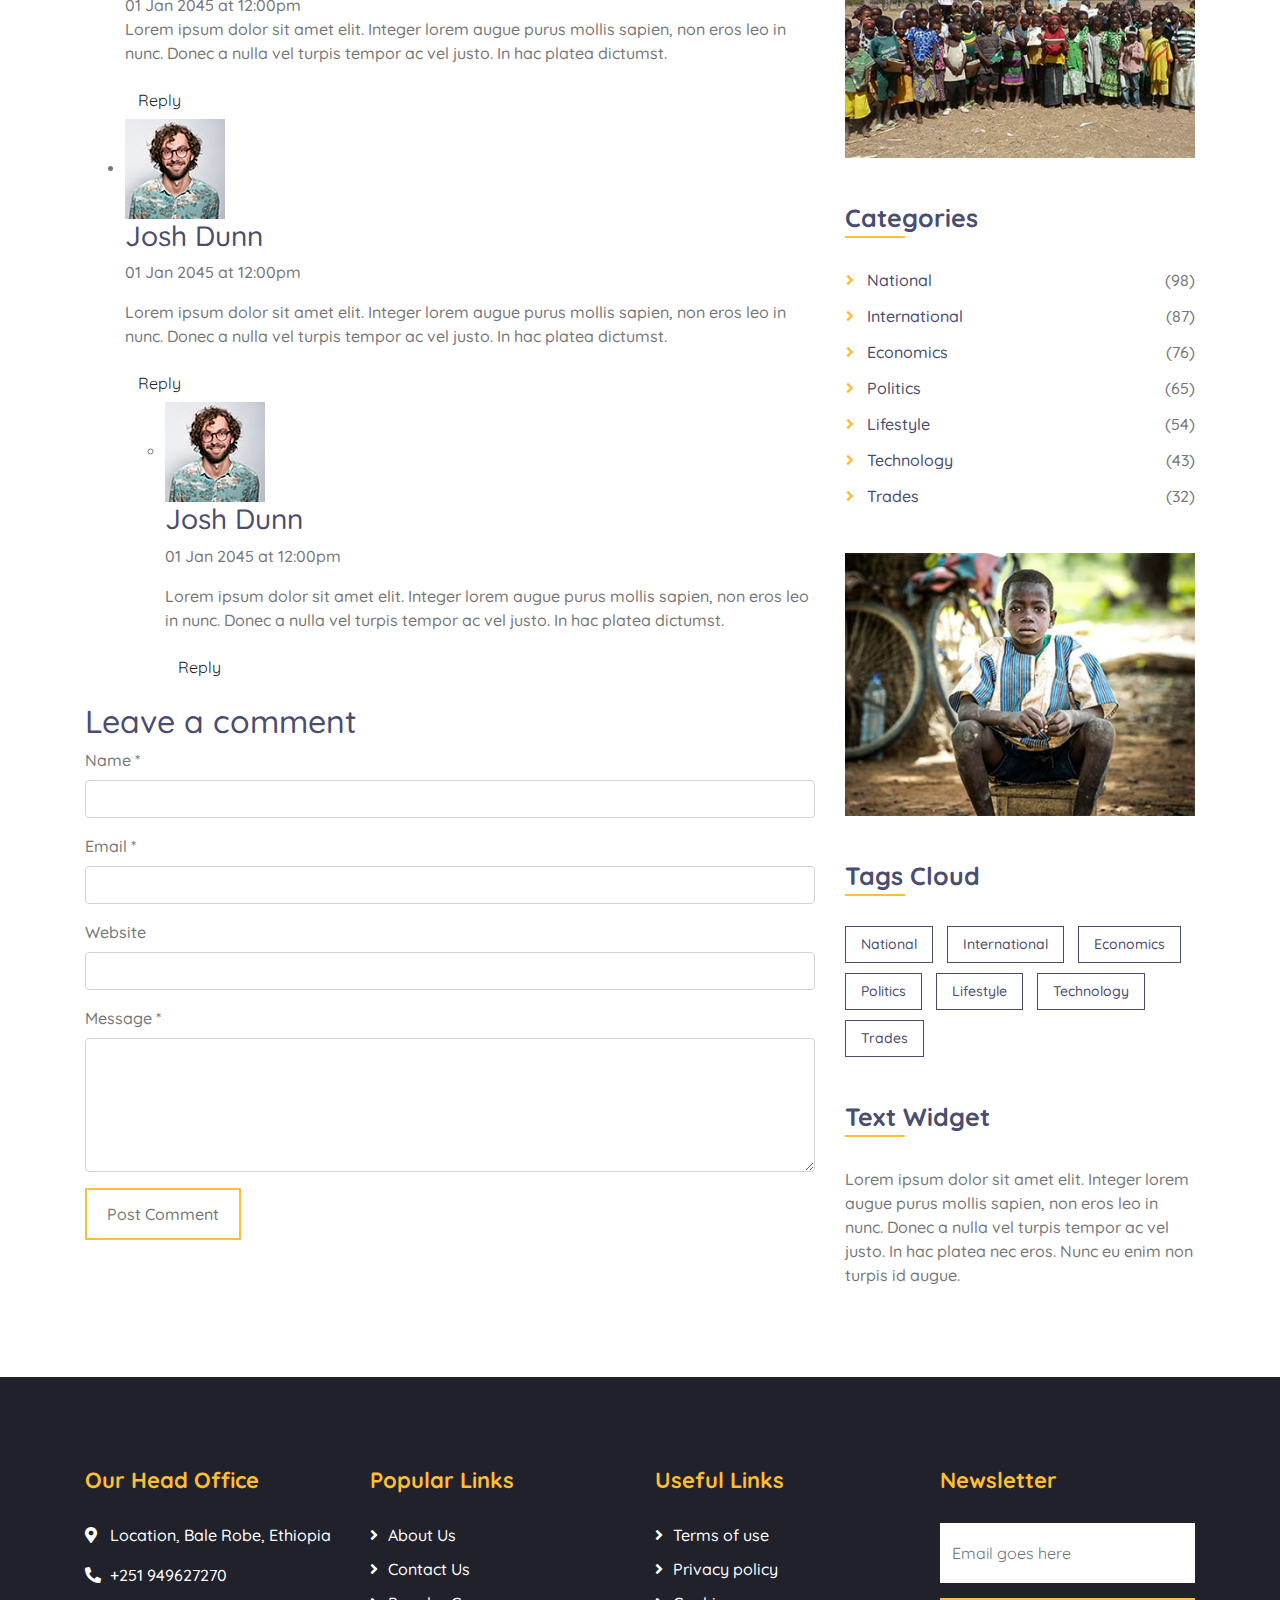
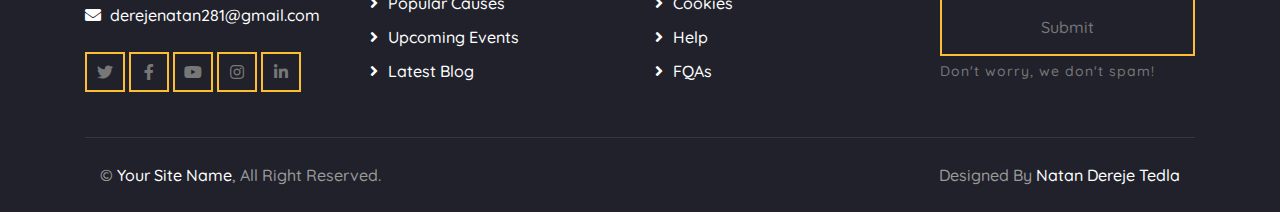
<file: mwu charity club/single.html>
<!DOCTYPE html>
<html lang="en">
    <head>
        <meta charset="utf-8">
        <title>charity Madda Walabu</title>
        <meta content="width=device-width, initial-scale=1.0" name="viewport">
        <meta content="charity Madda Walabu" name="keywords">
        <meta content="charity Madda Walabu" name="description">

        <!-- Favicon -->
        <link href="img/favicon.ico" rel="icon">

        <!-- Google Font -->
        <link href="https://fonts.googleapis.com/css2?family=Quicksand:wght@300;400;500;600;700&display=swap" rel="stylesheet">
        
        <!-- CSS Libraries -->
        <link href="https://stackpath.bootstrapcdn.com/bootstrap/4.4.1/css/bootstrap.min.css" rel="stylesheet">
        <link href="https://cdnjs.cloudflare.com/ajax/libs/font-awesome/5.10.0/css/all.min.css" rel="stylesheet">
        <link href="lib/flaticon/font/flaticon.css" rel="stylesheet">
        <link href="lib/animate/animate.min.css" rel="stylesheet">
        <link href="lib/owlcarousel/assets/owl.carousel.min.css" rel="stylesheet">

        <!-- Template Stylesheet -->
        <link href="css/style.css" rel="stylesheet">
    </head>

    <body>
        <!-- Top Bar Start -->
        <div class="top-bar d-none d-md-block">
            <div class="container-fluid">
                <div class="row">
                    <div class="col-md-8">
                        <div class="top-bar-left">
                            <div class="text">
                                <i class="fa fa-phone-alt"></i>
                                <p>+251 949627270</p>
                            </div>
                            <div class="text">
                                <i class="fa fa-envelope"></i>
                                <p>derejenatan281@gmail.com</p>
                            </div>
                        </div>
                    </div>
                    <div class="col-md-4">
                        <div class="top-bar-right">
                            <div class="social">
                                <a href=""><i class="fab fa-twitter"></i></a>
                                <a href=""><i class="fab fa-facebook-f"></i></a>
                                <a href=""><i class="fab fa-linkedin-in"></i></a>
                                <a href=""><i class="fab fa-instagram"></i></a>
                            </div>
                        </div>
                    </div>
                </div>
            </div>
        </div>
        <!-- Top Bar End -->

        <!-- Nav Bar Start -->
        <div class="navbar navbar-expand-lg bg-dark navbar-dark">
            <div class="container-fluid">
                <a href="index.html" class="navbar-brand">MWU CHARTY</a>
                <button type="button" class="navbar-toggler" data-toggle="collapse" data-target="#navbarCollapse">
                    <span class="navbar-toggler-icon"></span>
                </button>

                <div class="collapse navbar-collapse justify-content-between" id="navbarCollapse">
                    <div class="navbar-nav ml-auto">
                        <a href="index.html" class="nav-item nav-link">Home</a>
                        <a href="about.html" class="nav-item nav-link">About</a>
                        <a href="causes.html" class="nav-item nav-link">Causes</a>
                        <a href="event.html" class="nav-item nav-link">Events</a>
                        <a href="blog.html" class="nav-item nav-link">Blog</a>
                        <div class="nav-item dropdown">
                            <a href="#" class="nav-link dropdown-toggle active" data-toggle="dropdown">Pages</a>
                            <div class="dropdown-menu">
                                <a href="single.html" class="dropdown-item">Detail Page</a>
                                <a href="service.html" class="dropdown-item">What We Do</a>
                                <a href="team.html" class="dropdown-item">Meet The Team</a>
                                <a href="donate.html" class="dropdown-item">Donate Now</a>
                                <a href="volunteer.html" class="dropdown-item">Become A Volunteer</a>
                            </div>
                        </div>
                        <a href="contact.html" class="nav-item nav-link">Contact</a>
                    </div>
                </div>
            </div>
        </div>
        <!-- Nav Bar End -->
        
        
        <!-- Page Header Start -->
        <div class="page-header">
            <div class="container">
                <div class="row">
                    <div class="col-12">
                        <h2>Detail Page</h2>
                    </div>
                    <div class="col-12">
                        <a href="">Home</a>
                        <a href="">Detail</a>
                    </div>
                </div>
            </div>
        </div>
        <!-- Page Header End -->


        <!-- Single Post Start-->
        <div class="single">
            <div class="container">
                <div class="row">
                    <div class="col-lg-8">
                        <div class="single-content">
                            <img src="img/single.jpg" />
                            <h2>Lorem ipsum dolor sit amet</h2>
                            <p>
                                Lorem ipsum dolor sit amet, consectetur adipiscing elit. Integer molestie, lorem eu eleifend bibendum, augue purus mollis sapien, non rhoncus eros leo in nunc. Donec a nulla vel turpis consectetur tempor ac vel justo. In hac habitasse platea dictumst. Cras nec sollicitudin eros. Nunc eu enim non turpis sagittis rhoncus consectetur id augue. Mauris dignissim neque felis. Phasellus mollis mi a pharetra cursus. Maecenas vulputate augue placerat lacus mattis, nec ornare risus sollicitudin.
                            </p>
                            <p>
                                Mauris eu pulvinar tellus, eu luctus nisl. Pellentesque suscipit mi eu varius pulvinar. Aenean vulputate, massa eget elementum finibus, ipsum arcu commodo est, ut mattis eros orci ac risus. Suspendisse ornare, massa in feugiat facilisis, eros nisl auctor lacus, laoreet tempus elit dolor eu lorem. Nunc a arcu suscipit, suscipit quam quis, semper augue.
                            </p>
                            <p>
                                Quisque arcu nulla, convallis nec orci vel, suscipit elementum odio. Curabitur volutpat velit non diam tincidunt sodales. Nullam sapien libero, bibendum nec viverra in, iaculis ut eros.
                            </p>
                            <h3>Lorem ipsum dolor sit amet</h3>
                            <p>
                                Vestibulum sit amet ullamcorper sem. Integer hendrerit elit eget purus sodales maximus. Quisque ac nulla arcu. Morbi venenatis arcu ac arcu cursus pharetra. Morbi sit amet viverra augue, ac ultricies libero. Praesent elementum lectus mi, eu elementum urna venenatis sed. Donec auctor purus ut mattis feugiat. Integer mi erat, consectetur sed tincidunt vitae, sagittis elementum libero. Vivamus a mauris consequat, hendrerit lectus in, fermentum libero. Integer mattis bibendum neque et porttitor.
                            </p>
                            <p>
                                Mauris quis arcu finibus, posuere dolor eu, viverra felis. Orci varius natoque penatibus et magnis dis parturient montes, nascetur ridiculus mus. In porta, ex vitae accumsan facilisis, nisi tellus dictum metus, quis fringilla dui tellus in tellus. Praesent pharetra orci at vehicula posuere. Sed molestie fringilla lorem, vel imperdiet tortor blandit at. Quisque non ultrices lorem, eget rhoncus orci. Fusce porttitor placerat diam et mattis. Nam laoreet, ex eu posuere sollicitudin, sem tortor pellentesque ipsum, quis mattis purus lectus ut lacus. Integer eu risus ac est interdum scelerisque.
                            </p>
                            <h4>Lorem ipsum dolor sit amet</h4>
                            <p>
                                Praesent ultricies, mauris eget vestibulum viverra, neque lorem malesuada mauris, eget rhoncus lectus enim a lorem. Vivamus at vehicula risus, eget facilisis massa. Lorem ipsum dolor sit amet, consectetur adipiscing elit. Cras et posuere sapien. Fusce bibendum lorem sem, quis tincidunt felis mattis nec.
                            </p>
                            <p>
                                Proin vel nulla purus. Nunc nec eros in nisi efficitur rutrum quis sed eros. Mauris felis dolor, rhoncus eget gravida vitae, pretium vel arcu. Cras blandit tellus eget tellus dictum venenatis. Sed ultricies bibendum dictum. Etiam facilisis erat id turpis tincidunt malesuada. Duis bibendum sapien eu condimentum sagittis. Proin nunc lorem, ullamcorper vel tortor sodales, imperdiet lacinia dui. Sed congue, felis id rhoncus varius, urna lacus imperdiet nunc, ut porttitor mauris mi quis mi. Integer rutrum est finibus metus eleifend scelerisque. Morbi auctor dignissim purus in interdum. Vestibulum eu dictum enim. Suspendisse et sem vitae velit feugiat facilisis.
                            </p>
                            <p>
                                Nam sodales scelerisque nunc sed convallis. Vestibulum facilisis porta erat, sit amet pharetra tortor blandit id. Nunc velit tellus, consectetur sed convallis in, tincidunt finibus nulla. Integer vel ex in mauris tincidunt tincidunt nec sed elit. Etiam pretium lectus lectus, sed aliquet erat tristique euismod. Praesent faucibus nisl augue, ac tempus libero pellentesque malesuada. Vivamus iaculis imperdiet laoreet. Aliquam vel felis felis. Proin sed sapien erat. Etiam a quam et metus tempor rutrum. Curabitur in faucibus justo. Etiam imperdiet iaculis urna.
                            </p>
                        </div>
                        <div class="single-tags">
                            <a href="">National</a>
                            <a href="">International</a>
                            <a href="">Economics</a>
                            <a href="">Politics</a>
                            <a href="">Lifestyle</a>
                            <a href="">Technology</a>
                            <a href="">Trades</a>
                        </div>
                        <div class="single-bio">
                            <div class="single-bio-img">
                                <img src="img/user.jpg" />
                            </div>
                            <div class="single-bio-text">
                                <h3>Author Name</h3>
                                <p>
                                    Lorem ipsum dolor sit amet elit. Integer lorem augue purus mollis sapien, non eros leo in nunc. Donec a nulla vel turpis tempor ac vel justo. In hac platea dictumst.
                                </p>
                            </div>
                        </div>
                        <div class="single-related">
                            <h2>Related Post</h2>
                            <div class="owl-carousel related-slider">
                                <div class="post-item">
                                    <div class="post-img">
                                        <img src="img/post-1.jpg" />
                                    </div>
                                    <div class="post-text">
                                        <a href="">Lorem ipsum dolor sit amet consec adipis elit</a>
                                        <div class="post-meta">
                                            <p>By<a href="">Admin</a></p>
                                            <p>In<a href="">Web Design</a></p>
                                        </div>
                                    </div>
                                </div>
                                <div class="post-item">
                                    <div class="post-img">
                                        <img src="img/post-2.jpg" />
                                    </div>
                                    <div class="post-text">
                                        <a href="">Lorem ipsum dolor sit amet consec adipis elit</a>
                                        <div class="post-meta">
                                            <p>By<a href="">Admin</a></p>
                                            <p>In<a href="">Web Design</a></p>
                                        </div>
                                    </div>
                                </div>
                                <div class="post-item">
                                    <div class="post-img">
                                        <img src="img/post-3.jpg" />
                                    </div>
                                    <div class="post-text">
                                        <a href="">Lorem ipsum dolor sit amet consec adipis elit</a>
                                        <div class="post-meta">
                                            <p>By<a href="">Admin</a></p>
                                            <p>In<a href="">Web Design</a></p>
                                        </div>
                                    </div>
                                </div>
                                <div class="post-item">
                                    <div class="post-img">
                                        <img src="img/post-4.jpg" />
                                    </div>
                                    <div class="post-text">
                                        <a href="">Lorem ipsum dolor sit amet consec adipis elit</a>
                                        <div class="post-meta">
                                            <p>By<a href="">Admin</a></p>
                                            <p>In<a href="">Web Design</a></p>
                                        </div>
                                    </div>
                                </div>
                            </div>
                        </div>

                        <div class="single-comment">
                            <h2>3 Comments</h2>
                            <ul class="comment-list">
                                <li class="comment-item">
                                    <div class="comment-body">
                                        <div class="comment-img">
                                            <img src="img/user.jpg" />
                                        </div>
                                        <div class="comment-text">
                                            <h3><a href="">Josh Dunn</a></h3>
                                            <span>01 Jan 2045 at 12:00pm</span>
                                            <p>
                                                Lorem ipsum dolor sit amet elit. Integer lorem augue purus mollis sapien, non eros leo in nunc. Donec a nulla vel turpis tempor ac vel justo. In hac platea dictumst. 
                                            </p>
                                            <a class="btn" href="">Reply</a>
                                        </div>
                                    </div>
                                </li>
                                <li class="comment-item">
                                    <div class="comment-body">
                                        <div class="comment-img">
                                            <img src="img/user.jpg" />
                                        </div>
                                        <div class="comment-text">
                                            <h3><a href="">Josh Dunn</a></h3>
                                            <p><span>01 Jan 2045 at 12:00pm</span></p>
                                            <p>
                                                Lorem ipsum dolor sit amet elit. Integer lorem augue purus mollis sapien, non eros leo in nunc. Donec a nulla vel turpis tempor ac vel justo. In hac platea dictumst. 
                                            </p>
                                            <a class="btn" href="">Reply</a>
                                        </div>
                                    </div>
                                    <ul class="comment-child">
                                        <li class="comment-item">
                                            <div class="comment-body">
                                                <div class="comment-img">
                                                    <img src="img/user.jpg" />
                                                </div>
                                                <div class="comment-text">
                                                    <h3><a href="">Josh Dunn</a></h3>
                                                    <p><span>01 Jan 2045 at 12:00pm</span></p>
                                                    <p>
                                                        Lorem ipsum dolor sit amet elit. Integer lorem augue purus mollis sapien, non eros leo in nunc. Donec a nulla vel turpis tempor ac vel justo. In hac platea dictumst. 
                                                    </p>
                                                    <a class="btn" href="">Reply</a>
                                                </div>
                                            </div>
                                        </li>
                                    </ul>
                                </li>
                            </ul>
                        </div>
                        <div class="comment-form">
                            <h2>Leave a comment</h2>
                            <form>
                                <div class="form-group">
                                    <label for="name">Name *</label>
                                    <input type="text" class="form-control" id="name">
                                </div>
                                <div class="form-group">
                                    <label for="email">Email *</label>
                                    <input type="email" class="form-control" id="email">
                                </div>
                                <div class="form-group">
                                    <label for="website">Website</label>
                                    <input type="url" class="form-control" id="website">
                                </div>

                                <div class="form-group">
                                    <label for="message">Message *</label>
                                    <textarea id="message" cols="30" rows="5" class="form-control"></textarea>
                                </div>
                                <div class="form-group">
                                    <input type="submit" value="Post Comment" class="btn btn-custom">
                                </div>
                            </form>
                        </div>
                    </div>

                    <div class="col-lg-4">
                        <div class="sidebar">
                            <div class="sidebar-widget">
                                <div class="search-widget">
                                    <form>
                                        <input class="form-control" type="text" placeholder="Search Keyword">
                                        <button class="btn"><i class="fa fa-search"></i></button>
                                    </form>
                                </div>
                            </div>

                            <div class="sidebar-widget">
                                <h2 class="widget-title">Recent Post</h2>
                                <div class="recent-post">
                                    <div class="post-item">
                                        <div class="post-img">
                                            <img src="img/post-1.jpg" />
                                        </div>
                                        <div class="post-text">
                                            <a href="">Lorem ipsum dolor sit amet consec adipis elit</a>
                                            <div class="post-meta">
                                                <p>By<a href="">Admin</a></p>
                                                <p>In<a href="">Web Design</a></p>
                                            </div>
                                        </div>
                                    </div>
                                    <div class="post-item">
                                        <div class="post-img">
                                            <img src="img/post-2.jpg" />
                                        </div>
                                        <div class="post-text">
                                            <a href="">Lorem ipsum dolor sit amet consec adipis elit</a>
                                            <div class="post-meta">
                                                <p>By<a href="">Admin</a></p>
                                                <p>In<a href="">Web Design</a></p>
                                            </div>
                                        </div>
                                    </div>
                                    <div class="post-item">
                                        <div class="post-img">
                                            <img src="img/post-3.jpg" />
                                        </div>
                                        <div class="post-text">
                                            <a href="">Lorem ipsum dolor sit amet consec adipis elit</a>
                                            <div class="post-meta">
                                                <p>By<a href="">Admin</a></p>
                                                <p>In<a href="">Web Design</a></p>
                                            </div>
                                        </div>
                                    </div>
                                    <div class="post-item">
                                        <div class="post-img">
                                            <img src="img/post-4.jpg" />
                                        </div>
                                        <div class="post-text">
                                            <a href="">Lorem ipsum dolor sit amet consec adipis elit</a>
                                            <div class="post-meta">
                                                <p>By<a href="">Admin</a></p>
                                                <p>In<a href="">Web Design</a></p>
                                            </div>
                                        </div>
                                    </div>
                                    <div class="post-item">
                                        <div class="post-img">
                                            <img src="img/post-5.jpg" />
                                        </div>
                                        <div class="post-text">
                                            <a href="">Lorem ipsum dolor sit amet consec adipis elit</a>
                                            <div class="post-meta">
                                                <p>By<a href="">Admin</a></p>
                                                <p>In<a href="">Web Design</a></p>
                                            </div>
                                        </div>
                                    </div>
                                </div>
                            </div>

                            <div class="sidebar-widget">
                                <div class="image-widget">
                                    <a href="#"><img src="img/blog-1.jpg" alt="Image"></a>
                                </div>
                            </div>

                            <div class="sidebar-widget">
                                <div class="tab-post">
                                    <ul class="nav nav-pills nav-justified">
                                        <li class="nav-item">
                                            <a class="nav-link active" data-toggle="pill" href="#featured">Featured</a>
                                        </li>
                                        <li class="nav-item">
                                            <a class="nav-link" data-toggle="pill" href="#popular">Popular</a>
                                        </li>
                                        <li class="nav-item">
                                            <a class="nav-link" data-toggle="pill" href="#latest">Latest</a>
                                        </li>
                                    </ul>

                                    <div class="tab-content">
                                        <div id="featured" class="container tab-pane active">
                                            <div class="post-item">
                                                <div class="post-img">
                                                    <img src="img/post-1.jpg" />
                                                </div>
                                                <div class="post-text">
                                                    <a href="">Lorem ipsum dolor sit amet consec adipis elit</a>
                                                    <div class="post-meta">
                                                        <p>By<a href="">Admin</a></p>
                                                        <p>In<a href="">Web Design</a></p>
                                                    </div>
                                                </div>
                                            </div>
                                            <div class="post-item">
                                                <div class="post-img">
                                                    <img src="img/post-2.jpg" />
                                                </div>
                                                <div class="post-text">
                                                    <a href="">Lorem ipsum dolor sit amet consec adipis elit</a>
                                                    <div class="post-meta">
                                                        <p>By<a href="">Admin</a></p>
                                                        <p>In<a href="">Web Design</a></p>
                                                    </div>
                                                </div>
                                            </div>
                                            <div class="post-item">
                                                <div class="post-img">
                                                    <img src="img/post-3.jpg" />
                                                </div>
                                                <div class="post-text">
                                                    <a href="">Lorem ipsum dolor sit amet consec adipis elit</a>
                                                    <div class="post-meta">
                                                        <p>By<a href="">Admin</a></p>
                                                        <p>In<a href="">Web Design</a></p>
                                                    </div>
                                                </div>
                                            </div>
                                            <div class="post-item">
                                                <div class="post-img">
                                                    <img src="img/post-4.jpg" />
                                                </div>
                                                <div class="post-text">
                                                    <a href="">Lorem ipsum dolor sit amet consec adipis elit</a>
                                                    <div class="post-meta">
                                                        <p>By<a href="">Admin</a></p>
                                                        <p>In<a href="">Web Design</a></p>
                                                    </div>
                                                </div>
                                            </div>
                                            <div class="post-item">
                                                <div class="post-img">
                                                    <img src="img/post-5.jpg" />
                                                </div>
                                                <div class="post-text">
                                                    <a href="">Lorem ipsum dolor sit amet consec adipis elit</a>
                                                    <div class="post-meta">
                                                        <p>By<a href="">Admin</a></p>
                                                        <p>In<a href="">Web Design</a></p>
                                                    </div>
                                                </div>
                                            </div>
                                        </div>
                                        <div id="popular" class="container tab-pane fade">
                                            <div class="post-item">
                                                <div class="post-img">
                                                    <img src="img/post-1.jpg" />
                                                </div>
                                                <div class="post-text">
                                                    <a href="">Lorem ipsum dolor sit amet consec adipis elit</a>
                                                    <div class="post-meta">
                                                        <p>By<a href="">Admin</a></p>
                                                        <p>In<a href="">Web Design</a></p>
                                                    </div>
                                                </div>
                                            </div>
                                            <div class="post-item">
                                                <div class="post-img">
                                                    <img src="img/post-2.jpg" />
                                                </div>
                                                <div class="post-text">
                                                    <a href="">Lorem ipsum dolor sit amet consec adipis elit</a>
                                                    <div class="post-meta">
                                                        <p>By<a href="">Admin</a></p>
                                                        <p>In<a href="">Web Design</a></p>
                                                    </div>
                                                </div>
                                            </div>
                                            <div class="post-item">
                                                <div class="post-img">
                                                    <img src="img/post-3.jpg" />
                                                </div>
                                                <div class="post-text">
                                                    <a href="">Lorem ipsum dolor sit amet consec adipis elit</a>
                                                    <div class="post-meta">
                                                        <p>By<a href="">Admin</a></p>
                                                        <p>In<a href="">Web Design</a></p>
                                                    </div>
                                                </div>
                                            </div>
                                            <div class="post-item">
                                                <div class="post-img">
                                                    <img src="img/post-4.jpg" />
                                                </div>
                                                <div class="post-text">
                                                    <a href="">Lorem ipsum dolor sit amet consec adipis elit</a>
                                                    <div class="post-meta">
                                                        <p>By<a href="">Admin</a></p>
                                                        <p>In<a href="">Web Design</a></p>
                                                    </div>
                                                </div>
                                            </div>
                                            <div class="post-item">
                                                <div class="post-img">
                                                    <img src="img/post-5.jpg" />
                                                </div>
                                                <div class="post-text">
                                                    <a href="">Lorem ipsum dolor sit amet consec adipis elit</a>
                                                    <div class="post-meta">
                                                        <p>By<a href="">Admin</a></p>
                                                        <p>In<a href="">Web Design</a></p>
                                                    </div>
                                                </div>
                                            </div>
                                        </div>
                                        <div id="latest" class="container tab-pane fade">
                                            <div class="post-item">
                                                <div class="post-img">
                                                    <img src="img/post-1.jpg" />
                                                </div>
                                                <div class="post-text">
                                                    <a href="">Lorem ipsum dolor sit amet consec adipis elit</a>
                                                    <div class="post-meta">
                                                        <p>By<a href="">Admin</a></p>
                                                        <p>In<a href="">Web Design</a></p>
                                                    </div>
                                                </div>
                                            </div>
                                            <div class="post-item">
                                                <div class="post-img">
                                                    <img src="img/post-2.jpg" />
                                                </div>
                                                <div class="post-text">
                                                    <a href="">Lorem ipsum dolor sit amet consec adipis elit</a>
                                                    <div class="post-meta">
                                                        <p>By<a href="">Admin</a></p>
                                                        <p>In<a href="">Web Design</a></p>
                                                    </div>
                                                </div>
                                            </div>
                                            <div class="post-item">
                                                <div class="post-img">
                                                    <img src="img/post-3.jpg" />
                                                </div>
                                                <div class="post-text">
                                                    <a href="">Lorem ipsum dolor sit amet consec adipis elit</a>
                                                    <div class="post-meta">
                                                        <p>By<a href="">Admin</a></p>
                                                        <p>In<a href="">Web Design</a></p>
                                                    </div>
                                                </div>
                                            </div>
                                            <div class="post-item">
                                                <div class="post-img">
                                                    <img src="img/post-4.jpg" />
                                                </div>
                                                <div class="post-text">
                                                    <a href="">Lorem ipsum dolor sit amet consec adipis elit</a>
                                                    <div class="post-meta">
                                                        <p>By<a href="">Admin</a></p>
                                                        <p>In<a href="">Web Design</a></p>
                                                    </div>
                                                </div>
                                            </div>
                                            <div class="post-item">
                                                <div class="post-img">
                                                    <img src="img/post-5.jpg" />
                                                </div>
                                                <div class="post-text">
                                                    <a href="">Lorem ipsum dolor sit amet consec adipis elit</a>
                                                    <div class="post-meta">
                                                        <p>By<a href="">Admin</a></p>
                                                        <p>In<a href="">Web Design</a></p>
                                                    </div>
                                                </div>
                                            </div>
                                        </div>
                                    </div>
                                </div>
                            </div>

                            <div class="sidebar-widget">
                                <div class="image-widget">
                                    <a href="#"><img src="img/blog-2.jpg" alt="Image"></a>
                                </div>
                            </div>

                            <div class="sidebar-widget">
                                <h2 class="widget-title">Categories</h2>
                                <div class="category-widget">
                                    <ul>
                                        <li><a href="">National</a><span>(98)</span></li>
                                        <li><a href="">International</a><span>(87)</span></li>
                                        <li><a href="">Economics</a><span>(76)</span></li>
                                        <li><a href="">Politics</a><span>(65)</span></li>
                                        <li><a href="">Lifestyle</a><span>(54)</span></li>
                                        <li><a href="">Technology</a><span>(43)</span></li>
                                        <li><a href="">Trades</a><span>(32)</span></li>
                                    </ul>
                                </div>
                            </div>

                            <div class="sidebar-widget">
                                <div class="image-widget">
                                    <a href="#"><img src="img/blog-3.jpg" alt="Image"></a>
                                </div>
                            </div>

                            <div class="sidebar-widget">
                                <h2 class="widget-title">Tags Cloud</h2>
                                <div class="tag-widget">
                                    <a href="">National</a>
                                    <a href="">International</a>
                                    <a href="">Economics</a>
                                    <a href="">Politics</a>
                                    <a href="">Lifestyle</a>
                                    <a href="">Technology</a>
                                    <a href="">Trades</a>
                                </div>
                            </div>

                            <div class="sidebar-widget">
                                <h2 class="widget-title">Text Widget</h2>
                                <div class="text-widget">
                                    <p>
                                        Lorem ipsum dolor sit amet elit. Integer lorem augue purus mollis sapien, non eros leo in nunc. Donec a nulla vel turpis tempor ac vel justo. In hac platea nec eros. Nunc eu enim non turpis id augue.
                                    </p>
                                </div>
                            </div>
                        </div>
                    </div>
                </div>
            </div>
        </div>
        <!-- Single Post End-->   


        <!-- Footer Start -->
        <div class="footer">
            <div class="container">
                <div class="row">
                    <div class="col-lg-3 col-md-6">
                        <div class="footer-contact">
                            <h2>Our Head Office</h2>
                            <p><i class="fa fa-map-marker-alt"></i>Location, Bale Robe, Ethiopia</p>
                            <p><i class="fa fa-phone-alt"></i>+251 949627270</p>
                            <p><i class="fa fa-envelope"></i>derejenatan281@gmail.com</p>
                            <div class="footer-social">
                                <a class="btn btn-custom" href="https://freewebsitecode.com"><i class="fab fa-twitter"></i></a>
                                <a class="btn btn-custom" href="https://facebook.com/freewebsitecode"><i class="fab fa-facebook-f"></i></a>
                                <a class="btn btn-custom" href="https://www.youtube.com/channel/UC9HlQRmKgG3jeVD_fBxj1Pw/videos"><i class="fab fa-youtube"></i></a>
                                <a class="btn btn-custom" href="https://freewebsitecode.com"><i class="fab fa-instagram"></i></a>
                                <a class="btn btn-custom" href="https://freewebsitecode.com"><i class="fab fa-linkedin-in"></i></a>
                            </div>
                        </div>
                    </div>
                    <div class="col-lg-3 col-md-6">
                        <div class="footer-link">
                            <h2>Popular Links</h2>
                            <a href="">About Us</a>
                            <a href="">Contact Us</a>
                            <a href="">Popular Causes</a>
                            <a href="">Upcoming Events</a>
                            <a href="">Latest Blog</a>
                        </div>
                    </div>
                    <div class="col-lg-3 col-md-6">
                        <div class="footer-link">
                            <h2>Useful Links</h2>
                            <a href="">Terms of use</a>
                            <a href="">Privacy policy</a>
                            <a href="">Cookies</a>
                            <a href="">Help</a>
                            <a href="">FQAs</a>
                        </div>
                    </div>
                    <div class="col-lg-3 col-md-6">
                        <div class="footer-newsletter">
                            <h2>Newsletter</h2>
                            <form>
                                <input class="form-control" placeholder="Email goes here">
                                <button class="btn btn-custom">Submit</button>
                                <label>Don't worry, we don't spam!</label>
                            </form>
                        </div>
                    </div>
                </div>
            </div>
            <div class="container copyright">
                <div class="row">
                    <div class="col-md-6">
                        <p>&copy; <a href="https://freewebsitecode.com">Your Site Name</a>, All Right Reserved.</p>
                    </div>
                    <div class="col-md-6">
                        <p>Designed By <a href="https://freewebsitecode.com">Natan Dereje Tedla</a></p>
                    </div>
                </div>
            </div>
        </div>
        <!-- Footer End -->

        <!-- Back to top button -->
        <a href="#" class="back-to-top"><i class="fa fa-chevron-up"></i></a>
        
        <!-- Pre Loader -->
        <div id="loader" class="show">
            <div class="loader"></div>
        </div>

        <!-- JavaScript Libraries -->
        <script src="https://code.jquery.com/jquery-3.4.1.min.js"></script>
        <script src="https://stackpath.bootstrapcdn.com/bootstrap/4.4.1/js/bootstrap.bundle.min.js"></script>
        <script src="lib/easing/easing.min.js"></script>
        <script src="lib/owlcarousel/owl.carousel.min.js"></script>
        <script src="lib/waypoints/waypoints.min.js"></script>
        <script src="lib/counterup/counterup.min.js"></script>
        <script src="lib/parallax/parallax.min.js"></script>
        
        <!-- Contact Javascript File -->
        <script src="mail/jqBootstrapValidation.min.js"></script>
        <script src="mail/contact.js"></script>

        <!-- Template Javascript -->
        <script src="js/main.js"></script>
    </body>
</html>
</file>
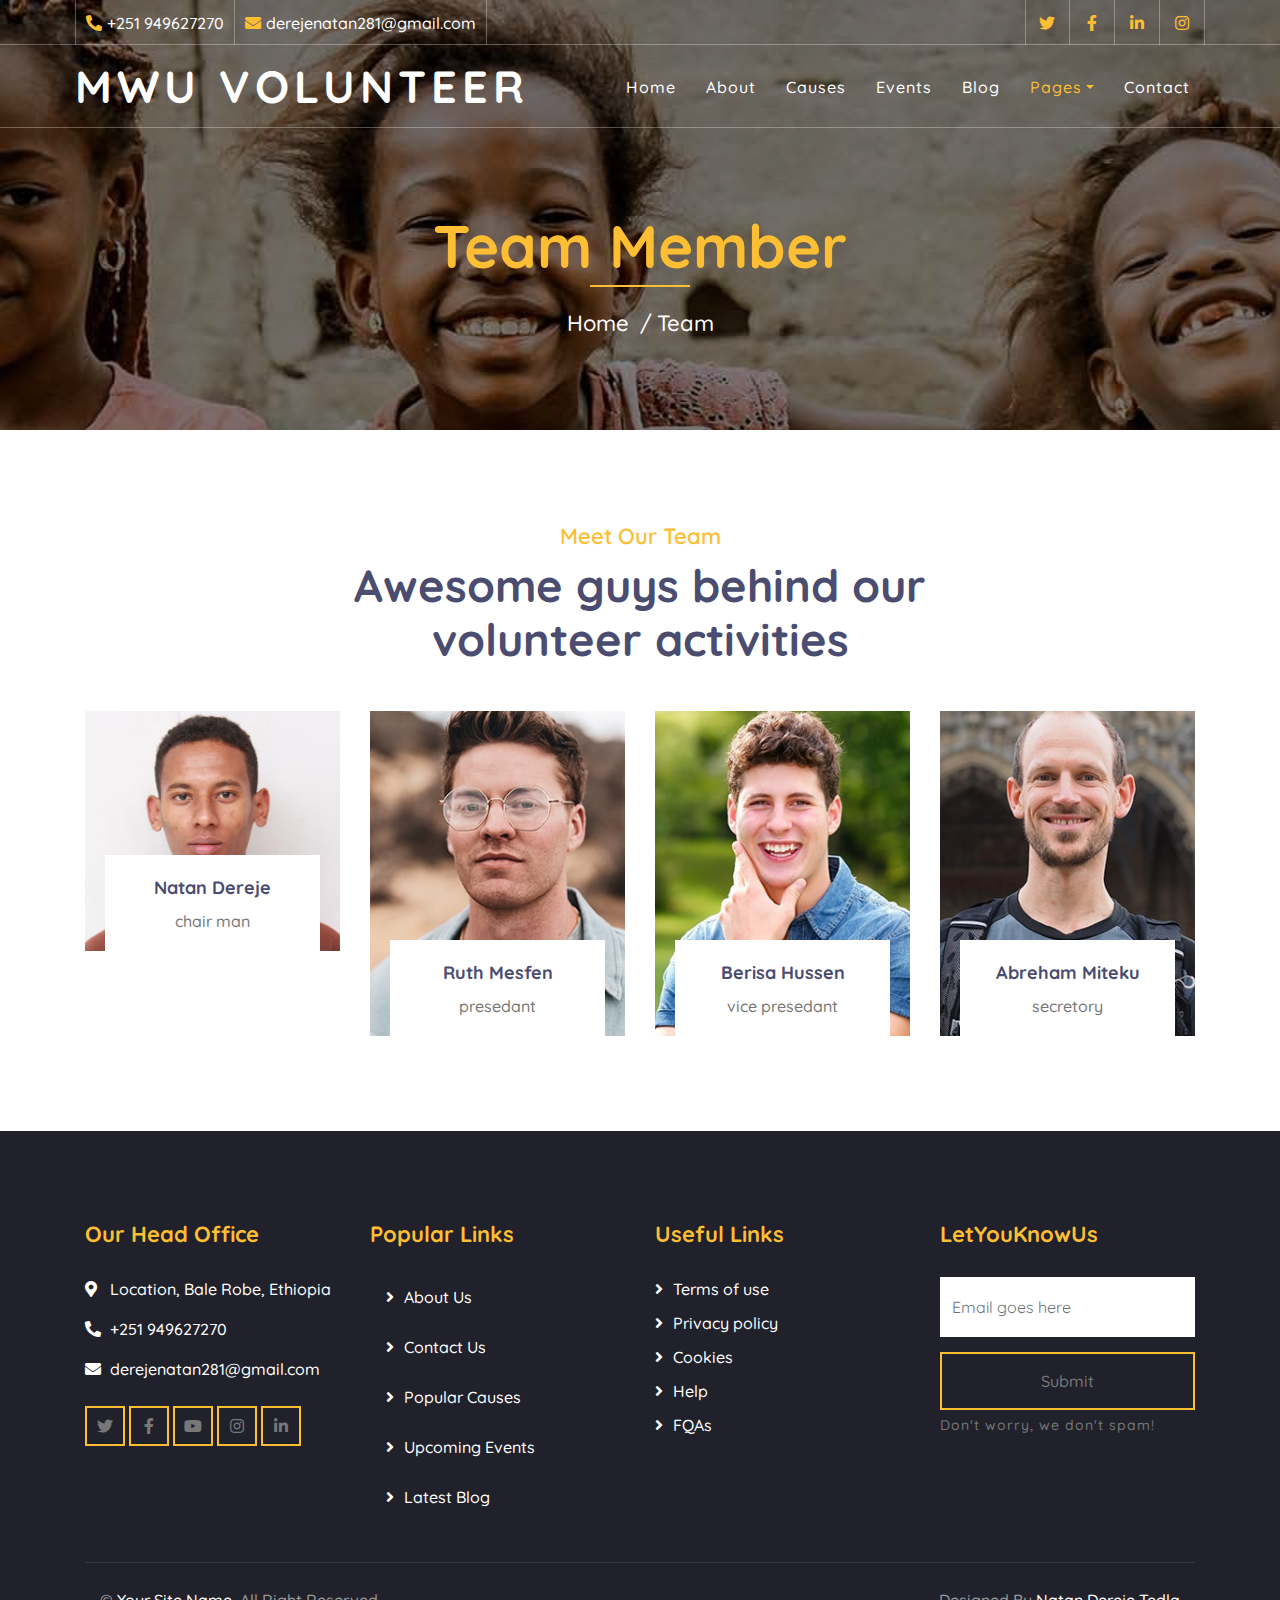
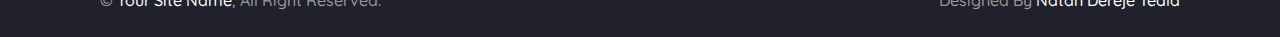
<file: mwu charity club/team.html>
<!DOCTYPE html>
<html lang="en">
    <head>
        <meta charset="utf-8">
        <title>volunteer Madda Walabu</title>
        <meta content="width=device-width, initial-scale=1.0" name="viewport">
        <meta content="volunteer Madda Walabu" name="keywords">
        <meta content="volunteer Madda Walabu" name="description">

        <!-- Favicon -->
        <link href="img/favicon.ico" rel="icon">

        <!-- Google Font -->
        <link href="https://fonts.googleapis.com/css2?family=Quicksand:wght@300;400;500;600;700&display=swap" rel="stylesheet">
        
        <!-- CSS Libraries -->
        <link href="https://stackpath.bootstrapcdn.com/bootstrap/4.4.1/css/bootstrap.min.css" rel="stylesheet">
        <link href="https://cdnjs.cloudflare.com/ajax/libs/font-awesome/5.10.0/css/all.min.css" rel="stylesheet">
        <link href="lib/flaticon/font/flaticon.css" rel="stylesheet">
        <link href="lib/animate/animate.min.css" rel="stylesheet">
        <link href="lib/owlcarousel/assets/owl.carousel.min.css" rel="stylesheet">

        <!-- Template Stylesheet -->
        <link href="css/style.css" rel="stylesheet">
    </head>

    <body>
        <!-- Top Bar Start -->
        <div class="top-bar d-none d-md-block">
            <div class="container-fluid">
                <div class="row">
                    <div class="col-md-8">
                        <div class="top-bar-left">
                            <div class="text">
                                <i class="fa fa-phone-alt"></i>
                                <p>+251 949627270</p>
                            </div>
                            <div class="text">
                                <i class="fa fa-envelope"></i>
                                <p>derejenatan281@gmail.com</p>
                            </div>
                        </div>
                    </div>
                    <div class="col-md-4">
                        <div class="top-bar-right">
                            <div class="social">
                                <a href=""><i class="fab fa-twitter"></i></a>
                                <a href=""><i class="fab fa-facebook-f"></i></a>
                                <a href=""><i class="fab fa-linkedin-in"></i></a>
                                <a href=""><i class="fab fa-instagram"></i></a>
                            </div>
                        </div>
                    </div>
                </div>
            </div>
        </div>
        <!-- Top Bar End -->

        <!-- Nav Bar Start -->
        <div class="navbar navbar-expand-lg bg-dark navbar-dark">
            <div class="container-fluid">
                <a href="index.html" class="navbar-brand">MWU volunteer</a>
                <button type="button" class="navbar-toggler" data-toggle="collapse" data-target="#navbarCollapse">
                    <span class="navbar-toggler-icon"></span>
                </button>

                <div class="collapse navbar-collapse justify-content-between" id="navbarCollapse">
                    <div class="navbar-nav ml-auto">
                        <a href="index.html" class="nav-item nav-link">Home</a>
                        <a href="about.html" class="nav-item nav-link">About</a>
                        <a href="causes.html" class="nav-item nav-link">Causes</a>
                        <a href="event.html" class="nav-item nav-link">Events</a>
                        <a href="blog.html" class="nav-item nav-link">Blog</a>
                        <div class="nav-item dropdown">
                            <a href="#" class="nav-link dropdown-toggle active" data-toggle="dropdown">Pages</a>
                            <div class="dropdown-menu">
                                <!--<a href="single.html" class="dropdown-item">Detail Page</a>-->
                                <a href="service.html" class="dropdown-item">What We Do</a>
                                <a href="team.html" class="dropdown-item">Meet The Team</a>
                                <a href="donate.html" class="dropdown-item">Donate Now</a>
                                <a href="volunteer.html" class="dropdown-item">Become A Volunteer</a>
                            </div>
                        </div>
                        <a href="contact.html" class="nav-item nav-link">Contact</a>
                    </div>
                </div>
            </div>
        </div>
        <!-- Nav Bar End -->
        
        
        <!-- Page Header Start -->
        <div class="page-header">
            <div class="container">
                <div class="row">
                    <div class="col-12">
                        <h2>Team Member</h2>
                    </div>
                    <div class="col-12">
                        <a href="">Home</a>
                        <a href="">Team</a>
                    </div>
                </div>
            </div>
        </div>
        <!-- Page Header End -->
        
        
        <!-- Team Start -->
        <div class="team">
            <div class="container">
                <div class="section-header text-center">
                    <p>Meet Our Team</p>
                    <h2>Awesome guys behind our volunteer activities</h2>
                </div>
                <div class="row">
                    <div class="col-lg-3 col-md-6">
                        <div class="team-item">
                            <div class="team-img">
                                <img src="img/team-5.jpg" alt="Team Image">
                            </div>
                            <div class="team-text">
                                <h2>Natan Dereje</h2>
                                <p>chair man</p>
                                <div class="team-social">
                                    <a href=""><i class="fab fa-twitter"></i></a>
                                    <a href=""><i class="fab fa-facebook-f"></i></a>
                                    <a href=""><i class="fab fa-linkedin-in"></i></a>
                                    <a href=""><i class="fab fa-instagram"></i></a>
                                </div>
                            </div>
                        </div>
                    </div>
                    <div class="col-lg-3 col-md-6">
                        <div class="team-item">
                            <div class="team-img">
                                <img src="img/team-2.jpg" alt="Team Image">
                            </div>
                            <div class="team-text">
                                <h2>Ruth Mesfen</h2>
                                <p>presedant</p>
                                <div class="team-social">
                                    <a href=""><i class="fab fa-twitter"></i></a>
                                    <a href=""><i class="fab fa-facebook-f"></i></a>
                                    <a href=""><i class="fab fa-linkedin-in"></i></a>
                                    <a href=""><i class="fab fa-instagram"></i></a>
                                </div>
                            </div>
                        </div>
                    </div>
                    <div class="col-lg-3 col-md-6">
                        <div class="team-item">
                            <div class="team-img">
                                <img src="img/team-3.jpg" alt="Team Image">
                            </div>
                            <div class="team-text">
                                <h2>Berisa Hussen</h2>
                                <p>vice presedant</p>
                                <div class="team-social">
                                    <a href=""><i class="fab fa-twitter"></i></a>
                                    <a href=""><i class="fab fa-facebook-f"></i></a>
                                    <a href=""><i class="fab fa-linkedin-in"></i></a>
                                    <a href=""><i class="fab fa-instagram"></i></a>
                                </div>
                            </div>
                        </div>
                    </div>
                    <div class="col-lg-3 col-md-6">
                        <div class="team-item">
                            <div class="team-img">
                                <img src="img/team-4.jpg" alt="Team Image">
                            </div>
                            <div class="team-text">
                                <h2>Abreham Miteku</h2>
                                <p>secretory</p>
                                <div class="team-social">
                                    <a href=""><i class="fab fa-twitter"></i></a>
                                    <a href=""><i class="fab fa-facebook-f"></i></a>
                                    <a href=""><i class="fab fa-linkedin-in"></i></a>
                                    <a href=""><i class="fab fa-instagram"></i></a>
                                </div>
                            </div>
                        </div>
                    </div>
                </div>
            </div>
        </div>
        <!-- Team End -->


        <!-- Footer Start -->
        <div class="footer">
            <div class="container">
                <div class="row">
                    <div class="col-lg-3 col-md-6">
                        <div class="footer-contact">
                            <h2>Our Head Office</h2>
                            <p><i class="fa fa-map-marker-alt"></i>Location, Bale Robe, Ethiopia</p>
                            <p><i class="fa fa-phone-alt"></i>+251 949627270</p>
                            <p><i class="fa fa-envelope"></i>derejenatan281@gmail.com</p>
                            <div class="footer-social">
                                <a class="btn btn-custom" href="https://freewebsitecode.com"><i class="fab fa-twitter"></i></a>
                                <a class="btn btn-custom" href="https://facebook.com/freewebsitecode"><i class="fab fa-facebook-f"></i></a>
                                <a class="btn btn-custom" href="https://www.youtube.com/channel/UC9HlQRmKgG3jeVD_fBxj1Pw/videos"><i class="fab fa-youtube"></i></a>
                                <a class="btn btn-custom" href="https://freewebsitecode.com"><i class="fab fa-instagram"></i></a>
                                <a class="btn btn-custom" href="https://freewebsitecode.com"><i class="fab fa-linkedin-in"></i></a>
                            </div>
                        </div>
                    </div>
                    <div class="col-lg-3 col-md-6">
                        <div class="footer-link">
                            <h2>Popular Links</h2>
                            <a href="about.html" class="nav-item nav-link">About Us</a>
                            <a href="contact.html" class="nav-item nav-link">Contact Us</a>
                            <a href="causes.html" class="nav-item nav-link">Popular Causes</a>
                            <a href="event.html" class="nav-item nav-link">Upcoming Events</a>
                            <a href="blog.html" class="nav-item nav-link">Latest Blog</a>
                        </div>
                    </div>
                    <div class="col-lg-3 col-md-6">
                        <div class="footer-link">
                            <h2>Useful Links</h2>
                            <a href="">Terms of use</a>
                            <a href="">Privacy policy</a>
                            <a href="">Cookies</a>
                            <a href="">Help</a>
                            <a href="">FQAs</a>
                        </div>
                    </div>
                    <div class="col-lg-3 col-md-6">
                        <div class="footer-newsletter">
                            <h2>LetYouKnowUs</h2>
                            <form>
                                <input class="form-control" placeholder="Email goes here">
                                <button class="btn btn-custom">Submit</button>
                                <label>Don't worry, we don't spam!</label>
                            </form>
                        </div>
                    </div>
                </div>
            </div>
            <div class="container copyright">
                <div class="row">
                    <div class="col-md-6">
                        <p>&copy; <a href="https://freewebsitecode.com">Your Site Name</a>, All Right Reserved.</p>
                    </div>
                    <div class="col-md-6">
                        <p>Designed By <a href="https://freewebsitecode.com">Natan Dereje Tedla</a></p>
                    </div>
                </div>
            </div>
        </div>
        <!-- Footer End -->

        <!-- Back to top button -->
        <a href="#" class="back-to-top"><i class="fa fa-chevron-up"></i></a>
        
        <!-- Pre Loader -->
        <div id="loader" class="show">
            <div class="loader"></div>
        </div>

        <!-- JavaScript Libraries -->
        <script src="https://code.jquery.com/jquery-3.4.1.min.js"></script>
        <script src="https://stackpath.bootstrapcdn.com/bootstrap/4.4.1/js/bootstrap.bundle.min.js"></script>
        <script src="lib/easing/easing.min.js"></script>
        <script src="lib/owlcarousel/owl.carousel.min.js"></script>
        <script src="lib/waypoints/waypoints.min.js"></script>
        <script src="lib/counterup/counterup.min.js"></script>
        <script src="lib/parallax/parallax.min.js"></script>
        
        <!-- Contact Javascript File -->
        <script src="mail/jqBootstrapValidation.min.js"></script>
        <script src="mail/contact.js"></script>

        <!-- Template Javascript -->
        <script src="js/main.js"></script>
    </body>
</html>
</file>
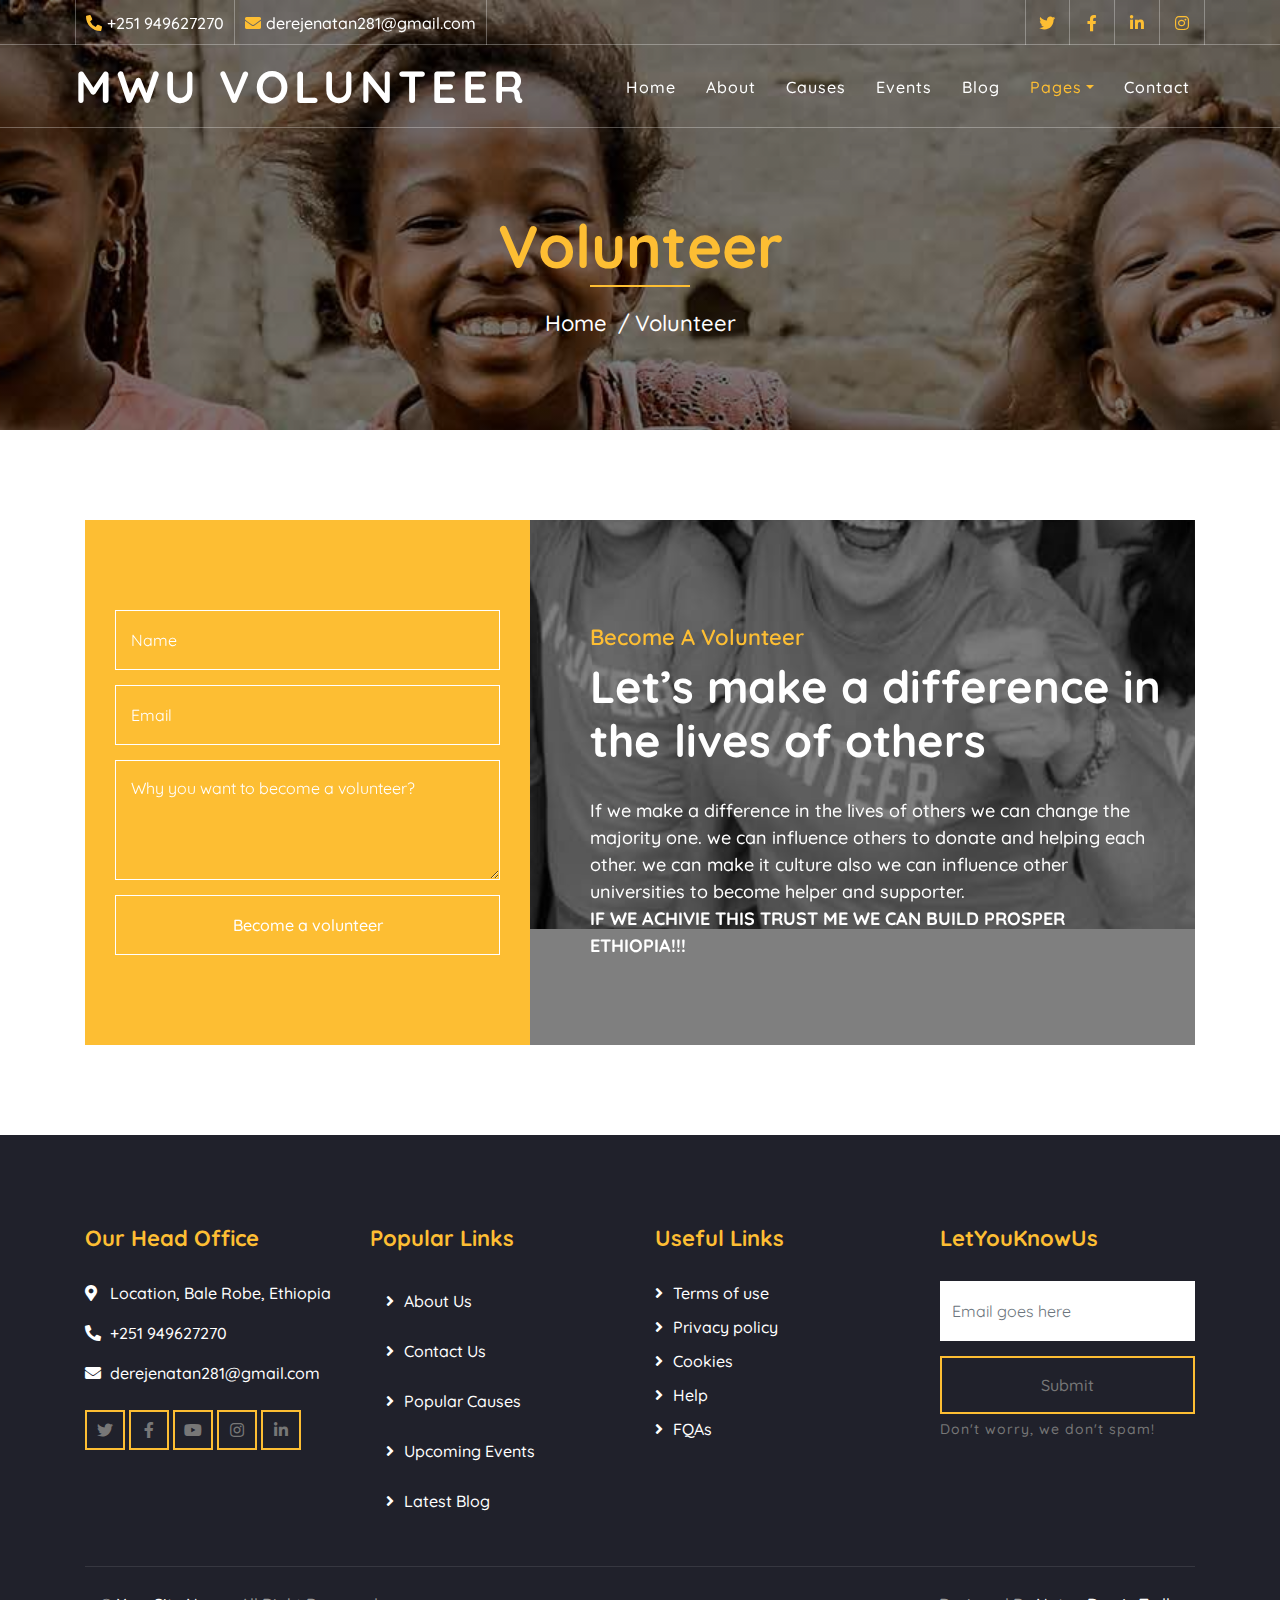
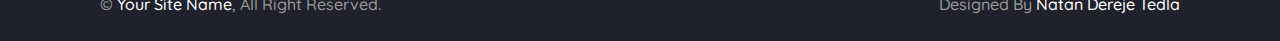
<file: mwu charity club/volunteer.html>
<!DOCTYPE html>
<html lang="en">
    <head>
        <meta charset="utf-8">
        <title>volunteer Madda Walabu</title>
        <meta content="width=device-width, initial-scale=1.0" name="viewport">
        <meta content="volunteer Madda Walabu" name="keywords">
        <meta content="volunteer Madda Walabu" name="description">

        <!-- Favicon -->
        <link href="img/favicon.ico" rel="icon">

        <!-- Google Font -->
        <link href="https://fonts.googleapis.com/css2?family=Quicksand:wght@300;400;500;600;700&display=swap" rel="stylesheet">
        
        <!-- CSS Libraries -->
        <link href="https://stackpath.bootstrapcdn.com/bootstrap/4.4.1/css/bootstrap.min.css" rel="stylesheet">
        <link href="https://cdnjs.cloudflare.com/ajax/libs/font-awesome/5.10.0/css/all.min.css" rel="stylesheet">
        <link href="lib/flaticon/font/flaticon.css" rel="stylesheet">
        <link href="lib/animate/animate.min.css" rel="stylesheet">
        <link href="lib/owlcarousel/assets/owl.carousel.min.css" rel="stylesheet">

        <!-- Template Stylesheet -->
        <link href="css/style.css" rel="stylesheet">
    </head>

    <body>
        <!-- Top Bar Start -->
        <div class="top-bar d-none d-md-block">
            <div class="container-fluid">
                <div class="row">
                    <div class="col-md-8">
                        <div class="top-bar-left">
                            <div class="text">
                                <i class="fa fa-phone-alt"></i>
                                <p>+251 949627270</p>
                            </div>
                            <div class="text">
                                <i class="fa fa-envelope"></i>
                                <p>derejenatan281@gmail.com</p>
                            </div>
                        </div>
                    </div>
                    <div class="col-md-4">
                        <div class="top-bar-right">
                            <div class="social">
                                <a href=""><i class="fab fa-twitter"></i></a>
                                <a href=""><i class="fab fa-facebook-f"></i></a>
                                <a href=""><i class="fab fa-linkedin-in"></i></a>
                                <a href=""><i class="fab fa-instagram"></i></a>
                            </div>
                        </div>
                    </div>
                </div>
            </div>
        </div>
        <!-- Top Bar End -->

        <!-- Nav Bar Start -->
        <div class="navbar navbar-expand-lg bg-dark navbar-dark">
            <div class="container-fluid">
                <a href="index.html" class="navbar-brand">MWU volunteer</a>
                <button type="button" class="navbar-toggler" data-toggle="collapse" data-target="#navbarCollapse">
                    <span class="navbar-toggler-icon"></span>
                </button>

                <div class="collapse navbar-collapse justify-content-between" id="navbarCollapse">
                    <div class="navbar-nav ml-auto">
                        <a href="index.html" class="nav-item nav-link">Home</a>
                        <a href="about.html" class="nav-item nav-link">About</a>
                        <a href="causes.html" class="nav-item nav-link">Causes</a>
                        <a href="event.html" class="nav-item nav-link">Events</a>
                        <a href="blog.html" class="nav-item nav-link">Blog</a>
                        <div class="nav-item dropdown">
                            <a href="#" class="nav-link dropdown-toggle active" data-toggle="dropdown">Pages</a>
                            <div class="dropdown-menu">
                                <!--<a href="single.html" class="dropdown-item">Detail Page</a>-->
                                <a href="service.html" class="dropdown-item">What We Do</a>
                                <a href="team.html" class="dropdown-item">Meet The Team</a>
                                <a href="donate.html" class="dropdown-item">Donate Now</a>
                                <a href="volunteer.html" class="dropdown-item">Become A Volunteer</a>
                            </div>
                        </div>
                        <a href="contact.html" class="nav-item nav-link">Contact</a>
                    </div>
                </div>
            </div>
        </div>
        <!-- Nav Bar End -->
        
        
        <!-- Page Header Start -->
        <div class="page-header">
            <div class="container">
                <div class="row">
                    <div class="col-12">
                        <h2>Volunteer</h2>
                    </div>
                    <div class="col-12">
                        <a href="">Home</a>
                        <a href="">Volunteer</a>
                    </div>
                </div>
            </div>
        </div>
        <!-- Page Header End -->
        
        
        <!-- Volunteer Start -->
        <div class="container">
            <div class="volunteer" data-parallax="scroll" data-image-src="img/volunteer.jpg">
                <div class="row align-items-center">
                    <div class="col-lg-5">
                        <div class="volunteer-form">
                            <form>
                                <div class="control-group">
                                    <input type="text" class="form-control" placeholder="Name" required="required" />
                                </div>
                                <div class="control-group">
                                    <input type="email" class="form-control" placeholder="Email" required="required" />
                                </div>
                                <div class="control-group">
                                    <textarea class="form-control" placeholder="Why you want to become a volunteer?" required="required"></textarea>
                                </div>
                                <div>
                                    <button class="btn btn-custom" type="submit">Become a volunteer</button>
                                </div>
                            </form>
                        </div>
                    </div>
                    <div class="col-lg-7">
                        <div class="volunteer-content">
                            <div class="section-header">
                                <p>Become A Volunteer</p>
                                <h2>Let’s make a difference in the lives of others</h2>
                            </div>
                            <div class="volunteer-text">
                                <p>
                                    If we make a difference in the lives of others we can change the majority one. we can influence others to donate and helping each other. we can make it culture also we can influence other universities to become helper and supporter. <br><b>IF WE ACHIVIE THIS TRUST ME WE CAN BUILD PROSPER ETHIOPIA!!!</b>
                                </p>
                            </div>
                        </div>
                    </div>
                </div>
            </div>
        </div>
        <!-- Volunteer End -->


        <!-- Footer Start -->
        <div class="footer">
            <div class="container">
                <div class="row">
                    <div class="col-lg-3 col-md-6">
                        <div class="footer-contact">
                            <h2>Our Head Office</h2>
                            <p><i class="fa fa-map-marker-alt"></i>Location, Bale Robe, Ethiopia</p>
                            <p><i class="fa fa-phone-alt"></i>+251 949627270</p>
                            <p><i class="fa fa-envelope"></i>derejenatan281@gmail.com</p>
                            <div class="footer-social">
                                <a class="btn btn-custom" href="https://freewebsitecode.com"><i class="fab fa-twitter"></i></a>
                                <a class="btn btn-custom" href="https://facebook.com/freewebsitecode"><i class="fab fa-facebook-f"></i></a>
                                <a class="btn btn-custom" href="https://www.youtube.com/channel/UC9HlQRmKgG3jeVD_fBxj1Pw/videos"><i class="fab fa-youtube"></i></a>
                                <a class="btn btn-custom" href="https://freewebsitecode.com"><i class="fab fa-instagram"></i></a>
                                <a class="btn btn-custom" href="https://freewebsitecode.com"><i class="fab fa-linkedin-in"></i></a>
                            </div>
                        </div>
                    </div>
                    <div class="col-lg-3 col-md-6">
                        <div class="footer-link">
                            <h2>Popular Links</h2>
                            <a href="about.html" class="nav-item nav-link">About Us</a>
                            <a href="contact.html" class="nav-item nav-link">Contact Us</a>
                            <a href="causes.html" class="nav-item nav-link">Popular Causes</a>
                            <a href="event.html" class="nav-item nav-link">Upcoming Events</a>
                            <a href="blog.html" class="nav-item nav-link">Latest Blog</a>
                        </div>
                    </div>
                    <div class="col-lg-3 col-md-6">
                        <div class="footer-link">
                            <h2>Useful Links</h2>
                            <a href="">Terms of use</a>
                            <a href="">Privacy policy</a>
                            <a href="">Cookies</a>
                            <a href="">Help</a>
                            <a href="">FQAs</a>
                        </div>
                    </div>
                    <div class="col-lg-3 col-md-6">
                        <div class="footer-newsletter">
                            <h2>LetYouKnowUs</h2>
                            <form>
                                <input class="form-control" placeholder="Email goes here">
                                <button class="btn btn-custom">Submit</button>
                                <label>Don't worry, we don't spam!</label>
                            </form>
                        </div>
                    </div>
                </div>
            </div>
            <div class="container copyright">
                <div class="row">
                    <div class="col-md-6">
                        <p>&copy; <a href="https://freewebsitecode.com">Your Site Name</a>, All Right Reserved.</p>
                    </div>
                    <div class="col-md-6">
                        <p>Designed By <a href="https://freewebsitecode.com">Natan Dereje Tedla</a></p>
                    </div>
                </div>
            </div>
        </div>
        <!-- Footer End -->

        <!-- Back to top button -->
        <a href="#" class="back-to-top"><i class="fa fa-chevron-up"></i></a>
        
        <!-- Pre Loader -->
        <div id="loader" class="show">
            <div class="loader"></div>
        </div>

        <!-- JavaScript Libraries -->
        <script src="https://code.jquery.com/jquery-3.4.1.min.js"></script>
        <script src="https://stackpath.bootstrapcdn.com/bootstrap/4.4.1/js/bootstrap.bundle.min.js"></script>
        <script src="lib/easing/easing.min.js"></script>
        <script src="lib/owlcarousel/owl.carousel.min.js"></script>
        <script src="lib/waypoints/waypoints.min.js"></script>
        <script src="lib/counterup/counterup.min.js"></script>
        <script src="lib/parallax/parallax.min.js"></script>
        
        <!-- Contact Javascript File -->
        <script src="mail/jqBootstrapValidation.min.js"></script>
        <script src="mail/contact.js"></script>

        <!-- Template Javascript -->
        <script src="js/main.js"></script>
    </body>
</html>
</file>
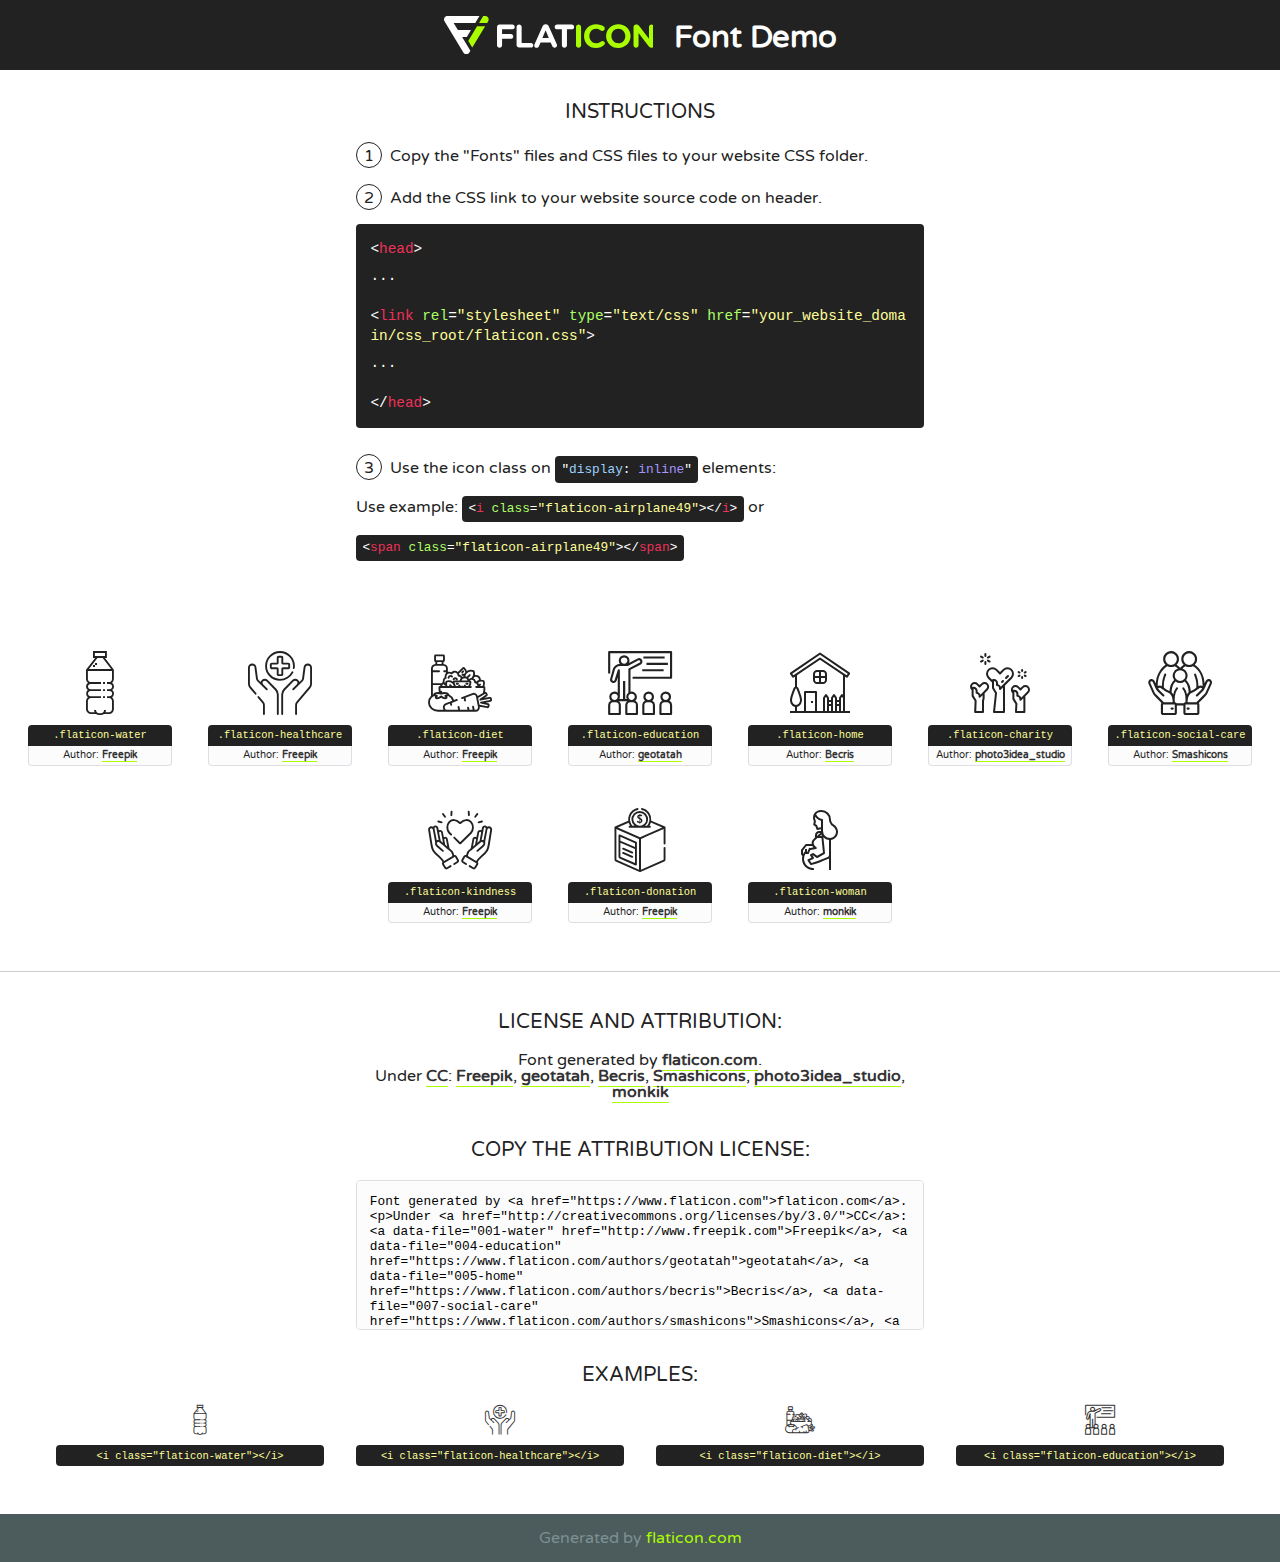
<file: mwu charity club/lib/flaticon/font/flaticon.html>
<!DOCTYPE html>
<!--
  Flaticon icon font: Flaticon
  Creation date: 30/09/2020 10:47
-->
<html>
<!DOCTYPE html>
<html>

<head>
    <title>Flaticon WebFont</title>
    <link href="http://fonts.googleapis.com/css?family=Varela+Round" rel="stylesheet" type="text/css" />
    <link rel="stylesheet" type="text/css" href="flaticon.css">
    <meta charset="UTF-8">
    <style>
    html, body, div, span, applet, object, iframe,
    h1, h2, h3, h4, h5, h6, p, blockquote, pre,
    a, abbr, acronym, address, big, cite, code,
    del, dfn, em, img, ins, kbd, q, s, samp,
    small, strike, strong, sub, sup, tt, var,
    b, u, i, center,
    dl, dt, dd, ol, ul, li,
    fieldset, form, label, legend,
    table, caption, tbody, tfoot, thead, tr, th, td,
    article, aside, canvas, details, embed, 
    figure, figcaption, footer, header, hgroup, 
    menu, nav, output, ruby, section, summary,
    time, mark, audio, video {
        margin: 0;
        padding: 0;
        border: 0;
        font-size: 100%;
        font: inherit;
        vertical-align: baseline;
    }
    /* HTML5 display-role reset for older browsers */
    article, aside, details, figcaption, figure, 
    footer, header, hgroup, menu, nav, section {
        display: block;
    }
    body {
        line-height: 1;
    }
    ol, ul {
        list-style: none;
    }
    blockquote, q {
        quotes: none;
    }
    blockquote:before, blockquote:after,
    q:before, q:after {
        content: '';
        content: none;
    }
    table {
        border-collapse: collapse;
        border-spacing: 0;
    }
    body {
        font-family: 'Varela Round', Helvetica, Arial, sans-serif;
        font-size: 16px;
        color: #222;
    }
    a {
        color: #333;
        border-bottom: 1px solid #a9fd00;
        font-weight: bold;
        text-decoration: none;
    }
    * {
        -moz-box-sizing: border-box;
        -webkit-box-sizing: border-box;
        box-sizing: border-box;
        margin: 0;
        padding: 0;
    }
    [class^="flaticon-"]:before, [class*=" flaticon-"]:before, [class^="flaticon-"]:after, [class*=" flaticon-"]:after {
        font-family: Flaticon;
        font-size: 30px;
        font-style: normal;
        margin-left: 20px;
        color: #333;
    }
    .wrapper {
        max-width: 600px;
        margin: auto;
        padding: 0 1em;
    }
    .title {
        font-size: 1.25em;
        text-align: center;
        margin-bottom: 1em;
        text-transform: uppercase;
    }
    header {
        text-align: center;
        background-color: #222;
        color: #fff;
        padding: 1em;
    }
    header .logo {
        width: 210px;
        height: 38px;
        display: inline-block;
        vertical-align: middle;
        margin-right: 1em;
        border: none;
    }
    header strong {
        font-size: 1.95em;
        font-weight: bold;
        vertical-align: middle;
        margin-top: 5px;
        display: inline-block;
    }
    .demo {
        margin: 2em auto;
        line-height: 1.25em;
    }
    .demo ul li {
        margin-bottom: 1em;
    }
    .demo ul li .num {
        color: #222;
        border-radius: 20px;
        display: inline-block;
        width: 26px;
        padding: 3px;
        height: 26px;
        text-align: center;
        margin-right: 0.5em;
        border: 1px solid #222;
    }
    .demo ul li code {
        background-color: #222;
        border-radius: 4px;
        padding: 0.25em 0.5em;
        display: inline-block;
        color: #fff;
        font-family: Consolas,Monaco,Lucida Console,Liberation Mono,DejaVu Sans Mono,Bitstream Vera Sans Mono,Courier New, monospace;
        font-weight: lighter;
        margin-top: 1em;
        font-size: 0.8em;
        word-break: break-all;
    }
    .demo ul li code.big {
        padding: 1em;
        font-size: 0.9em;
    }
    .demo ul li code .red {
        color: #EF3159;
    }
    .demo ul li code .green {
        color: #ACFF65;
    }
    .demo ul li code .yellow {
        color: #FFFF99;
    }
    .demo ul li code .blue {
        color: #99D3FF;
    }
    .demo ul li code .purple {
        color: #A295FF;
    }
    .demo ul li code .dots {
        margin-top: 0.5em;
        display: block;
    }
    #glyphs {
        border-bottom: 1px solid #ccc;
        padding: 2em 0;
        text-align: center;
    }
    .glyph {
        display: inline-block;
        width: 9em;
        margin: 1em;
        text-align: center;
        vertical-align: top;
        background: #FFF;
    }
    .glyph .glyph-icon {
        padding: 10px;
        display: block;
        font-family:"Flaticon";
        font-size: 64px;
        line-height: 1;
    }
    .glyph .glyph-icon:before {
        font-size: 64px;
        color: #222;
        margin-left: 0;
    }
    .class-name {
        font-size: 0.65em;
        background-color: #222;
        color: #fff;
        border-radius: 4px 4px 0 0;
        padding: 0.5em;
        color: #FFFF99;
        font-family: Consolas,Monaco,Lucida Console,Liberation Mono,DejaVu Sans Mono,Bitstream Vera Sans Mono,Courier New, monospace;
    }
    .author-name {
        font-size: 0.6em;
        background-color: #fcfcfd;
        border: 1px solid #DEDEE4;
        border-top: 0;
        border-radius: 0 0 4px 4px;
        padding: 0.5em;
    }
    .class-name:last-child {
        font-size: 10px;
        color:#888;
    }
    .class-name:last-child a {
        font-size: 10px;
        color:#555;
    }
    .class-name:last-child a:hover {
        color:#a9fd00;
    }
    .glyph > input {
        display: block;
        width: 100px;
        margin: 5px auto;
        text-align: center;
        font-size: 12px;
        cursor: text;
    }
    .glyph > input.icon-input {
        font-family:"Flaticon";
        font-size: 16px;
        margin-bottom: 10px;
    }
    .attribution .title {
        margin-top: 2em;
    }
    .attribution textarea {
        background-color: #fcfcfd;
        padding: 1em;
        border: none;
        box-shadow: none;
        border: 1px solid #DEDEE4;
        border-radius: 4px;
        resize: none;
        width: 100%;
        height: 150px;
        font-size: 0.8em;
        font-family: Consolas,Monaco,Lucida Console,Liberation Mono,DejaVu Sans Mono,Bitstream Vera Sans Mono,Courier New, monospace;
        -webkit-appearance: none;
    }
    .iconsuse {
        margin: 2em auto;
        text-align: center;
        max-width: 1200px;
    }
    .iconsuse:after {
        content: '';
        display: table;
        clear: both;
    }
    .iconsuse .image {
        float: left;
        width: 25%;
        padding: 0 1em;
    }
    .iconsuse .image p {
        margin-bottom: 1em;
    }
    .iconsuse .image span {
        display: block;
        font-size: 0.65em;
        background-color: #222;
        color: #fff;
        border-radius: 4px;
        padding: 0.5em;
        color: #FFFF99;
        margin-top: 1em;
        font-family: Consolas,Monaco,Lucida Console,Liberation Mono,DejaVu Sans Mono,Bitstream Vera Sans Mono,Courier New, monospace;
    }
    #footer {
        text-align: center;
        background-color: #4C5B5C;
        color: #7c9192;
        padding: 1em;
    }
    #footer a {
        border: none;
        color: #a9fd00;
        font-weight: normal;
    }
    @media (max-width: 960px) {
        .iconsuse .image {
            width: 50%;
        }
    }
    @media (max-width: 560px) {
        .iconsuse .image {
            width: 100%;
        }
    }
    </style>
</head>

<body class="characters-off">

    <header>
        <a href="https://www.flaticon.com" target="_blank" class="logo">
            <svg version="1.1" xmlns="http://www.w3.org/2000/svg" xmlns:xlink="http://www.w3.org/1999/xlink" xmlns:a="http://ns.adobe.com/AdobeSVGViewerExtensions/3.0/" viewBox="0 0 560.875 102.036" enable-background="new 0 0 560.875 102.036" xml:space="preserve">
                <defs>
                </defs>
                <g>
                    <g class="letters">
                        <path fill="#ffffff" d="M141.596,29.675c0-3.777,2.985-6.767,6.764-6.767h34.438c3.426,0,6.15,2.728,6.15,6.15
                        c0,3.43-2.724,6.149-6.15,6.149h-27.674v13.091h23.719c3.429,0,6.151,2.724,6.151,6.15c0,3.43-2.723,6.149-6.151,6.149h-23.719
                        v17.574c0,3.773-2.986,6.761-6.764,6.761c-3.779,0-6.764-2.989-6.764-6.761V29.675z"></path>
                        <path fill="#ffffff" d="M193.844,29.149c0-3.781,2.985-6.767,6.764-6.767c3.776,0,6.763,2.985,6.763,6.767v42.957h25.039
                        c3.426,0,6.149,2.726,6.149,6.153c0,3.425-2.723,6.15-6.149,6.15h-31.802c-3.779,0-6.764-2.986-6.764-6.768V29.149z"></path>
                        <path fill="#ffffff" d="M241.891,75.71l21.438-48.407c1.492-3.341,4.215-5.357,7.906-5.357h0.792
                        c3.686,0,6.323,2.017,7.815,5.357l21.439,48.407c0.436,0.967,0.701,1.845,0.701,2.723c0,3.602-2.809,6.501-6.414,6.501
                        c-3.161,0-5.269-1.845-6.499-4.655l-4.132-9.661h-27.059l-4.301,10.102c-1.144,2.631-3.426,4.214-6.237,4.214
                        c-3.517,0-6.24-2.81-6.24-6.325C241.1,77.64,241.451,76.677,241.891,75.71z M279.932,58.666l-8.521-20.297l-8.526,20.297H279.932
                        z"></path>
                        <path fill="#ffffff" d="M314.864,35.387H301.86c-3.429,0-6.239-2.813-6.239-6.238c0-3.429,2.811-6.24,6.239-6.24h39.533
                        c3.426,0,6.237,2.811,6.237,6.24c0,3.425-2.811,6.238-6.237,6.238h-13.001v42.785c0,3.773-2.99,6.761-6.764,6.761
                        c-3.779,0-6.764-2.989-6.764-6.761V35.387z"></path>
                        <path fill="#A9FD00" d="M352.615,29.149c0-3.781,2.985-6.767,6.767-6.767c3.774,0,6.761,2.985,6.761,6.767v49.024
                        c0,3.773-2.987,6.761-6.761,6.761c-3.781,0-6.767-2.989-6.767-6.761V29.149z"></path>
                        <path fill="#A9FD00" d="M374.132,53.836v-0.179c0-17.481,13.178-31.801,32.065-31.801c9.22,0,15.459,2.458,20.557,6.238
                        c1.402,1.054,2.637,2.985,2.637,5.357c0,3.692-2.985,6.59-6.681,6.59c-1.845,0-3.071-0.702-4.044-1.319
                        c-3.776-2.813-7.729-4.393-12.562-4.393c-10.364,0-17.831,8.611-17.831,19.154v0.173c0,10.542,7.291,19.329,17.831,19.329
                        c5.715,0,9.492-1.756,13.359-4.834c1.049-0.874,2.458-1.491,4.039-1.491c3.429,0,6.325,2.813,6.325,6.236
                        c0,2.106-1.056,3.78-2.282,4.834c-5.539,4.834-12.036,7.733-21.878,7.733C387.572,85.464,374.132,71.493,374.132,53.836z"></path>
                        <path fill="#A9FD00" d="M433.009,53.836v-0.179c0-17.481,13.79-31.801,32.766-31.801c18.981,0,32.592,14.143,32.592,31.628v0.173
                        c0,17.483-13.785,31.807-32.769,31.807C446.625,85.464,433.009,71.32,433.009,53.836z M484.224,53.836v-0.179
                        c0-10.539-7.725-19.326-18.626-19.326c-10.893,0-18.449,8.611-18.449,19.154v0.173c0,10.542,7.73,19.329,18.626,19.329
                        C476.676,72.986,484.224,64.378,484.224,53.836z"></path>
                        <path fill="#A9FD00" d="M506.233,29.321c0-3.774,2.99-6.763,6.767-6.763h1.401c3.252,0,5.183,1.583,7.029,3.953l26.093,34.265
                        V29.059c0-3.692,2.99-6.677,6.681-6.677c3.683,0,6.671,2.985,6.671,6.677v48.934c0,3.78-2.987,6.765-6.764,6.765h-0.436
                        c-3.257,0-5.188-1.581-7.034-3.953l-27.056-35.492v32.944c0,3.687-2.985,6.676-6.678,6.676c-3.683,0-6.673-2.989-6.673-6.676
                        V29.321z"></path>
                    </g>
                    <g class="insignia">
                        <path fill="#ffffff" d="M48.372,56.137h12.517l11.156-18.537H37.186L25.688,18.539h57.825L94.668,0H9.271
                        C5.925,0,2.842,1.801,1.198,4.716c-1.644,2.907-1.593,6.482,0.134,9.343l50.38,83.501c1.678,2.781,4.689,4.476,7.938,4.476
                        c3.246,0,6.257-1.695,7.935-4.476l2.898-4.804L48.372,56.137z"></path>
                        <g class="i">
                            <path fill="#A9FD00" d="M93.575,18.539h0.031v0.004l21.652,0.004l2.705-4.488c1.727-2.861,1.778-6.436,0.133-9.343
                            C116.454,1.801,113.371,0,110.026,0h-5.294L93.575,18.539z"></path>
                            <polygon fill="#A9FD00" points="88.291,27.356 64.725,66.486 75.519,84.404 109.942,27.356"></polygon>
                        </g>
                    </g>
                </g>
            </svg>
        </a>
        <strong>Font Demo</strong>
    </header>


    <section class="demo wrapper">

        <p class="title">Instructions</p>

        <ul>
            <li>
                <span class="num">1</span>Copy the "Fonts" files and CSS files to your website CSS folder.
            </li>
            <li>
                <span class="num">2</span>Add the CSS link to your website source code on header.
                <code class="big">
                    &lt;<span class="red">head</span>&gt;
                    <br/><span class="dots">...</span>
                    <br/>&lt;<span class="red">link</span> <span class="green">rel</span>=<span class="yellow">"stylesheet"</span> <span class="green">type</span>=<span class="yellow">"text/css"</span> <span class="green">href</span>=<span class="yellow">"your_website_domain/css_root/flaticon.css"</span>&gt;
                    <br/><span class="dots">...</span>
                    <br/>&lt;/<span class="red">head</span>&gt;
                </code>
            </li>

            <li>
                <p>
                    <span class="num">3</span>Use the icon class on <code>"<span class="blue">display</span>:<span class="purple"> inline</span>"</code> elements:
                    <br />
                    Use example: <code>&lt;<span class="red">i</span> <span class="green">class</span>=<span class="yellow">&quot;flaticon-airplane49&quot;</span>&gt;&lt;/<span class="red">i</span>&gt;</code> or <code>&lt;<span class="red">span</span> <span class="green">class</span>=<span class="yellow">&quot;flaticon-airplane49&quot;</span>&gt;&lt;/<span class="red">span</span>&gt;</code>
            </li>
        </ul>

    </section>




   <section id="glyphs">          
    
      
        <div class="glyph"><div class="glyph-icon flaticon-water"></div>
            <div class="class-name">.flaticon-water</div>
            <div class="author-name">Author: <a data-file="001-water" href="http://www.freepik.com">Freepik</a> </div> 
        </div>        
        
        <div class="glyph"><div class="glyph-icon flaticon-healthcare"></div>
            <div class="class-name">.flaticon-healthcare</div>
            <div class="author-name">Author: <a data-file="002-healthcare" href="http://www.freepik.com">Freepik</a> </div> 
        </div>        
        
        <div class="glyph"><div class="glyph-icon flaticon-diet"></div>
            <div class="class-name">.flaticon-diet</div>
            <div class="author-name">Author: <a data-file="003-diet" href="http://www.freepik.com">Freepik</a> </div> 
        </div>        
        
        <div class="glyph"><div class="glyph-icon flaticon-education"></div>
            <div class="class-name">.flaticon-education</div>
            <div class="author-name">Author: <a data-file="004-education" href="https://www.flaticon.com/authors/geotatah">geotatah</a> </div> 
        </div>        
        
        <div class="glyph"><div class="glyph-icon flaticon-home"></div>
            <div class="class-name">.flaticon-home</div>
            <div class="author-name">Author: <a data-file="005-home" href="https://www.flaticon.com/authors/becris">Becris</a> </div> 
        </div>        
        
        <div class="glyph"><div class="glyph-icon flaticon-charity"></div>
            <div class="class-name">.flaticon-charity</div>
            <div class="author-name">Author: <a data-file="006-charity" href="https://www.flaticon.com/authors/photo3idea-studio">photo3idea_studio</a> </div> 
        </div>        
        
        <div class="glyph"><div class="glyph-icon flaticon-social-care"></div>
            <div class="class-name">.flaticon-social-care</div>
            <div class="author-name">Author: <a data-file="007-social-care" href="https://www.flaticon.com/authors/smashicons">Smashicons</a> </div> 
        </div>        
        
        <div class="glyph"><div class="glyph-icon flaticon-kindness"></div>
            <div class="class-name">.flaticon-kindness</div>
            <div class="author-name">Author: <a data-file="008-kindness" href="http://www.freepik.com">Freepik</a> </div> 
        </div>        
        
        <div class="glyph"><div class="glyph-icon flaticon-donation"></div>
            <div class="class-name">.flaticon-donation</div>
            <div class="author-name">Author: <a data-file="009-donation" href="http://www.freepik.com">Freepik</a> </div> 
        </div>        
        
        <div class="glyph"><div class="glyph-icon flaticon-woman"></div>
            <div class="class-name">.flaticon-woman</div>
            <div class="author-name">Author: <a data-file="010-woman" href="https://www.flaticon.com/authors/monkik">monkik</a> </div> 
        </div>        
        

    </section>



    <section class="attribution wrapper"   style="text-align:center;">

      <div class="title">License and attribution:</div><div class="attrDiv">Font generated by <a href="https://www.flaticon.com">flaticon.com</a>. <div><p>Under <a href="http://creativecommons.org/licenses/by/3.0/">CC</a>: <a data-file="001-water" href="http://www.freepik.com">Freepik</a>, <a data-file="004-education" href="https://www.flaticon.com/authors/geotatah">geotatah</a>, <a data-file="005-home" href="https://www.flaticon.com/authors/becris">Becris</a>, <a data-file="007-social-care" href="https://www.flaticon.com/authors/smashicons">Smashicons</a>, <a data-file="006-charity" href="https://www.flaticon.com/authors/photo3idea-studio">photo3idea_studio</a>, <a data-file="010-woman" href="https://www.flaticon.com/authors/monkik">monkik</a></p>  </div>
      </div>
      <div class="title">Copy the Attribution License:</div>

    <textarea onclick="this.focus();this.select();">Font generated by &lt;a href=&quot;https://www.flaticon.com&quot;&gt;flaticon.com&lt;/a&gt;. <p>Under <a href="http://creativecommons.org/licenses/by/3.0/">CC</a>: <a data-file="001-water" href="http://www.freepik.com">Freepik</a>, <a data-file="004-education" href="https://www.flaticon.com/authors/geotatah">geotatah</a>, <a data-file="005-home" href="https://www.flaticon.com/authors/becris">Becris</a>, <a data-file="007-social-care" href="https://www.flaticon.com/authors/smashicons">Smashicons</a>, <a data-file="006-charity" href="https://www.flaticon.com/authors/photo3idea-studio">photo3idea_studio</a>, <a data-file="010-woman" href="https://www.flaticon.com/authors/monkik">monkik</a></p>  
     </textarea>

    </section>

    <section class="iconsuse">

          <div class="title">Examples:</div>            
             
            <div class="image">
                <p>
                    <i class="glyph-icon flaticon-water"></i> 
                    <span>&lt;i class=&quot;flaticon-water&quot;&gt;&lt;/i&gt;</span>
                </p>
            </div>
            
            <div class="image">
                <p>
                    <i class="glyph-icon flaticon-healthcare"></i> 
                    <span>&lt;i class=&quot;flaticon-healthcare&quot;&gt;&lt;/i&gt;</span>
                </p>
            </div>
            
            <div class="image">
                <p>
                    <i class="glyph-icon flaticon-diet"></i> 
                    <span>&lt;i class=&quot;flaticon-diet&quot;&gt;&lt;/i&gt;</span>
                </p>
            </div>
            
            <div class="image">
                <p>
                    <i class="glyph-icon flaticon-education"></i> 
                    <span>&lt;i class=&quot;flaticon-education&quot;&gt;&lt;/i&gt;</span>
                </p>
            </div>
                       
        </div>
                            
    </section>

<div id="footer">
    <div>Generated by <a href="https://www.flaticon.com">flaticon.com</a>
    </div>
</div>



</body>
</html>
</file>
<file: mwu charity club/lib/flaticon/font/flaticon.css>
/*
  	Flaticon icon font: Flaticon
  	Creation date: 30/09/2020 10:47
  	*/

@font-face {
  font-family: "Flaticon";
  src: url("./Flaticon.eot");
  src: url("./Flaticon.eot?#iefix") format("embedded-opentype"),
       url("./Flaticon.woff2") format("woff2"),
       url("./Flaticon.woff") format("woff"),
       url("./Flaticon.ttf") format("truetype"),
       url("./Flaticon.svg#Flaticon") format("svg");
  font-weight: normal;
  font-style: normal;
}

@media screen and (-webkit-min-device-pixel-ratio:0) {
  @font-face {
    font-family: "Flaticon";
    src: url("./Flaticon.svg#Flaticon") format("svg");
  }
}

[class^="flaticon-"]:before, [class*=" flaticon-"]:before,
[class^="flaticon-"]:after, [class*=" flaticon-"]:after {   
  font-family: Flaticon;
        font-size: 20px;
font-style: normal;
margin-left: 20px;
}

.flaticon-water:before { content: "\f100"; }
.flaticon-healthcare:before { content: "\f101"; }
.flaticon-diet:before { content: "\f102"; }
.flaticon-education:before { content: "\f103"; }
.flaticon-home:before { content: "\f104"; }
.flaticon-charity:before { content: "\f105"; }
.flaticon-social-care:before { content: "\f106"; }
.flaticon-kindness:before { content: "\f107"; }
.flaticon-donation:before { content: "\f108"; }
.flaticon-woman:before { content: "\f109"; }
</file>
<file: mwu charity club/css/style.css>
/*******************************/
/********* General CSS the button part*********/
/*******************************/
body {
    color: #777777;
    font-weight: 500;
    background: #ffffff;
    font-family: 'Quicksand', sans-serif;
}

h1,
h2, 
h3, 
h4,
h5, 
h6 {
    color: #4a4c70;
}

a {
    color: #4a4c70;
    transition: .3s;
}

a:hover,
a:active,
a:focus {
    color: #FDBE33;
    outline: none;
    text-decoration: none;
}

.btn.btn-custom {
    padding: 12px 20px;
    text-align: center; 
   font-size: 16px;
    font-weight: 500;
    color: #777777;
    border-radius: 0;
    border: 2px solid #FDBE33;
    box-shadow: inset 0 0 0 0 #FDBE33;
    transition: ease-out 0.3s;
    -webkit-transition: ease-out 0.3s;
    -moz-transition: ease-out 0.3s;
}

.btn.btn-custom:hover {
    color: #20212B;
    box-shadow: inset 0 0 0 30px #FDBE33;
}

.btn:focus,
.form-control:focus {
    box-shadow: none;
}

.container-fluid {
    max-width: 1366px;
}

[class^="flaticon-"]:before, [class*=" flaticon-"]:before,
[class^="flaticon-"]:after, [class*=" flaticon-"]:after {   
    font-size: inherit;
    margin-left: 0;
}


/**********************************/
/****** Loader & Back to Top ******/
/**********************************/
#loader {
    position: fixed;
    top: 0;
    right: 0;
    bottom: 0;
    left: 0;
    display: flex;
    align-items: center;
    justify-content: center;
    background: #ffffff;
    opacity: 0;
    visibility: hidden;
    -webkit-transition: opacity .3s ease-out, visibility 0s linear .3s;
    -o-transition: opacity .3s ease-out, visibility 0s linear .3s;
    transition: opacity .3s ease-out, visibility 0s linear .3s;
    z-index: 999;
}

#loader.show {
    -webkit-transition: opacity .6s ease-out, visibility 0s linear 0s;
    -o-transition: opacity .6s ease-out, visibility 0s linear 0s;
    transition: opacity .6s ease-out, visibility 0s linear 0s;
    visibility: visible;
    opacity: 1;
}

#loader .loader {
    position: relative;
    width: 45px;
    height: 45px;
    border: 5px solid #dddddd;
    border-top: 5px solid #FDBE33;
    border-radius: 50%;
    -webkit-animation: spin 2s linear infinite;
    animation: spin 2s linear infinite;
}

@-webkit-keyframes spin {
    0% { -webkit-transform: rotate(0deg); }
    100% { -webkit-transform: rotate(360deg); }
}

@keyframes spin {
    0% { transform: rotate(0deg); }
    100% { transform: rotate(360deg); }
}

.back-to-top {
    position: fixed;
    display: none;
    background: #FDBE33;
    width: 44px;
    height: 44px;
    text-align: center;
    line-height: 1;
    font-size: 22px;
    right: 15px;
    bottom: 15px;
    transition: background 0.5s;
    z-index: 9;
}

.back-to-top i {
    color: #4a4c70;
    padding-top: 10px;
}

.back-to-top:hover {
    background: #4a4c70;
}

.back-to-top:hover i {
    color: #FDBE33;
}


/**********************************/
/********** Top Bar CSS the header part like logo...***********/
/**********************************/
.top-bar {
    position: absolute;
    height: 45px;
    width: 100%;
    top: 0;
    left: 0;
    z-index: 3;
    border-bottom: 1px solid rgba(255, 255, 255, .3);
}

.top-bar .top-bar-left {
    display: flex;
    align-items: center;
    justify-content: flex-start;
}

.top-bar .top-bar-right {
    display: flex;
    align-items: center;
    justify-content: flex-end;
}

.top-bar .text {
    display: flex;
    align-items: center;
    justify-content: center;
    flex-direction: row;
    height: 45px;
    padding: 0 10px;
    text-align: center;
    border-left: 1px solid rgba(255, 255, 255, .3);
}

.top-bar .text:last-child {
    border-right: 1px solid rgba(255, 255, 255, .3);
}

.top-bar .text i {
    font-size: 16px;
    color: #FDBE33;
    margin-right: 5px;
}

.top-bar .text p {
    color: #ffffff;
    font-size: 16px;
    font-weight: 500;
    margin: 0;
}

.top-bar .social {
    display: flex;
    height: 45px;
    font-size: 0;
    justify-content: flex-end;
}

.top-bar .social a {
    display: flex;
    align-items: center;
    justify-content: center;
    width: 45px;
    height: 100%;
    font-size: 16px;
    color: #FDBE33;
    border-right: 1px solid rgba(255, 255, 255, .3);
}

.top-bar .social a:first-child {
    border-left: 1px solid rgba(255, 255, 255, .3);
}

.top-bar .social a:hover {
    color: #ffffff;
    background: #FDBE33;
}

@media (min-width: 992px) {
    .top-bar {
        padding: 0 60px;
    }
}


/**********************************/
/*********** Nav Bar CSS also the header part**********/
/**********************************/
.navbar {
    position: relative;
    transition: .5s;
    z-index: 999;
}

.navbar.nav-sticky {
    position: fixed;
    top: 0;
    width: 100%;
    box-shadow: 0 2px 5px rgba(0, 0, 0, .3);
    transition: .5s;
}

.navbar .navbar-brand {
    margin: 0;
    color: #ffffff;
    font-size: 45px;
    line-height: 0px;
    font-weight: 700;
    letter-spacing: 5px;
    text-transform: uppercase;
}

.navbar .navbar-brand img {
    max-width: 100%;
    max-height: 40px;
}

.navbar-dark .navbar-nav .nav-link,
.navbar-dark .navbar-nav .nav-link:focus,
.navbar-dark .navbar-nav .nav-link:hover,
.navbar-dark .navbar-nav .nav-link.active {
    padding: 10px 15px 8px 15px;
    color: #ffffff;
}

.navbar-dark .navbar-nav .nav-link:hover,
.navbar-dark .navbar-nav .nav-link.active {
    color: #FDBE33;
    transition: none;
}

.navbar .dropdown-menu {
    margin-top: 0;
    border: 0;
    border-radius: 0;
    background: #f8f9fa;
}

@media (min-width: 992px) {
    .navbar {
        position: absolute;
        width: 100%;
        top: 45px;
        padding: 20px 60px;
        background: transparent !important;
        border-bottom: 1px solid rgba(255, 255, 255, .3);
        z-index: 9;
    }
    
    .navbar.nav-sticky {
        padding: 10px 60px;
        background: #20212B !important;
        border-bottom: none;
    }
    
    .page .navbar {
        background: #20212B !important;
    }
    
    .navbar a.nav-link {
        padding: 8px 15px;
        font-size: 16px;
        letter-spacing: 1px;
    }
}

@media (max-width: 991.98px) {   
    .navbar {
        padding: 15px;
        background: #20212B !important;
    }
    
    .navbar a.nav-link {
        padding: 5px;
    }
    
    .navbar .dropdown-menu {
        box-shadow: none;
    }
}


/*******************************/
/********** Hero CSS the front page like home about...and the picture part***********/
/*******************************/
.carousel {
    position: relative;
    width: 100%;
    min-height: 300px;
    background: #ffffff;
    margin-bottom: 45px;
}

.carousel .container-fluid {
    padding: 0;
}

.carousel .carousel-item {
    position: relative;
    width: 100%;
    min-height: 300px;
    display: flex;
    align-items: center;
    justify-content: center;
    flex-direction: column;
}

.carousel .carousel-img {
    position: relative;
    width: 100%;
    height: 100%;
    min-height: 300px;
    text-align: right;
    overflow: hidden;
}

.carousel .carousel-img::after {
    position: absolute;
    content: "";
    top: 0;
    right: 0;
    bottom: 0;
    left: 0;
    background: rgba(0, 0, 0, .5);
    z-index: 1;
}

.carousel .carousel-img img {
    width: 100%;
    height: 100%;
    object-fit: cover;
}

.carousel .carousel-text {
    position: absolute;
    max-width: 700px;
    display: flex;
    align-items: center;
    justify-content: center;
    flex-direction: column;
    z-index: 2;
}

.carousel .carousel-text h1 {
    text-align: center;
    color: #ffffff;
    font-size: 60px;
    font-weight: 700;
    margin-bottom: 20px;
}

.carousel .carousel-text p {
    color: #ffffff;
    text-align: center;
    font-size: 20px;
    margin-bottom: 25px;
}

.carousel .carousel-btn .btn.btn-custom {
    color: #ffffff;
}

.carousel .carousel-btn .btn.btn-custom:hover {
    color: #20212B;
}

.carousel .carousel-btn .btn:first-child {
    margin-right: 15px;
}

.carousel .owl-nav {
    position: absolute;
    width: 100%;
    height: 60px;
    top: calc(50% - 30px);
    left: 0;
    display: flex;
    justify-content: space-between;
    z-index: 9;
}

.carousel .owl-nav .owl-prev,
.carousel .owl-nav .owl-next {
    width: 60px;
    height: 60px;
    display: flex;
    align-items: center;
    justify-content: center;
    color: #FDBE33;
    background: rgba(256, 256, 256, .2);
    font-size: 22px;
    transition: .3s;
}

.carousel .owl-nav .owl-prev:hover,
.carousel .owl-nav .owl-next:hover {
    color: #ffffff;
    background: #FDBE33;
}

.carousel .owl-nav .owl-prev {
    margin-right: 2px;
}

.carousel .animated {
    -webkit-animation-duration: 1s;
    animation-duration: 1s;
}

#videoModal .modal-dialog {
    position: relative;
    max-width: 800px;
    margin: 60px auto 0 auto;
}

#videoModal .modal-body {
    position: relative;
    padding: 0px;
}

#videoModal .close {
    position: absolute;
    width: 30px;
    height: 30px;
    right: 0px;
    top: -30px;
    z-index: 999;
    font-size: 30px;
    font-weight: normal;
    color: #ffffff;
    background: #000000;
    opacity: 1;
}

@media (max-width: 991.98px) {
    .carousel .carousel-text h1 {
        font-size: 35px;
    }
    
    .carousel .carousel-text p {
        font-size: 16px;
    }
    
    .carousel .carousel-text .btn {
        padding: 12px 30px;
        font-size: 15px;
        letter-spacing: 0;
    }
}

@media (max-width: 767.98px) {
    .carousel .carousel-text h1 {
        font-size: 30px;
    }
    
    .carousel .carousel-text .btn {
        padding: 10px 25px;
        font-size: 15px;
        letter-spacing: 0;
    }
}

@media (max-width: 575.98px) {
    .carousel .carousel-text h1 {
        font-size: 25px;
    }
    
    .carousel .carousel-text .btn {
        padding: 8px 20px;
        font-size: 14px;
        letter-spacing: 0;
    }
}


/*******************************/
/******* Page Header CSS this header part will work after the home page it means about...*******/
/*******************************/
.page-header {
    position: relative;
    margin-bottom: 45px;
    padding: 210px 0 90px 0;
    text-align: center;
    background: linear-gradient(rgba(0, 0, 0, .5), rgba(0, 0, 0, .5)), url(../img/page-header.jpg);
    background-attachment: fixed;
    background-position: center;
    background-repeat: no-repeat;
    background-size: cover;
}

.page-header h2 {
    position: relative;
    color: #FDBE33;
    font-size: 60px;
    font-weight: 700;
    margin-bottom: 20px;
    padding-bottom: 5px;
}

.page-header h2::after {
    position: absolute;
    content: "";
    width: 100px;
    height: 2px;
    left: calc(50% - 50px);
    bottom: 0;
    background: #FDBE33;
}

.page-header a {
    position: relative;
    padding: 0 12px;
    font-size: 22px;
    color: #ffffff;
}

.page-header a:hover {
    color: #FDBE33;
}

.page-header a::after {
    position: absolute;
    content: "/";
    width: 8px;
    height: 8px;
    top: -2px;
    right: -7px;
    text-align: center;
    color: #ffffff;
}

.page-header a:last-child::after {
    display: none;
}

@media (max-width: 991.98px) {
    .page-header {
        padding: 60px 0;
    }
    
    .page-header h2 {
        font-size: 45px;
    }
    
    .page-header a {
        font-size: 20px;
    }
}

@media (max-width: 767.98px) {
    .page-header {
        padding: 45px 0;
    }
    
    .page-header h2 {
        font-size: 35px;
    }
    
    .page-header a {
        font-size: 18px;
    }
}


/*******************************/
/******* Section Header it works in topic names********/
/*******************************/
.section-header {
    position: relative;
    width: 100%;
    max-width: 700px;
    margin: 0 auto 45px auto;
}

.section-header p {
    margin-bottom: 5px;
    position: relative;
    font-size: 22px;
    font-weight: 600;
    text-transform: capitalize;
    color: #FDBE33;
}

.section-header h2 {
    margin: 0;
    font-size: 45px;
    font-weight: 700;
}

@media (max-width: 991.98px) {
    .section-header h2 {
        font-size: 45px;
    }
}

@media (max-width: 767.98px) {
    .section-header h2 {
        font-size: 40px;
    }
}

@media (max-width: 575.98px) {
    .section-header h2 {
        font-size: 35px;
    }
}


/*******************************/
/********** About CSS **********/
/*******************************/
.about {
    position: relative;
    width: 100%;
    padding: 45px 0;
}

.about .section-header {
    margin-bottom: 30px;
    margin-left: 0;
}

.about .about-img {
    width: 100%;
    height: 100vh;
}

.about .about-tab {
    width: 100%;
}

.about .about-tab .nav.nav-pills .nav-link {
    padding: 8px;
    font-weight: 600;
    background: none;
    border-radius: 0;
    border-bottom: 1px solid rgba(0, 0, 0, .15);
    transition: none;
}

.about .about-tab .nav.nav-pills .nav-link:hover,
.about .about-tab .nav.nav-pills .nav-link.active {
    color: #FDBE33;
    padding-bottom: 7px;
    border-bottom: 3px solid #FDBE33;
}

.about .about-tab .tab-content {
    padding: 15px 0 0 0;
    background: transparent;
}

.about .about-tab .tab-content .container {
    padding: 0;
}

@media (max-width: 991.98px) {
    .about .section-header {
        margin-top: 30px;
    }
}


/*******************************/
/********* Service CSS *********/
/*******************************/
.service {
    position: relative;
    width: 100%;
    padding: 45px 0 15px 0;
}

.service .service-item {
    position: relative;
    width: 100%;
    display: flex;
    justify-content: space-between;
    margin-bottom: 45px;
    transition: .3s;
}

.service .service-icon {
    position: relative;
    width: 60px;
}

.service .service-icon i {
    position: relative;
    display: block;
    color: #FDBE33;
    font-size: 60px;
    line-height: 60px;
    margin-top: 5px;
}

.service .service-text {
    position: relative;
    margin-left: 20px;
    padding-left: 20px;
}

.service .service-text::before {
    position: absolute;
    content: "";
    width: 1px;
    height: calc(100% - 10px);
    top: 5px;
    left: 0;
    background: rgba(0, 0, 0, .1);
}

.service .service-text::after {
    position: absolute;
    content: "";
    width: 3px;
    height: 40px;
    top: calc(50% - 20px);
    left: -1px;
    background: #FDBE33;
}

.service .service-text h3 {
    margin-bottom: 10px;
    font-size: 22px;
    font-weight: 700;
    letter-spacing: 1px;
}

.service .service-text p {
    margin: 0;
}


/*******************************/
/********* Donate CSS **********/
/*******************************/
.donate {
    position: relative;
    width: 100%;
    margin: 45px 0;
    background: rgba(0, 0, 0, .5);
}

.donate .donate-content {
    padding: 45px 0 15px 0;
}

.container .donate {
    margin: 90px 0;
}

.container .donate .donate-content {
    padding: 45px 30px 15px 30px;
}

.donate .donate-content .section-header {
    margin-bottom: 30px;
}

.donate .donate-content .section-header h2 {
    color: #ffffff;
}

.donate .donate-text p {
    color: #ffffff;
    font-size: 18px;
}

.donate .donate-form {
    padding: 90px 30px;
    background: #FDBE33;
}

.donate .donate-form .control-group {
    margin-bottom: 15px;
}

.donate .donate-form .form-control {
    height: 60px;
    color: #ffffff;
    padding: 0 15px;
    border-radius: 0;
    border: 1px solid #ffffff;
    background: transparent;
}

.donate .donate-form .form-control::placeholder {
    color: #ffffff;
    opacity: 1;
}

.donate .donate-form .form-control:-ms-input-placeholder,
.donate .donate-form .form-control::-ms-input-placeholder {
    color: #ffffff;
}

.donate .donate-form .btn-group {
    display: flex;
    justify-content: space-between;
    margin-bottom: 15px;
}

.donate .donate-form .btn.btn-custom {
    padding: 15px 0;
    width: 100%;
    height: 60px;
    color: #ffffff;
    border: 1px solid #ffffff;
    box-shadow: inset 0 0 0 0 #ffffff;
}

.donate .donate-form .btn.btn-custom:hover,
.donate .donate-form .btn.btn-custom.active {
    color: #FDBE33;
    border: 1px solid #ffffff;
    box-shadow: inset 0 0 0 30px #ffffff;
}



/*******************************/
/********** Causes CSS *********/
/*******************************/
.causes {
    position: relative;
    width: 100%;
    padding: 45px 0;
}

.causes .causes-carousel {
    width: calc(100% + 30px);
    margin-left: -15px;
    margin-right: -15px;
}

.causes .causes-item {
    margin: 0 15px;
    overflow: hidden;
    background: #f3f6ff;
}

.causes .causes-img {
    overflow: hidden;
}

.causes .causes-img img {
    width: 100%;
    transition: .3s;
}

.causes .causes-item:hover img {
    transform: scale(1.1);
}


.causes .causes-progress {
    width: 100%;
    margin-top: 32px;
    padding: 30px 30px 20px 30px;
}

.causes .progress {
    height: 10px;
    border-radius: 0;
    background: #dddddd;
    overflow: visible;
}

.causes .progress .progress-bar {
    position: relative;
    width: 0px;
    background: #FDBE33;
    overflow: visible;
    transition: 2s;
}

.causes .progress-bar span {
    position: absolute;
    top: -32px;
    right: 0;
    height: 23px;
    display: inline-block;
    padding: 2px 6px;
    background: #FDBE33;
    color: #20212B;
}

.causes .progress-bar span::after {
    position: absolute;
    content: "";
    width: 0;
    height: 0;
    top: 23px;
    left: calc(50% - 6px);
    border: 2px solid;
    border-color: #FDBE33 transparent transparent transparent;
}

.causes .progress-text {
    margin-top: 5px;
    display: flex;
    justify-content: space-between;
}

.causes .progress-text p {
    margin: 0;
}

.causes .causes-text {
    padding: 0 30px;
}

.causes .causes-text h3 {
    font-size: 22px;
    font-weight: 700;
}

.causes .causes-text p {
    margin: 0;
}

.causes .causes-btn {
    margin-top: 25px;
    display: flex;
    justify-content: space-between;
}

.causes .causes-btn .btn {
    padding: 10px 0;
    width: 50%;
}

.causes .causes-btn .btn:last-child {
    color: #20212B;
    background: #FDBE33;
}

.causes .causes-btn .btn:last-child:hover {
    color: #ffffff;
}



/*******************************/
/********** Facts CSS where our success writen part like more than 10 uni, 1000+ volunteers...**********/
/*******************************/
.facts {
    position: relative;
    width: 100%;
    min-height: 400px;
    margin: 45px 0;
    display: flex;
    align-items: center;
    background: rgba(0, 0, 0, .5);
}

.facts .facts-item {
    display: flex;
    flex-direction: row;
    margin: 25px 0;
}

.facts .facts-item i {
    margin-top: 10px;
    font-size: 60px;
    line-height: 60px;
    color: #FDBE33;
}

.facts .facts-text {
    padding-left: 20px;
}

.facts .facts-text h3 {
    position: relative;
    display: inline-block;
    color: #ffffff;
    font-size: 45px;
    font-weight: 700;
}

.facts .facts-text h3::after {
    position: absolute;
    top: 0px;
    color: #ffffff;
    font-size: 25px;
    font-family: "Font Awesome 5 Free";
    font-weight: 900;
}

.facts .facts-text h3.facts-plus::after {
    content: "\f067";
    right: -25px;
}

.facts .facts-text h3.facts-dollar::after {
    content: "\f155";
    right: -18px;
}

.facts .facts-text p {
    color: #ffffff;
    font-size: 22px;
    font-weight: 600;
    margin: 0;
}


/*******************************/
/*********** Team CSS **********/
/*******************************/
.team {
    position: relative;
    width: 100%;
    padding: 45px 0 15px 0;
}

.team .team-item {
    position: relative;
    margin-bottom: 35px;
}

.team .team-img {
    position: relative;
    overflow: hidden;
}

.team .team-img img {
    width: 100%;
    transform: scale(1.1);
    margin-bottom: -15px;
    transition: .3s;
}

.team .team-item:hover img {
    margin: -15px 0 0 0;
}

.team .team-text {
    position: absolute;
    width: calc(100% - 40px);
    height: 96px;
    bottom: 0;
    left: 20px;
    padding: 22px 0;
    text-align: center;
    background: #ffffff;
    transition: .3s;
    overflow: hidden;
}

.team .team-text h2 {
    font-size: 18px;
    font-weight: 700;
    margin-bottom: 10px;
}

.team .team-text p {
    margin-bottom: 20px;
}

.team .team-social {
    position: relative;
    font-size: 0;
}

.team .team-social a {
    display: inline-block;
    width: 35px;
    height: 35px;
    margin: 0 3px;
    padding: 5px 0;
    text-align: center;
    font-size: 14px;
    color: #4a4c70;
    border: 2px solid #FDBE33;
    transition: .3s;
}

.team .team-social a:hover {
    color: #20212B;
    background: #FDBE33;
}

.team .team-item:hover .team-text {
    height: 160px;
}


/*******************************/
/******* Testimonial CSS *******/
/*******************************/
.testimonial {
    position: relative;
    width: 100%;
    padding: 45px 0;
}

.testimonial .testimonials-carousel {
    position: relative;
    width: calc(100% + 30px);
    margin: 0 -15px;
}

.testimonial .testimonial-item {
    position: relative;
    width: 100%;
    padding: 0 15px;
    display: flex;
    flex-direction: column;
    overflow: hidden;
}

.testimonial .testimonial-profile {
    display: flex;
    align-items: center;
    margin-bottom: 15px;
    border-bottom: 1px solid rgba(0, 0, 0, .1);
}

.testimonial .testimonial-profile img {
    width: 80px;
    margin-bottom: -1px;
}

.testimonial .testimonial-name {
    padding-left: 15px;
    width: calc(100% - 95px);
}

.testimonial .testimonial-name h3 {
    font-size: 20px;
    font-weight: 600;
    margin-bottom: 5px;
}

.testimonial .testimonial-name p {
    margin: 0;
    font-style: italic;
}

.testimonial .testimonial-text p {
    margin: 0;
}

.testimonial .owl-dots {
    margin-top: 15px;
    text-align: center;
}

.testimonial .owl-dot {
    display: inline-block;
    margin: 0 5px;
    width: 12px;
    height: 12px;
    border-radius: 0;
    background: #FDBE33;
}

.testimonial .owl-dot.active {
    background: #20212B;
}


/*******************************/
/******** Volunteer CSS ********/
/*******************************/
.volunteer {
    position: relative;
    width: 100%;
    margin: 45px 0;
    background: rgba(0, 0, 0, .5);
}

.volunteer .volunteer-content {
    padding: 30px 0 45px 0;
}

.container .volunteer {
    margin: 90px 0;
}

.container .volunteer .volunteer-content {
    padding: 45px 30px 15px 30px;
}

.volunteer .volunteer-content .section-header {
    margin-bottom: 30px;
}

.volunteer .volunteer-content .section-header h2 {
    color: #ffffff;
}

.volunteer .volunteer-text p {
    color: #ffffff;
    font-size: 18px;
}

.volunteer .volunteer-form {
    padding: 90px 30px;
    background: #FDBE33;
}

.volunteer .volunteer-form .control-group {
    margin-bottom: 15px;
}

.volunteer .volunteer-form .form-control {
    height: 60px;
    color: #ffffff;
    padding: 0 15px;
    border-radius: 0;
    border: 1px solid #ffffff;
    background: transparent;
}

.volunteer .volunteer-form textarea.form-control {
    height: 120px;
    padding: 15px;
}

.volunteer .volunteer-form .form-control::placeholder {
    color: #ffffff;
    opacity: 1;
}

.volunteer .volunteer-form .form-control:-ms-input-placeholder,
.volunteer .volunteer-form .form-control::-ms-input-placeholder {
    color: #ffffff;
}

.volunteer .volunteer-form .btn.btn-custom {
    padding: 15px 0;
    width: 100%;
    height: 60px;
    color: #ffffff;
    border: 1px solid #ffffff;
    box-shadow: inset 0 0 0 0 #ffffff;
}

.volunteer .volunteer-form .btn.btn-custom:hover {
    color: #FDBE33;
    border: 1px solid #ffffff;
    box-shadow: inset 0 0 0 30px #ffffff;
}


/*******************************/
/********** Event CSS **********/
/*******************************/
.event {
    position: relative;
    width: 100%;
    padding: 45px 0 15px 0;
}

.event .event-item {
    margin-bottom: 30px;
    background: #f3f6ff;
}

.event .event-item img {
    width: 100%;
}

.event .event-content {
    padding: 30px;
    display: flex;
}

.event .event-meta {
    margin-bottom: 15px;
    display: flex;
    flex-direction: column;
}

.event .event-meta p {
    position: relative;
    margin-bottom: 8px;
    padding-bottom: 8px;
    white-space: nowrap;
    border-bottom: 1px solid rgba(0, 0, 0, .15);
}

.event .event-meta p:last-child {
    border-bottom: none;
}

.event .event-meta i {
    color: #4a4c70;
    width: 25px;
}

.event .event-text {
    position: relative;
    margin-left: 20px;
    padding-left: 20px;
}

.event .event-text::before {
    position: absolute;
    content: "";
    width: 1px;
    height: calc(100% - 5px);
    top: 6px;
    left: 0;
    background: rgba(0, 0, 0, .15);
}

.event .event-text::after {
    position: absolute;
    content: "";
    width: 3px;
    height: 40px;
    top: calc(50% - 20px);
    left: -1px;
    background: #FDBE33;
}

.event .event-text h3 {
    font-size: 25px;
    font-weight: 700;
    margin-bottom: 10px;
}

.event .event-text p {
    margin: 0;
}

.event .btn.btn-custom {
    margin-top: 20px;
    padding: 8px 30px;
}

@media (max-width: 575.98px) {
    .event .event-content {
        flex-direction: column;
    }
    
    .event .event-meta {
        flex-direction: row;
    }
    
    .event .event-meta p {
        font-size: 14px;
        padding-right: 7px;
    }
    
    .event .event-meta p:last-child {
        border-bottom: 1px solid rgba(0, 0, 0, .15);
    }
    
    .event .event-meta i {
        width: 18px;
    }
    
    .event .event-text {
        margin: 0;
        padding: 0;
    }
    
    .event .event-text::before,
    .event .event-text::after {
        display: none;
    }
}



/*******************************/
/*********** Blog CSS **********/
/*******************************/
.blog {
    position: relative;
    width: 100%;
    padding: 45px 0 15px 0;
}

.blog .blog-item {
    margin-bottom: 30px;
    padding-bottom: 30px;
    background: #f3f6ff;
}

.blog .blog-img {
    width: 100%;
}

.blog .blog-img img {
    width: 100%;
}

.blog .blog-text {
    padding: 30px 30px 15px 30px;
}

.blog .blog-text h3 {
    font-size: 22px;
    font-weight: 700;
}

.blog .blog-text h3 a {
    color: #4a4c70;
}

.blog .blog-text h3 a:hover {
    color: #FDBE33;
}

.blog .blog-text p {
    margin: 0;
}

.blog .blog-meta {
    margin: 0 30px;
    padding-top: 15px;
    display: flex;
    border-top: 1px solid rgba(0, 0, 0, .15);
}

.blog .blog-meta p {
    margin: 0;
    color: #777777;
    padding: 0 30px;
    border-right: 1px solid rgba(0, 0, 0, .15);
}

.blog .blog-meta p:first-child {
    padding-left: 0;
}

.blog .blog-meta p:last-child {
    padding-right: 0;
    border: none;
}

.blog .blog-meta i {
    color: #4a4c70;
    margin-right: 8px
}

.blog .pagination {
    margin-bottom: 15px;
}

.blog .pagination .page-link {
    color: #4a4c70;
    border-radius: 0;
    border-color: #4a4c70;
}

.blog .pagination .page-link:hover,
.blog .pagination .page-item.active .page-link {
    color: #FDBE33;
    background: #4a4c70;
}

.blog .pagination .disabled .page-link {
    color: #999999;
}


/*******************************/
/********* Contact CSS *********/
/*******************************/
.contact {
    position: relative;
    width: 100%;
    padding: 45px 0;
}

.contact .contact-img {
    position: relative;
    width: 100%;
}

.contact .contact-img img {
    width: 100%;
    height: 440px;
    object-fit: cover;
}

.contact .contact-form {
    position: relative;
    width: 100%;
    max-width: 700px;
    margin: 0 auto;
    margin-top: -220px;
    padding: 30px;
    background: #f3f6ff;
}

@media (max-width: 991.98px) {
    .contact .contact-form {
        max-width: 600px;
    }
}

@media (max-width: 767.98px) {
    .contact .contact-form {
        max-width: 400px;
    }
}

@media (max-width: 575.98px) {
    .contact .contact-form {
        max-width: 300px;
    }
}

.contact .contact-form input {
    padding: 15px;
    background: none;
    border-radius: 0;
    border: 1px solid rgba(0, 0, 0, .1);
}

.contact .contact-form textarea {
    height: 150px;
    padding: 8px 15px;
    background: none;
    border-radius: 0;
    border: 1px solid rgba(0, 0, 0, .1);
}

.contact .contact-form .btn.btn-custom {
    width: 100%;
}

.contact .help-block ul {
    margin: 0;
    padding: 0;
    list-style-type: none;
}


/*******************************/
/******* Single Post CSS *******/
/*******************************/
/*.single {
    position: relative;
    padding: 45px 0;
}

.single .single-content {
    position: relative;
    margin-bottom: 30px;
    overflow: hidden;
}

.single .single-content img {
    margin-bottom: 20px;
    width: 100%;
}

.single .single-tags {
    margin: -5px -5px 41px -5px;
    font-size: 0;
}

.single .single-tags a {
    margin: 5px;
    display: inline-block;
    padding: 7px 15px;
    font-size: 14px;
    font-weight: 500;
    color: #4a4c70;
    border: 1px solid #4a4c70;
}

.single .single-tags a:hover {
    color: #ffffff;
    background: #FDBE33;
    border-color: #FDBE33;
}

.single .single-bio {
    margin-bottom: 45px;
    padding: 30px;
    background: #f3f6ff;
    display: flex;
}

.single .single-bio-img {
    width: 100%;
    max-width: 100px;
}

.single .single-bio-img img {
    width: 100%;
    border: 15px solid #ffffff;
}

.single .single-bio-text {
    padding-left: 30px;
}

.single .single-bio-text h3 {
    font-size: 20px;
    font-weight: 700;
}

.single .single-bio-text p {
    margin: 0;
}

.single .single-related {
    margin-bottom: 45px;
}

.single .single-related h2 {
    font-size: 30px;
    font-weight: 700;
    margin-bottom: 25px;
}

.single .related-slider {
    position: relative;
    margin: 0 -15px;
    width: calc(100% + 30px);
}

.single .related-slider .post-item {
    margin: 0 15px;
}

.single .post-item {
    display: flex;
    align-items: center;
    margin-bottom: 15px;
}

.single .post-item .post-img {
    width: 100%;
    max-width: 80px;
}

.single .post-item .post-img img {
    width: 100%;
}

.single .post-item .post-text {
    padding-left: 15px;
}

.single .post-item .post-text a {
    font-size: 16px;
    font-weight: 600;
}

.single .post-item .post-text a:hover {
    color: #FDBE33;
}

.single .post-item .post-meta {
    display: flex;
    margin-top: 8px;
}

.single .post-item .post-meta p {
    display: inline-block;
    margin: 0;
    padding: 0 3px;
    font-size: 14px;
    font-weight: 500;
    font-style: italic;
}

.single .post-item .post-meta p a {
    margin-left: 5px;
    color: #999999;
    font-size: 14px;
    font-weight: 500;
    font-style: normal;
}

.single .related-slider .owl-nav {
    position: absolute;
    width: 90px;
    top: -55px;
    right: 15px;
    display: flex;
}

.single .related-slider .owl-nav .owl-prev,
.single .related-slider .owl-nav .owl-next {
    margin-left: 15px;
    width: 30px;
    height: 30px;
    display: flex;
    align-items: center;
    justify-content: center;
    color: #4a4c70;
    background: #FDBE33;
    font-size: 16px;
    transition: .3s;
}

.single .related-slider .owl-nav .owl-prev:hover,
.single .related-slider .owl-nav .owl-next:hover {
    color: #FDBE33;
    background: #4a4c70;
}

.single .single-comment {
    position: relative;
    margin-bottom: 45px;
}

.single .single-comment h2 {
    font-size: 30px;
    font-weight: 700;
    margin-bottom: 25px;
}

.single .comment-list {
    list-style: none;
    padding: 0;
}

.single .comment-child {
    list-style: none;
}

.single .comment-body {
    display: flex;
    margin-bottom: 30px;
}

.single .comment-img {
    width: 60px;
}

.single .comment-img img {
    width: 100%;
    border-radius: 0;
}

.single .comment-text {
    padding-left: 15px;
    width: calc(100% - 60px);
}

.single .comment-text h3 {
    font-size: 20px;
    font-weight: 600;
    margin-bottom: 3px;
}

.single .comment-text span {
    display: block;
    font-size: 14px;
    font-weight: 500;
    margin-bottom: 5px;
}

.single .comment-text .btn {
    padding: 3px 10px;
    font-size: 14px;
    font-weight: 500;
    color: #4a4c70;
    background: #dddddd;
    border-radius: 0;
}

.single .comment-text .btn:hover {
    background: #FDBE33;
}

.single .comment-form {
    position: relative;
}

.single .comment-form h2 {
    font-size: 30px;
    font-weight: 700;
    margin-bottom: 25px;
}

.single .comment-form form {
    padding: 30px;
    background: #f3f6ff;
}

.single .comment-form form .form-group:last-child {
    margin: 0;
}

.single .comment-form input,
.single .comment-form textarea {
    border-radius: 0;
}

.single .comment-form input:focus,
.single .comment-form textarea:focus {
    border-color: #FDBE33;
}*/


/**********************************/
/*********** Sidebar CSS **********/
/**********************************/
.sidebar {
    position: relative;
    width: 100%;
}

@media(max-width: 991.98px) {
    .sidebar {
        margin-top: 45px;
    }
}

.sidebar .sidebar-widget {
    position: relative;
    margin-bottom: 45px;
}

.sidebar .sidebar-widget .widget-title {
    position: relative;
    margin-bottom: 30px;
    padding-bottom: 5px;
    font-size: 25px;
    font-weight: 700;
}

.sidebar .sidebar-widget .widget-title::after {
    position: absolute;
    content: "";
    width: 60px;
    height: 2px;
    bottom: 0;
    left: 0;
    background: #FDBE33;
}

.sidebar .sidebar-widget .search-widget {
    position: relative;
}

.sidebar .search-widget input {
    height: 50px;
    border: 1px solid #dddddd;
    border-radius: 0;
}

.sidebar .search-widget input:focus {
    box-shadow: none;
    border-color: #FDBE33;
}

.sidebar .search-widget .btn {
    position: absolute;
    top: 6px;
    right: 15px;
    height: 40px;
    padding: 0;
    font-size: 25px;
    color: #FDBE33;
    background: none;
    border-radius: 0;
    border: none;
    transition: .3s;
}

.sidebar .search-widget .btn:hover {
    color: #4a4c70;
}

.sidebar .sidebar-widget .recent-post {
    position: relative;
}

.sidebar .sidebar-widget .tab-post {
    position: relative;
}

.sidebar .tab-post .nav.nav-pills .nav-link {
    color: #4a4c70;
    background: #FDBE33;
    border-radius: 0;
}

.sidebar .tab-post .nav.nav-pills .nav-link:hover,
.sidebar .tab-post .nav.nav-pills .nav-link.active {
    color: #FDBE33;
    background: #4a4c70;
}

.sidebar .tab-post .tab-content {
    padding: 15px 0 0 0;
    background: transparent;
}

.sidebar .tab-post .tab-content .container {
    padding: 0;
}

.sidebar .sidebar-widget .category-widget {
    position: relative;
}

.sidebar .category-widget ul {
    margin: 0;
    padding: 0;
    list-style: none;
}

.sidebar .category-widget ul li {
    margin: 0 0 12px 22px; 
}

.sidebar .category-widget ul li:last-child {
    margin-bottom: 0; 
}

.sidebar .category-widget ul li a {
    display: inline-block;
    line-height: 23px;
}

.sidebar .category-widget ul li::before {
    position: absolute;
    content: '\f105';
    font-family: 'Font Awesome 5 Free';
    font-weight: 900;
    color: #FDBE33;
    left: 1px;
}

.sidebar .category-widget ul li span {
    display: inline-block;
    float: right;
}

.sidebar .sidebar-widget .tag-widget {
    position: relative;
    margin: -5px -5px;
}

.single .tag-widget a {
    margin: 5px;
    display: inline-block;
    padding: 7px 15px;
    font-size: 14px;
    font-weight: 500;
    color: #4a4c70;
    border: 1px solid #4a4c70;
    border-radius: 0;
}

.single .tag-widget a:hover {
    color: #ffffff;
    background: #FDBE33;
    border-color: #FDBE33;
}

.sidebar .image-widget {
    display: block;
    width: 100%;
    overflow: hidden;
}

.sidebar .image-widget img {
    max-width: 100%;
    transition: .3s;
}

.sidebar .image-widget img:hover {
    transform: scale(1.1);
}


/*******************************/
/********* Footer CSS **********/
/*******************************/
.footer {
    position: relative;
    margin-top: 45px;
    padding-top: 90px;
    background: #20212B;
}

.footer .footer-contact,
.footer .footer-link,
.footer .footer-newsletter {
    position: relative;
    margin-bottom: 45px;
    color: #ffffff;
}

.footer .footer-contact h2,
.footer .footer-link h2,
.footer .footer-newsletter h2 {
    margin-bottom: 30px;
    font-size: 22px;
    font-weight: 700;
    color: #FDBE33;
}

.footer .footer-link a {
    display: block;
    margin-bottom: 10px;
    color: #ffffff;
    transition: .3s;
}

.footer .footer-link a::before {
    position: relative;
    content: "\f105";
    font-family: "Font Awesome 5 Free";
    font-weight: 900;
    margin-right: 10px;
}

.footer .footer-link a:hover {
    color: #FDBE33;
    letter-spacing: 1px;
}

.footer .footer-contact p i {
    width: 25px;
}

.footer .footer-social {
    position: relative;
    margin-top: 20px;
}

.footer .footer-social a {
    width: 40px;
    height: 40px;
    padding: 6px 0;
}

.footer .footer-social a {
    margin-top: 5px;
}

.footer .footer-newsletter form {
    position: relative;
    width: 100%;
}

.footer .footer-newsletter input {
    margin-bottom: 15px;
    height: 60px;
    border: none;
    border-radius: 0;
}

.footer .footer-newsletter label {
    margin-top: 5px;
    color: #777777;
    font-size: 14px;
    letter-spacing: 1px;
}

.footer .footer-newsletter .btn.btn-custom {
    width: 100%;
    padding: 15px 0;
}

.footer .copyright {
    padding: 0 30px;
}

.footer .copyright .row {
    padding-top: 25px;
    padding-bottom: 25px;
    border-top: 1px solid rgba(256, 256, 256, .1);
}

.footer .copyright p {
    margin: 0;
    color: #999999;
}

.footer .copyright .col-md-6:last-child p {
    text-align: right;
}

.footer .copyright p a {
    color: #ffffff;
}

.footer .copyright p a:hover {
    color: #FDBE33;
}

@media (max-width: 767.98px) {
    .footer .copyright p,
    .footer .copyright .col-md-6:last-child p {
        margin: 5px 0;
        text-align: center;
    }
}
</file>
